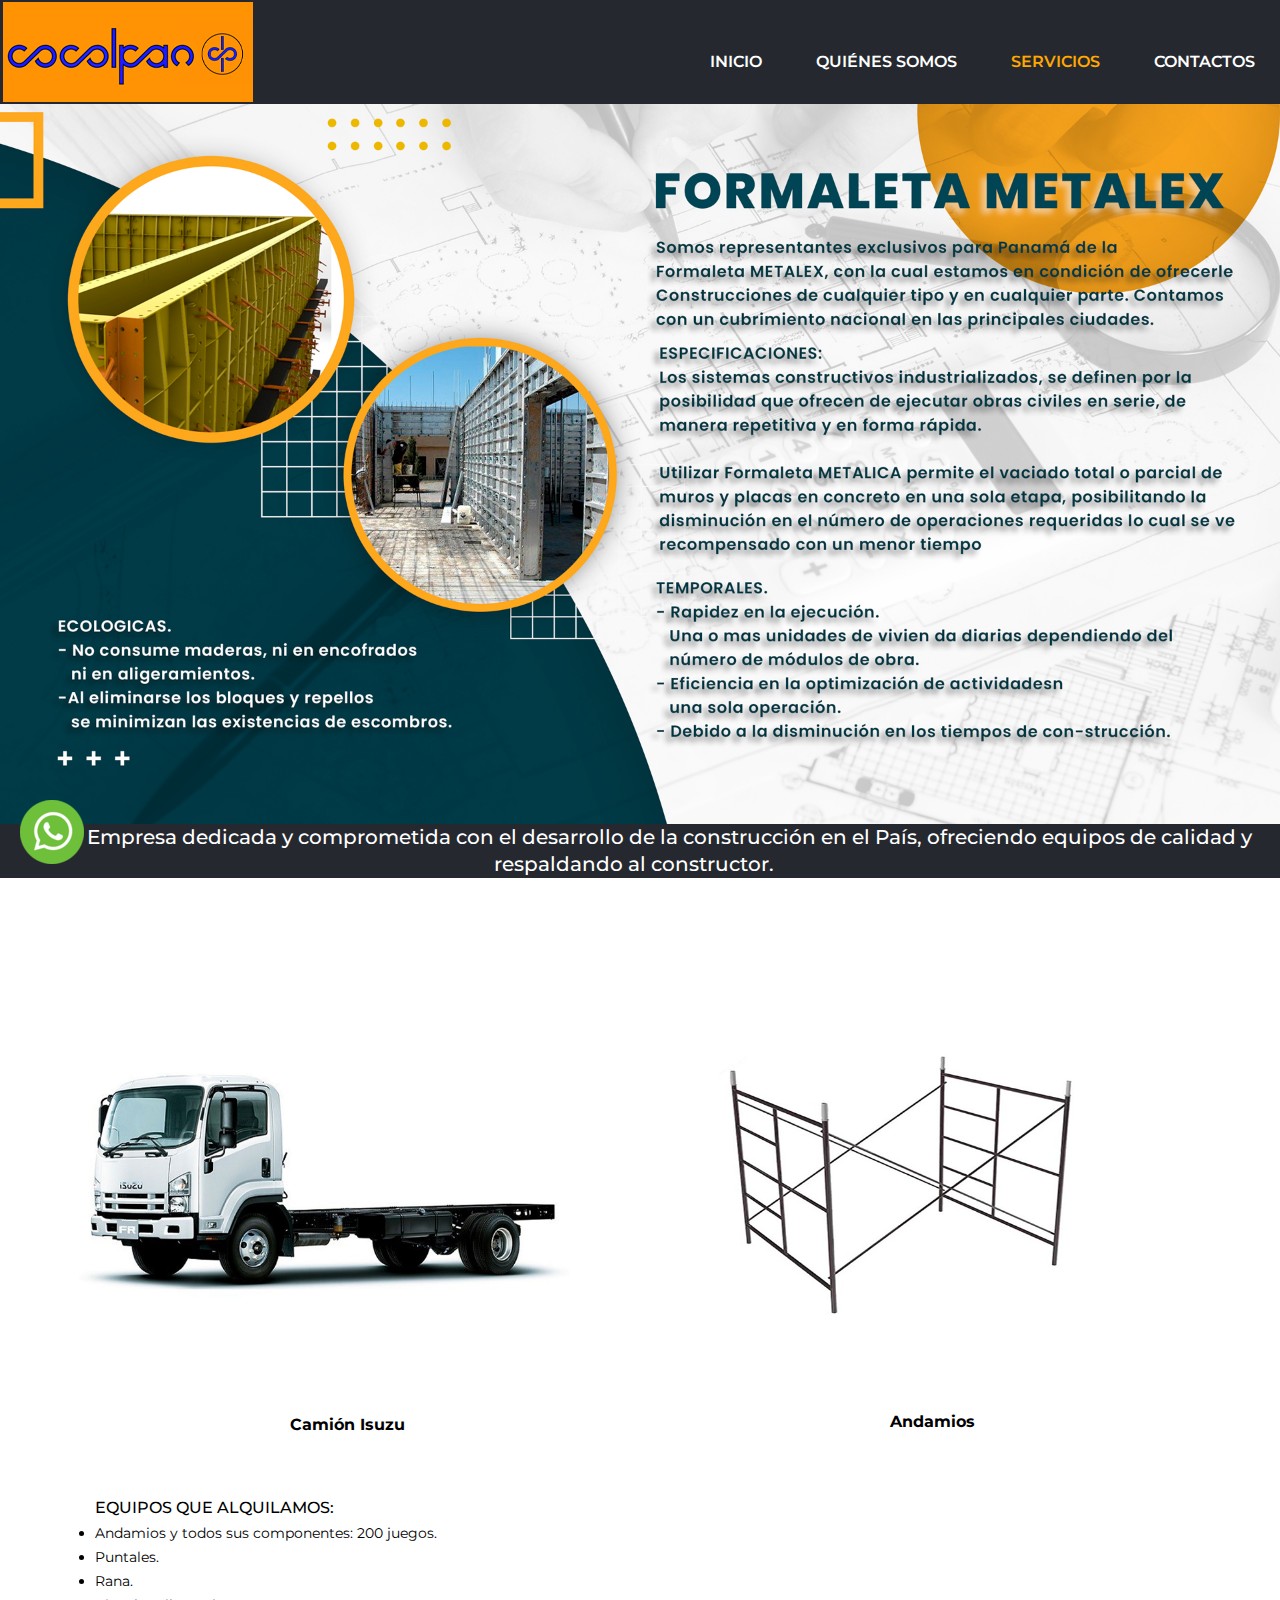
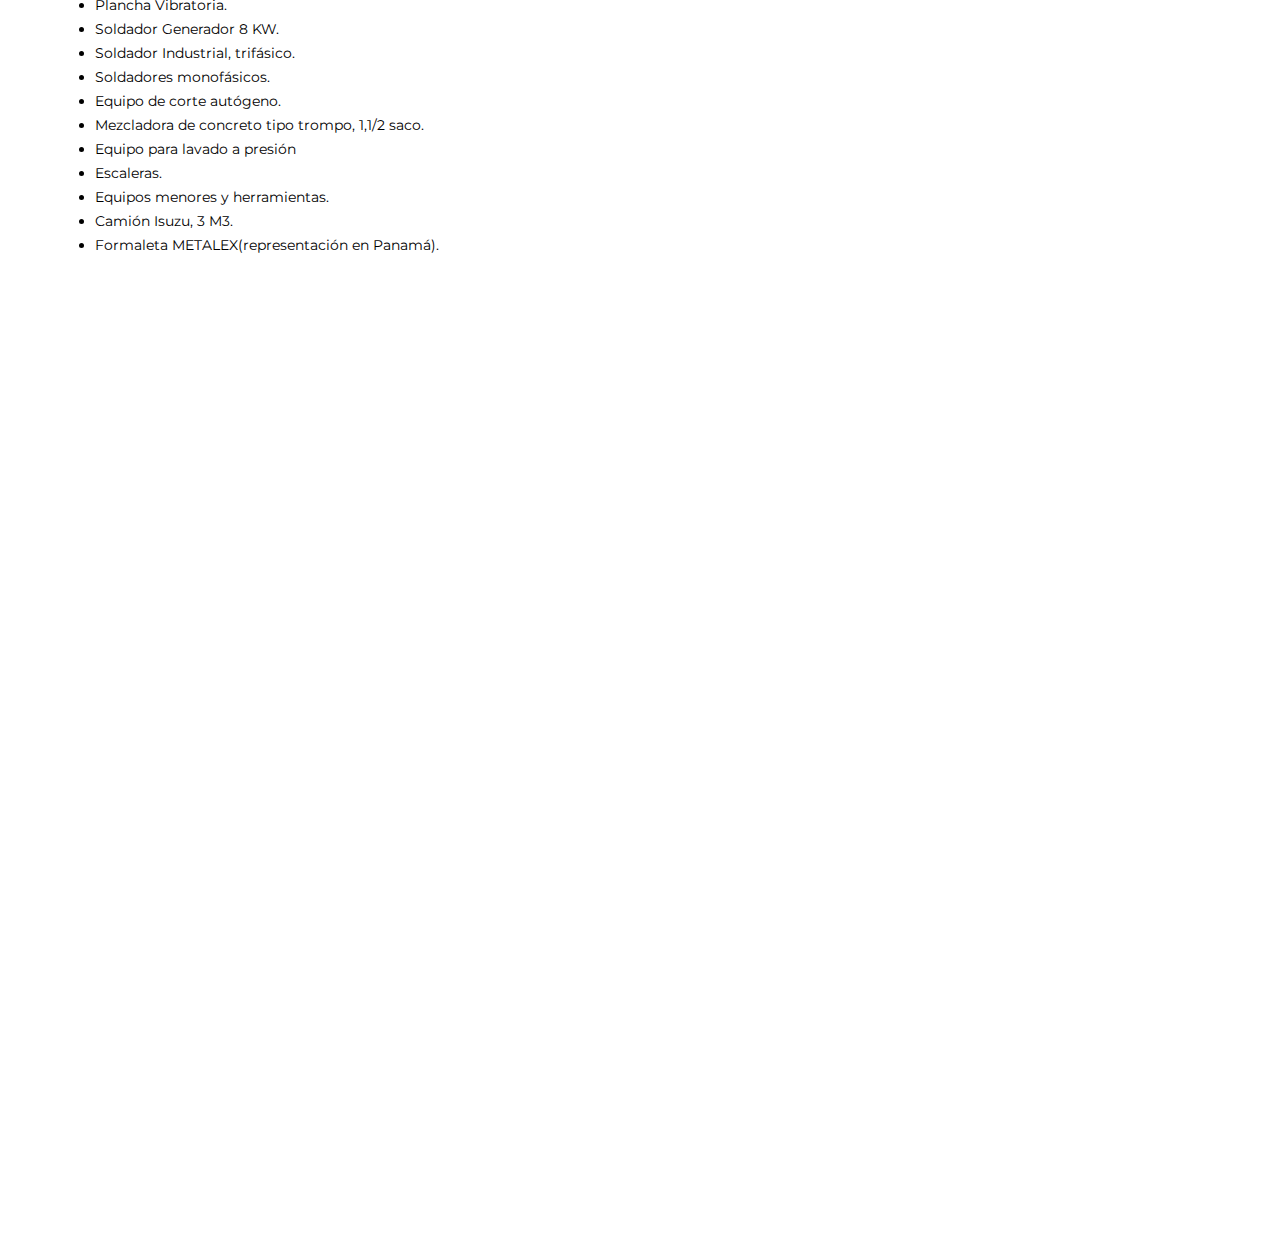
<file: alquiler.html>
<!DOCTYPE html>
<html>
    <head>
        <meta charset="UTF-8">
        <title>Diseño Arquitectonico | Alquiler de Equipos</title>
        <meta name="viewport" content="width=device-width, initial-scale=1.0">
        <meta name="description" content=""/>
        <meta name="keywords" content=""/>
        <link rel="stylesheet" type="text/css" href="css/animate.css">
        <link rel="stylesheet" type="text/css" href="css/bootstrap.min.css">
        <link rel="stylesheet" type="text/css" href="revolution/css/settings.css">
        <link rel="stylesheet" type="text/css" href="revolution/css/navigation.css">
        <link rel="stylesheet" href="https://cdn.linearicons.com/free/1.0.0/icon-font.min.css">
        <link rel="stylesheet" type="text/css" href="css/ionicons.min.css">
        <link rel="stylesheet" type="text/css" href="lib/slick/slick.css">
        <link rel="stylesheet" type="text/css" href="lib/slick/slick-theme.css">
        <link rel="stylesheet" type="text/css" href="css/font-awesome.min.css">
        <link rel="stylesheet" type="text/css" href="css/style.css">
        <link rel="stylesheet" type="text/css" href="css/light-color.css">
        <link rel="stylesheet" type="text/css" href="css/responsive.css">
    </head>

    <body>

        <div class="social active">
            <a href="https://api.whatsapp.com/send?phone=50761221348" class="whatsapp" target="_blank">
                <img src="images/whatsapp.png"></a>
        </div>

        <div class="page-loading white-bg">
            <div class="thecube">
                <div class="cube c1"></div>
                <div class="cube c2"></div>
                <div class="cube c4"></div>
                <div class="cube c3"></div>
            </div>
        </div>
        <!--page-loading end-->

        <div class="wrapper">


            <header class="pb white drk full stick">
                <div class="header-bar">
                    <div class="logo">
                        <a href="https://cocolpan.com/index.html" title=""><img src="images/logo.jpg" alt=""></a>
                    </div>
                    <!--logo end-->
                    <div class="mobile-menu-btn">
                        <a title="" class="open-menu">
                            <i class="fa fa-bars"></i>
                        </a>
                    </div>
                    <!--mobile-menu-btn end-->

                    <nav>
                        <ul>
                            <li>
                                <a href="index.html" title="">Inicio</a>

                            </li>
                            <li>
                                <a href="sobre-nosotros.html" title="">Quiénes Somos</a>

                            </li>
                            <li>
                                <a class="active" title="">Servicios</a>
                                <ul>
                                    <li><a href="diseno.html" title="">Diseño Arquitectonico</a></li>
                                    <li><a href="construction.html" title="">Construcción</a></li>
                                    <li><a href="alquiler.html" title="">Alquiler de Equipos</a></li>
                                </ul>
                            </li>

                            <li>
                                <a href="contactos.html" title="">Contactos</a>
                            </li>
                        </ul>
                    </nav>
                    <!--nav end-->
                </div>
                <!--header-bar end-->
            </header>

            <div class="responsive-mobile-menu">
                <a title="" class="close-menu">
                    <i class="ion-close"></i>
                </a>
                <ul>
                    <li>
                        <a class="active" href="index.html" title="">Inicio</a>

                    </li>
                    <li>
                        <a href="sobre-nosotros.html" title="">Quiénes Somos</a>

                    </li>
                    <li>
                        <a title="">Servicios</a>
                        <ul>
                            <li><a href="diseno.html" title="">Diseño Arquitectonico</a></li>
                            <li><a href="construction.html" title="">Construcción</a></li>
                            <li><a href="alquiler.html" title="">Alquiler de Equipos</a></li>
                        </ul>
                    </li>

                    <li>
                        <a href="contactos.html" title="">Contactos</a>
                    </li>
                </ul>
            </div>
            <!--responsive-mobile-menu end-->


            <div class="banner-section alquiler">
                <img src="./images/new-img/new-banner/Banner-de-Alquiler-de-equipo---Formaleta.jpg" alt="">
                <div class="text-sub-heading">
                    <p>
                        <span>Una Empresa dedicada y comprometida con el desarrollo de la construcción en el País, ofreciendo equipos de calidad y respaldando al constructor.</span>
                        </p>
                </div>
            </div>


            <section class="block alquiler-section">
                <div class="portfolio-sec">
                    <div class="container">
                        <div class="portfolio-items-filter">

                            <div class="portfolio-grid">
                                <div class="row">

                                    <div class="col-lg-6 col-md-6 col-sm-6 col-xs-12 news">
                                        <div class="post">
                                            <div class="post-img" style="">
                                                <img src="images/new-img/CamiтХЯтДЦn Isuzu, 3 m3. .png" alt="">
                                            </div>
                                            <div class="post-details">
                                                <ul class="post-info">

                                                    <li>
                                                        <a title=""></a>
                                                    </li>
                                                </ul>
                                                <h3>
                                                    <a title="Camión Isuzu">Camión Isuzu</a>
                                                </h3>
                                                <a title="">


                                                    <i class=""></i>
                                                </a>
                                            </div>
                                        </div>
                                        <!--post end-->
                                    </div>

                                    <div class="col-lg-6 col-md-6 col-sm-6 col-xs-12 news">
                                        <div class="post">
                                            <div class="post-img" style="">
                                                <img src="images/new-img/Andamios standar.png" alt="">
                                            </div>
                                            <div class="post-details">
                                                <ul class="post-info">

                                                    <li>
                                                        <a title=""></a>
                                                    </li>
                                                </ul>
                                                <h3>
                                                    <a title="Camión Isuzu">Andamios</a>
                                                </h3>
                                                <a title="">


                                                    <i class=""></i>
                                                </a>
                                            </div>
                                        </div>
                                        <!--post end-->
                                    </div>
                                    
                                    <ul class="text-black fw-bold">
                                        <h6 class="mb-1 fw-bold">EQUIPOS QUE ALQUILAMOS:</h6>
                                        <li class="fw-bold">Andamios y todos sus componentes: 200 juegos.</li>
                                        <li class="fw-bold">Puntales.</li>
                                        <li class="fw-bold">Rana.</li>
                                        <li class="fw-bold">Plancha Vibratoria.</li>
                                        <li class="fw-bold">Soldador Generador  8 KW.</li>
                                        <li class="fw-bold">Soldador Industrial, trifásico.</li>
                                        <li class="fw-bold">Soldadores monofásicos.</li>
                                        <li class="fw-bold">Equipo de corte autógeno.</li>
                                        <li class="fw-bold">Mezcladora de concreto tipo trompo, 1,1/2 saco.</li>
                                        <li class="fw-bold">Equipo para lavado a presión</li>
                                        <li class="fw-bold">Escaleras.</li>
                                        <li class="fw-bold">Equipos menores y herramientas.</li>
                                        <li class="fw-bold">Camión Isuzu, 3 M3.</li>
                                        <li class="fw-bold">Formaleta METALEX(representación en Panamá).</li>
                                    </ul>
                                    
                                </div>
                            </div>
                            <!--portfolio-grid end-->
                        </div>
                        <!--portfolio-items-filter end-->
                    </div>
                </div>
                <!--portfolio-sec end-->

            </section>


            <footer>
                <div class="footer-style3">
                    <div class="footer-data3" style="background-color: #021f36; color: #fff;">
                        <div class="container">
                            <div class="footer-logoo">
                                <br>

                            </div>
                            <!--footer-logoo end-->
                            <h2>Contactanos</h2>
                            <ul class="addrs-info">
                                <li>
                                    <span style="color: #fff;">Los Rios, calle camarón, oficina 64-52 A</span>
                                </li>
                                <li>
                                    <span style="color: #fff;">+507 6122-1348</span>
                                </li>
                                <li>
                                    <span style="color: #fff;">+507 6592-2402</span>
                                </li>
                                <li>
                                    <span style="color: #fff;">info@cocolpan.com</span>
                                </li>
                            </ul>
                            <ul class="footer-social-links">
                                <li>
                                    <a title="">
                                        <i class="fa fa-facebook"></i>
                                    </a>
                                </li>
                                <li>
                                    <a title="">
                                        <i class="fa fa-twitter"></i>
                                    </a>
                                </li>
                                <li>
                                    <a title="">
                                        <i class="fa fa-instagram"></i>
                                    </a>
                                </li>
                            </ul>
                        </div>
                    </div>
                    <!--footer-data3 end-->
                    <div class="bottom-strip2">
                        <div class="container">
                            <div class="cpyright-text">
                                <p>© 2021 Todos los derechos reservados.
                                    <span>Desarrollado</span>
                                    por
                                    <a href="https://targetmarketingpty.com/">Target Marketing</a>
                                </p>
                            </div>
                            <!--cpyright-text end-->
                        </div>
                    </div>
                    <!--bottom-strip2 end-->
                </div>
            </footer>


        </div>
        <!--wrapper end-->


        <script type="text/javascript" src="js/jquery.min.js"></script>
        <script type="text/javascript" src="js/popper.js"></script>
        <script type="text/javascript" src="js/bootstrap.min.js"></script>
        <script type="text/javascript" src="lib/slick/slick.js"></script>
        <script type="text/javascript" src="js/html5lightbox.js"></script>

        <!-- REVOLUTION JS FILES -->
        <script type="text/javascript" src="revolution/js/jquery.themepunch.tools.min.js"></script>
        <script type="text/javascript" src="revolution/js/jquery.themepunch.revolution.min.js"></script>

        <!-- SLIDER REVOLUTION 5.0 EXTENSIONS -->
        <script type="text/javascript" src="revolution/js/revolution.extension.actions.min.js"></script>
        <script type="text/javascript" src="revolution/js/revolution.extension.carousel.min.js"></script>
        <script type="text/javascript" src="revolution/js/revolution.extension.kenburn.min.js"></script>
        <script type="text/javascript" src="revolution/js/revolution.extension.layeranimation.min.js"></script>
        <script type="text/javascript" src="revolution/js/revolution.extension.migration.min.js"></script>
        <script type="text/javascript" src="revolution/js/revolution.extension.navigation.min.js"></script>
        <script type="text/javascript" src="revolution/js/revolution.extension.parallax.min.js"></script>
        <script type="text/javascript" src="revolution/js/revolution.extension.slideanims.min.js"></script>
        <script type="text/javascript" src="revolution/js/revolution.extension.video.min.js"></script>
        <script type="text/javascript" src="revolution/js/revolution.initialize.js"></script>

        <script type="text/javascript" src="js/script.js"></script>
    </body>

</html>
</file>
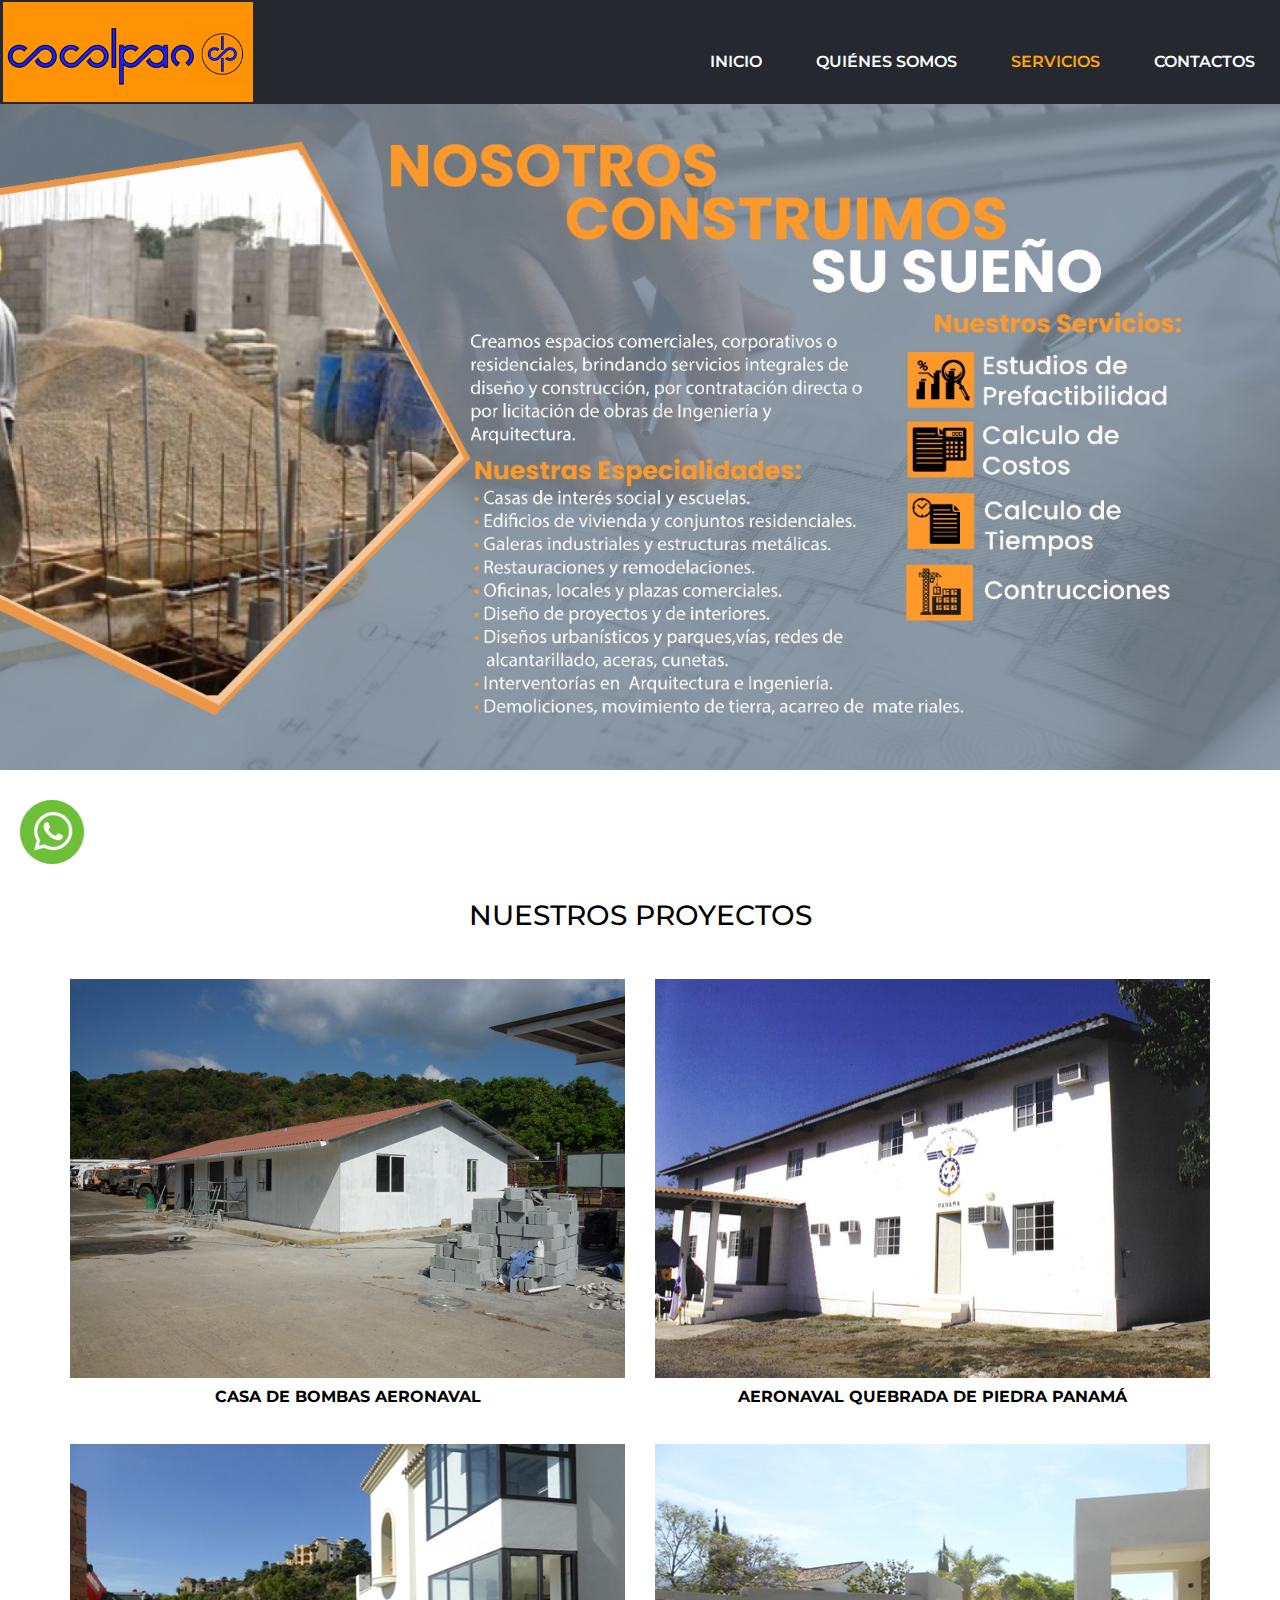
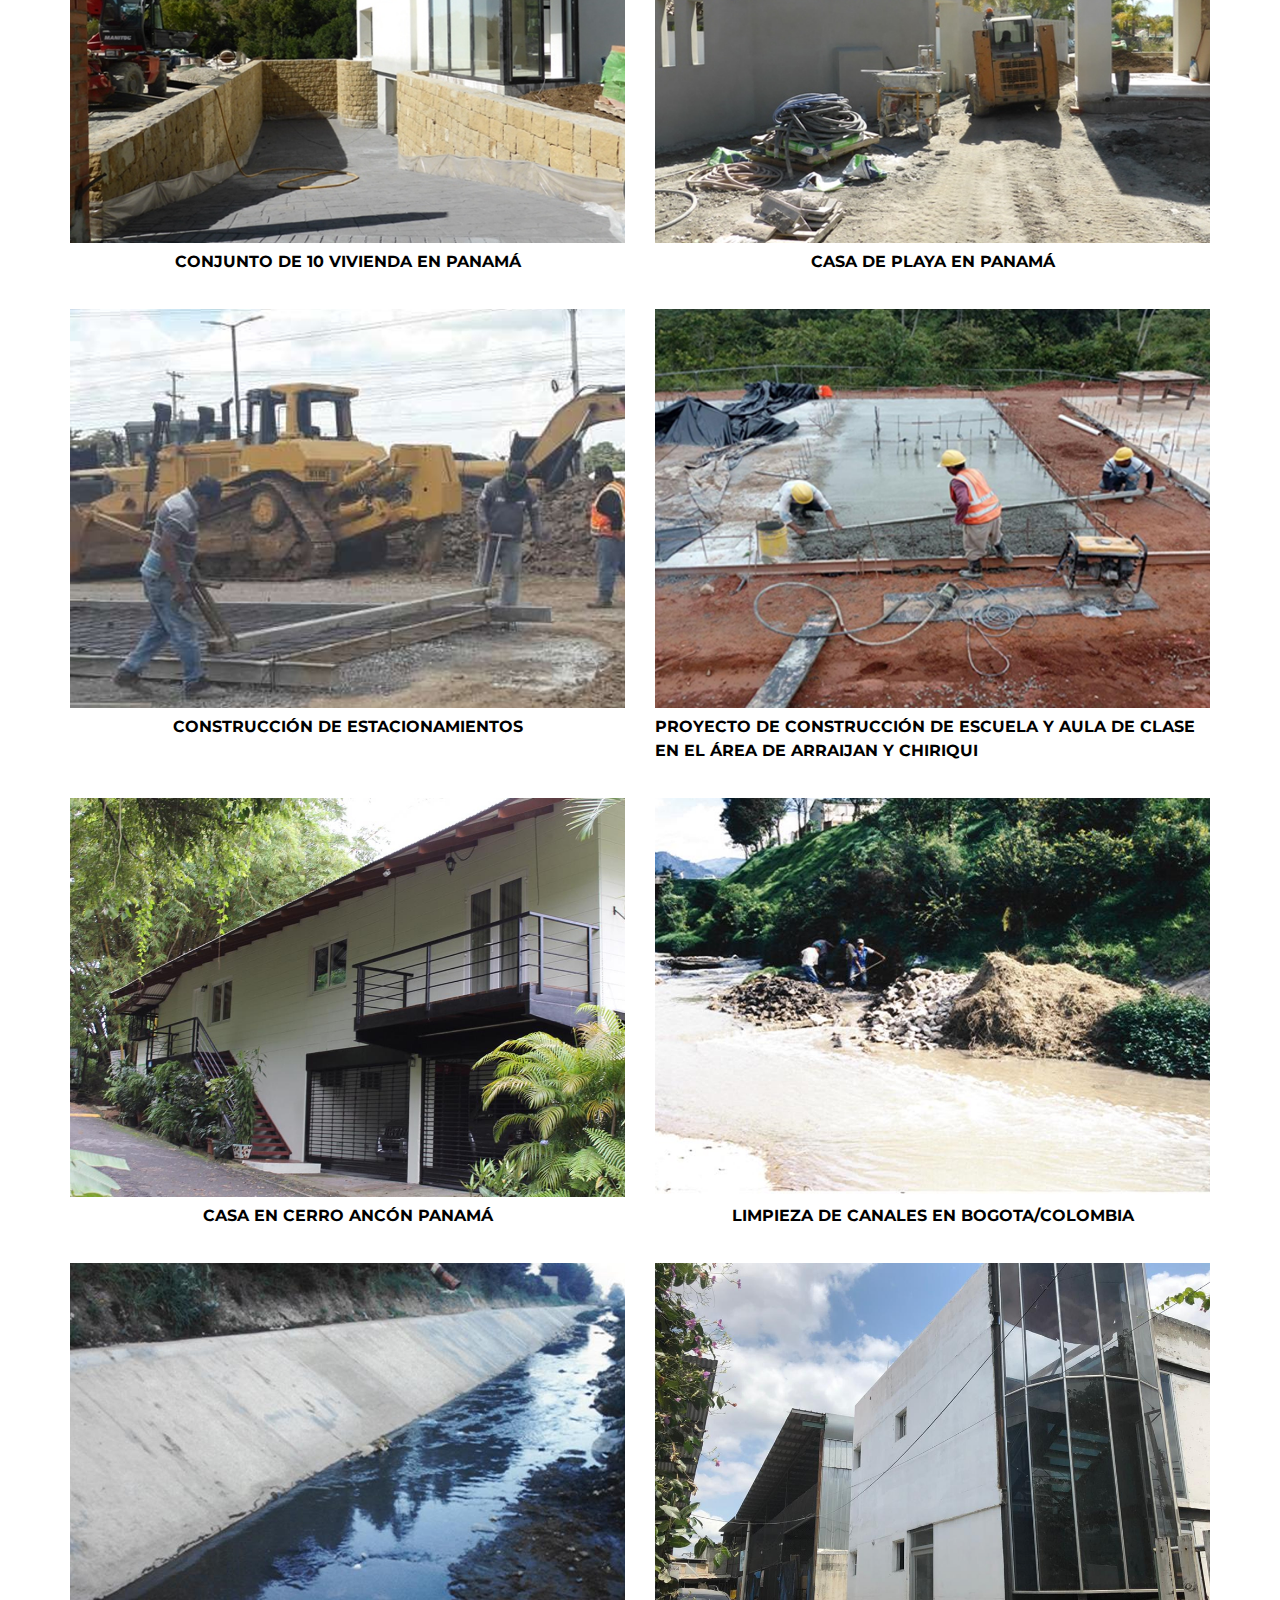
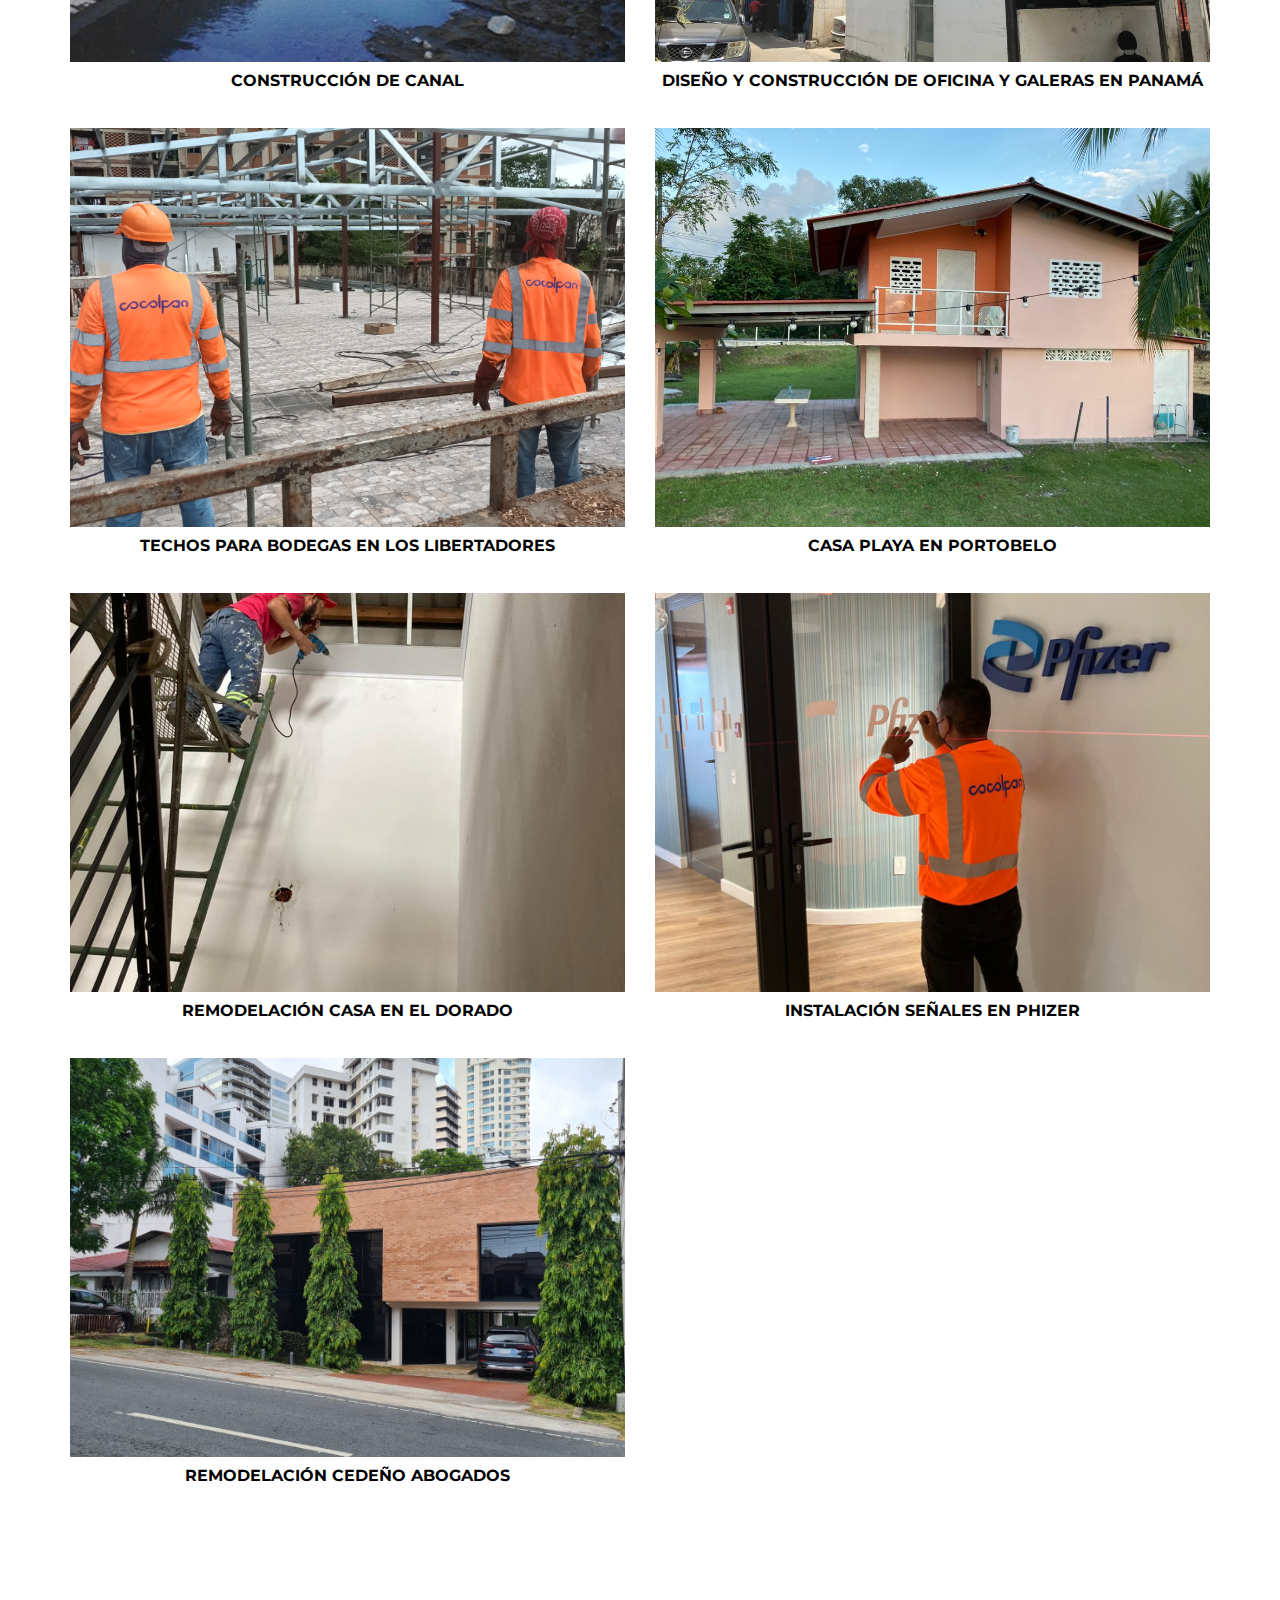
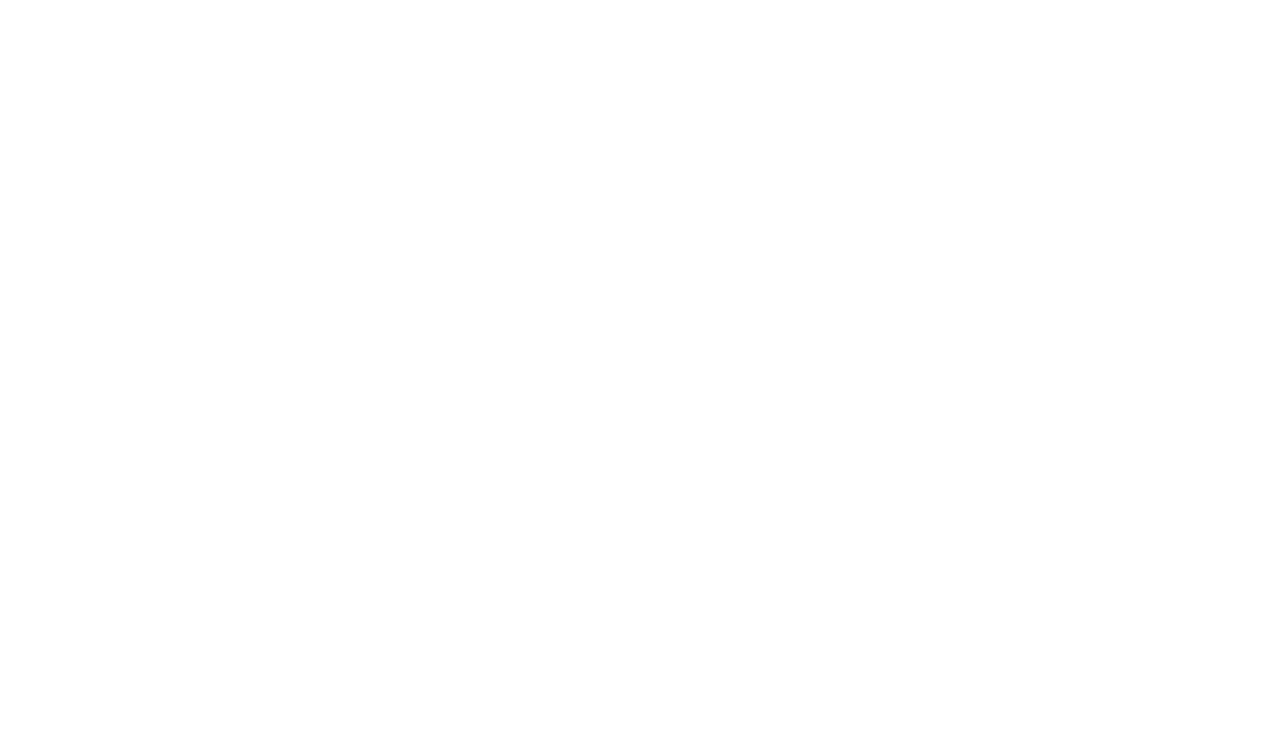
<file: construction.html>
<!DOCTYPE html>
<html>
    <head>
        <meta charset="UTF-8">
        <title>COCOLPAN S.A. | Diseño Arquitectonico</title>
        <meta name="viewport" content="width=device-width, initial-scale=1.0">
        <meta name="description" content=""/>
        <meta name="keywords" content=""/>
        <link rel="icon" type="image/x-icon" href="http://example.com/favicon.ico"/>
        <link rel="stylesheet" type="text/css" href="css/animate.css">
        <link rel="stylesheet" type="text/css" href="css/bootstrap.min.css">
        <link rel="stylesheet" type="text/css" href="revolution/css/settings.css">
        <link rel="stylesheet" type="text/css" href="revolution/css/navigation.css">
        <link rel="stylesheet" href="https://cdn.linearicons.com/free/1.0.0/icon-font.min.css">
        <link rel="stylesheet" type="text/css" href="css/ionicons.min.css">
        <link rel="stylesheet" type="text/css" href="lib/slick/slick.css">
        <link rel="stylesheet" type="text/css" href="lib/slick/slick-theme.css">
        <link rel="stylesheet" type="text/css" href="css/font-awesome.min.css">
        <link rel="stylesheet" type="text/css" href="css/style.css">
        <link rel="stylesheet" type="text/css" href="css/light-color.css">
        <link rel="stylesheet" type="text/css" href="css/responsive.css">
    </head>

    <body>
        <div class="page-loading white-bg">
            <div class="thecube">
                <div class="cube c1"></div>
                <div class="cube c2"></div>
                <div class="cube c4"></div>
                <div class="cube c3"></div>
            </div>
        </div>
        <!--page-loading end-->
        <div class="wrapper">
            <header class="pb white drk full stick">
                <div class="header-bar">
                    <div class="logo">
                        <a href="https://cocolpan.com/index.html" title=""><img class="" src="images/logo.jpg" alt=""></a>
                    </div>
                    <!--logo end-->
                    <div class="mobile-menu-btn">
                        <a title="" class="open-menu">
                            <i class="fa fa-bars"></i>
                        </a>
                    </div>
                    <!--mobile-menu-btn end-->
                    <nav>
                        <ul>
                            <li>
                                <a href="index.html" title="">Inicio</a>
                            </li>
                            <li>
                                <a href="sobre-nosotros.html" title="">Quiénes Somos</a>
                            </li>
                            <li>
                                <a class="active" title="">Servicios</a>
                                <ul>
                                    <li><a href="diseno.html" title="">Diseño Arquitectonico</a></li>
                                    <li><a href="construction.html" title="">Construcción</a></li>
                                    <li><a href="alquiler.html" title="">Alquiler de Equipos</a></li>
                                </ul>
                            </li>
                            <li>
                                <a href="contactos.html" title="">Contactos</a>
                            </li>
                        </ul>
                    </nav>
                    <!--nav end-->
                </div>
                <!--header-bar end-->
            </header>
            <div class="responsive-mobile-menu">
                <a title="" class="close-menu">
                    <i class="ion-close"></i>
                </a>
                <ul>
                    <li>
                        <a class="active" href="index.html" title="">Inicio</a>
                    </li>
                    <li>
                        <a href="sobre-nosotros.html" title="">Quiénes Somos</a>
                    </li>
                    <li>
                        <a title="">Servicios</a>
                        <ul>
                            <li><a href="diseno.html" title="">Diseño Arquitectonico</a></li>
                            <li><a href="construction.html" title="">Construcción</a></li>
                            <li><a href="alquiler.html" title="">Alquiler de Equipos</a></li>
                        </ul>
                    </li>
                    <li>
                        <a href="contactos.html" title="">Contactos</a>
                    </li>
                </ul>
            </div>
            <!--responsive-mobile-menu end-->

            <div class="banner-section">
                <img src="images/new-img/new-banner/banner-construccion.jpeg" alt="">
            </div>
            <section class="block construction">
                <div class="portfolio-sec pb-0">
                    <div class="container">
                        <div class="portfolio-items-filter">
                            <div class="portfolio-grid">
                                <h2 class="text-center mb-5 text-black h3">NUESTROS PROYECTOS</h2>
                                <div class="row">
                                    <a data-toggle="modal" data-target=".bd-example-modal-lg0201">
                                        <div class="col-lg-6 col-md-6 col-sm-6 col-xs-12 news">
                                            <div class="post">
                                                <div class="post-img">
													<img src="images/comprimida/1.png" alt="">
                                                </div>
                                                <div class="post-details">
                                                    <h3>
                                                        <a data-target=".bd-example-modal-lg0201" class="d-flex justify-content-center align-items-center">CASA DE BOMBAS AERONAVAL</a>
                                                    </h3>
                                                </div>
                                            </div>
                                            <!--post end-->
                                        </div>
                                    </a>

                                    <a data-toggle="modal" data-target=".bd-example-modal-lg0202">
                                        <div class="col-lg-6 col-md-6 col-sm-6 col-xs-12 news">
                                            <div class="post">
                                                <div class="post-img">
													<img src="images/comprimida/2.png" alt="">
                                                </div>
                                                <div class="post-details">
                                                    <h3>
                                                        <a data-target=".bd-example-modal-lg0202" class="d-flex justify-content-center align-items-center">AERONAVAL QUEBRADA DE PIEDRA PANAMÁ</a>
                                                    </h3>
                                                </div>
                                            </div>
                                            <!--post end-->
                                        </div>
                                    </a>

                                    <a data-toggle="modal" data-target=".bd-example-modal-lg0203">
                                        <div class="col-lg-6 col-md-6 col-sm-6 col-xs-12 news">
                                            <div class="post">
                                                <div class="post-img">
													<img src="images/comprimida/3.png" alt="">
                                                </div>
                                                <div class="post-details">
                                                    <h3>
                                                        <a data-target=".bd-example-modal-lg0203" class="d-flex justify-content-center align-items-center">CONJUNTO DE 10 VIVIENDA EN PANAMÁ</a>
                                                    </h3>
                                                </div>
                                            </div>
                                            <!--post end-->
                                        </div>
                                    </a>

                                    <div class="col-lg-6 col-md-6 col-sm-6 col-xs-12 news">
                                        <div class="post">
                                            <a data-toggle="modal" data-target=".bd-example-modal-lg0205">
                                                <div class="post-img">
													<img src="images/comprimida/5.png" alt="">
                                                </div>
                                                <div class="post-details">
                                                    <h3>
                                                        <a data-target=".bd-example-modal-lg0205" class="d-flex justify-content-center align-items-center">CASA DE PLAYA EN PANAMÁ</a>
                                                    </h3>
                                                </div>
                                            </a>
                                            <!--post end-->
                                        </div>
                                    </div>

                                    <div class="col-lg-6 col-md-6 col-sm-6 col-xs-12 news">
                                        <div class="post">
                                            <a data-toggle="modal" data-target=".bd-example-modal-lg0206">
                                                <div class="post-img">
													<img src="images/comprimida/6.png" alt="">
                                                </div>
                                                <div class="post-details">
                                                    <h3>
                                                        <a class="text-render" data-target=".bd-example-modal-lg0206" class="d-flex justify-content-center align-items-center">CONSTRUCCIÓN DE ESTACIONAMIENTOS</a>
                                                    </h3>
                                                </div>
                                            </a>
                                            <!--post end-->
                                        </div>
                                    </div>

                                    <a data-toggle="modal" data-target=".bd-example-modal-lg0207">
                                        <div class="col-lg-6 col-md-6 col-sm-6 col-xs-12 news">
                                            <div class="post">
                                                <div class="post-img">
													<img src="images/comprimida/7.png" alt="">
                                                </div>
                                                <div class="post-details">
                                                    <h3>
                                                        <a data-target=".bd-example-modal-lg0207" class="d-flex justify-content-center align-items-center">PROYECTO DE CONSTRUCCIÓN DE ESCUELA Y AULA DE CLASE EN EL ÁREA DE ARRAIJAN Y CHIRIQUI</a>
                                                    </h3>
                                                </div>
                                            </div>
                                            <!--post end-->
                                        </div>
                                    </a>

                                    <a data-toggle="modal" data-target=".bd-example-modal-lg0208">
                                        <div class="col-lg-6 col-md-6 col-sm-6 col-xs-12 news">
                                            <div class="post">
                                                <div class="post-img">
													<img src="images/comprimida/8.png" alt="">
                                                </div>
                                                <div class="post-details">
                                                    <h3>
                                                        <a data-target=".bd-example-modal-lg0208" class="d-flex justify-content-center align-items-center">CASA EN CERRO ANCÓN PANAMÁ</a>
                                                    </h3>
                                                </div>
                                            </div>
                                            <!--post end-->
                                        </div>
                                    </a>

                                    <a data-toggle="modal" data-target="">
                                        <div class="col-lg-6 col-md-6 col-sm-6 col-xs-12 news">
                                            <div class="post">
                                                <div class="post-img">
													<img src="images/comprimida/9.png" alt="">
                                                </div>
                                                <div class="post-details">
                                                    <h3>
                                                        <a data-target="" class="d-flex justify-content-center align-items-center">LIMPIEZA DE CANALES EN BOGOTA/COLOMBIA</a>
                                                    </h3>
                                                </div>
                                            </div>
                                            <!--post end-->
                                        </div>
                                    </a>

                                    <a data-toggle="modal" data-target="">
                                        <div class="col-lg-6 col-md-6 col-sm-6 col-xs-12 news">
                                            <div class="post">
                                                <div class="post-img">
													<img src="images/comprimida/10.png" alt="">
                                                </div>
                                                <div class="post-details">
                                                    <h3>
                                                        <a data-target="" class="d-flex justify-content-center align-items-center">CONSTRUCCIÓN DE CANAL</a>
                                                    </h3>
                                                </div>
                                            </div>
                                            <!--post end-->
                                        </div>
                                    </a>

                                    <a data-toggle="modal" data-target="">
                                        <div class="col-lg-6 col-md-6 col-sm-6 col-xs-12 news">
                                            <div class="post">
                                                <div class="post-img">
													<img src="images/comprimida/11.png" alt="">
                                                </div>
                                                <div class="post-details">
                                                    <h3>
                                                        <a data-target="" class="d-flex justify-content-center align-items-center">DISEÑO Y CONSTRUCCIÓN DE OFICINA Y GALERAS EN PANAMÁ</a>
                                                    </h3>
                                                </div>
                                            </div>
                                            <!--post end-->
                                        </div>
                                    </a>

									<a data-toggle="modal" data-target=".bd-example-modal-lg0209">
                                        <div class="col-lg-6 col-md-6 col-sm-6 col-xs-12 news">
                                            <div class="post">
                                                <div class="post-img">
													<img src="images/construccion-foto/1-TECHOS PARA BODEGA EN LOS LIBERTADORES/1-Imagen de inicio.jpg" alt="">
                                                </div>
                                                <div class="post-details">
                                                    <h3>
                                                        <a data-target=".bd-example-modal-lg0209" class="d-flex justify-content-center align-items-center">TECHOS PARA BODEGAS EN LOS LIBERTADORES</a>
                                                    </h3>
                                                </div>
                                            </div>
                                            <!--post end-->
                                        </div>
                                    </a>

                                    <a data-toggle="modal" data-target=".bd-example-modal-lg0210">
                                        <div class="col-lg-6 col-md-6 col-sm-6 col-xs-12 news">
                                            <div class="post">
                                                <div class="post-img">
													<img src="images/construccion-foto/2-CASA DE PLAYA EN PORTOBELO/1 FOTO INICIO.jpg" alt="">
                                                </div>
                                                <div class="post-details">
                                                    <h3>
                                                        <a data-target=".bd-example-modal-lg0210" class="d-flex justify-content-center align-items-center">CASA PLAYA EN PORTOBELO</a>
                                                    </h3>
                                                </div>
                                            </div>
                                            <!--post end-->
                                        </div>
                                    </a>

                                    <a data-toggle="modal" data-target=".bd-example-modal-lg0211">
                                        <div class="col-lg-6 col-md-6 col-sm-6 col-xs-12 news">
                                            <div class="post">
                                                <div class="post-img">
													<img src="images/construccion-foto/3-REMODELACION CASA EN EL DORADO/1 FOTO INICIO.jpg" alt="">
                                                </div>
                                                <div class="post-details">
                                                    <h3>
                                                        <a data-target=".bd-example-modal-lg0211" class="d-flex justify-content-center align-items-center">REMODELACIÓN CASA EN EL DORADO</a>
                                                    </h3>
                                                </div>
                                            </div>
                                            <!--post end-->
                                        </div>
                                    </a>

                                    <a data-toggle="modal" data-target=".bd-example-modal-lg0213">
                                        <div class="col-lg-6 col-md-6 col-sm-6 col-xs-12 news">
                                            <div class="post">
                                                <div class="post-img">
                                                    <img src="images/construccion-foto/5/1 FOTO INICIO.jpg" alt="">
                                                </div>
                                                <div class="post-details">
                                                    <h3>
                                                        <a data-target=".bd-example-modal-lg0213" class="d-flex justify-content-center align-items-center">INSTALACIÓN SEÑALES EN PHIZER</a>
                                                    </h3>
                                                </div>
                                            </div>
                                            <!--post end-->
                                        </div>
                                    </a>

                                    <a data-toggle="modal" data-target=".bd-example-modal-lg-abogados">
                                        <div class="col-lg-6 col-md-6 col-sm-6 col-xs-12 news">
                                            <div class="post">
                                                <div class="post-img">
													<img src="images/construccion-foto/4/INICIO.jpg" alt="">
                                                </div>
                                                <div class="post-details">
                                                    <h3>
                                                        <a data-target=".bd-example-modal-lg-abogados" class="d-flex justify-content-center align-items-center">REMODELACIÓN CEDEÑO ABOGADOS</a>
                                                    </h3>
                                                </div>
                                            </div>
                                            <!--post end-->
                                        </div>
                                    </a>

                                </div>
                            </div>
                            <!--portfolio-grid end-->
                        </div>
                        <!--portfolio-items-filter end-->
                    </div>
                </div>
                <!--portfolio-sec end-->
            </section>

            <div class="modal fade bd-example-modal-lg0209 construccion_modal" tabindex="-1" role="dialog" aria-labelledby="myLargeModalLabel" aria-hidden="true" style="z-index:10050; ">
                <div class="modal-dialog modal-lg">
                    <div class="modal-content">
                        <div class="modal-header">
                            <h5 class="modal-title" id="exampleModalCenterTitle">TECHOS PARA BODEGAS EN LOS LIBERTADORES</h5>
                            <button type="button" class="close" data-dismiss="modal" aria-label="Close">
                                <span aria-hidden="true">&times;</span>
                            </button>
                        </div>
                        <div class="modal-body">
                            <div class="portfolio-sec">
                                <div class="container">
                                    <div class="portfolio-items-filter">
                                        <div class="portfolio-grid">
                                            <div class="row">
                                                <div class="col-lg-6 col-md-6 col-sm-6 col-xs-12 news">
                                                    <div class="post">
                                                        <div class="post-img">
                                                            <img class="" src="images/construccion-foto/1-TECHOS PARA BODEGA EN LOS LIBERTADORES/1-Imagen de inicio.jpg" alt="">
                                                        </div>
                                                       
                                                    </div>
                                                    <!--post end-->
                                                </div>

                                                <div class="col-lg-6 col-md-6 col-sm-6 col-xs-12 news">
                                                    <div class="post">
                                                        <div class="post-img">
                                                            <img class="" src="images/construccion-foto/1-TECHOS PARA BODEGA EN LOS LIBERTADORES/2.jpg" alt="">
                                                        </div>
                                                       
                                                    </div>
                                                    <!--post end-->
                                                </div>

                                                <div class="col-lg-6 col-md-6 col-sm-6 col-xs-12 news">
                                                    <div class="post">
                                                        <div class="post-img">
                                                            <img class="" src="images/construccion-foto/1-TECHOS PARA BODEGA EN LOS LIBERTADORES/3.jpg" alt="">
                                                        </div>
                                                       
                                                    </div>
                                                    <!--post end-->
                                                </div>

                                                <div class="col-lg-6 col-md-6 col-sm-6 col-xs-12 news">
                                                    <div class="post">
                                                        <div class="post-img">
                                                            <img class="" src="images/construccion-foto/1-TECHOS PARA BODEGA EN LOS LIBERTADORES/4.jpg" alt="">
                                                        </div>
                                                       
                                                    </div>
                                                    <!--post end-->
                                                </div>

                                                <div class="col-lg-6 col-md-6 col-sm-6 col-xs-12 news">
                                                    <div class="post">
                                                        <div class="post-img">
                                                            <img class="" src="images/construccion-foto/1-TECHOS PARA BODEGA EN LOS LIBERTADORES/5.jpg" alt="">
                                                        </div>
                                                       
                                                    </div>
                                                    <!--post end-->
                                                </div>


                                                <div class="col-lg-6 col-md-6 col-sm-6 col-xs-12 news">
                                                    <div class="post">
                                                        <div class="post-img">
                                                            <img class="" src="images/construccion-foto/1-TECHOS PARA BODEGA EN LOS LIBERTADORES/6.jpg" alt="">
                                                        </div>
                                                       
                                                    </div>
                                                    <!--post end-->
                                                </div>
                                            </div>
                                        </div>
                                        <!--portfolio-grid end-->
                                    </div>
                                    <!--portfolio-items-filter end-->
                                </div>
                            </div>
                            <!--portfolio-sec end-->
                        </div>
                    </div>
                </div>
            </div>


            <div class="modal fade bd-example-modal-lg0210 construccion_modal" tabindex="-1" role="dialog" aria-labelledby="myLargeModalLabel" aria-hidden="true" style="z-index:10050; ">
                <div class="modal-dialog modal-lg">
                    <div class="modal-content">
                        <div class="modal-header">
                            <h5 class="modal-title" id="exampleModalCenterTitle">CASA PLAYA EN PORTOBELO</h5>
                            <button type="button" class="close" data-dismiss="modal" aria-label="Close">
                                <span aria-hidden="true">&times;</span>
                            </button>


                        </div>
                        <div class="modal-body">


                            <div class="portfolio-sec">
                                <div class="container">
                                    <div class="portfolio-items-filter">

                                        <div class="portfolio-grid">
                                            <div class="row">


                                                <div class="col-lg-6 col-md-6 col-sm-6 col-xs-12 news">
                                                    <div class="post">
                                                        <div class="post-img">
                                                            <img src="images/construccion-foto/2-CASA DE PLAYA EN PORTOBELO/1B.jpg" alt="">
                                                        </div>
                                                        
                                                    </div>
                                                    <!--post end-->
                                                </div>


                                                <div class="col-lg-6 col-md-6 col-sm-6 col-xs-12 news">
                                                    <div class="post">
                                                        <div class="post-img">
                                                            <img src="images/construccion-foto/2-CASA DE PLAYA EN PORTOBELO/2.jpg" alt="">
                                                        </div>
                                                        
                                                    </div>
                                                    <!--post end-->
                                                </div>


                                                <div class="col-lg-6 col-md-6 col-sm-6 col-xs-12 news">
                                                    <div class="post">
                                                        <div class="post-img">
                                                            <img src="images/construccion-foto/2-CASA DE PLAYA EN PORTOBELO/3.jpg" alt="">
                                                        </div>
                                                        
                                                    </div>
                                                    <!--post end-->
                                                </div>

                                                <div class="col-lg-6 col-md-6 col-sm-6 col-xs-12 news">
                                                    <div class="post">
                                                        <div class="post-img">
                                                            <img src="images/construccion-foto/2-CASA DE PLAYA EN PORTOBELO/4.jpg" alt="">
                                                        </div>
                                                        
                                                    </div>
                                                    <!--post end-->
                                                </div>


                                                <div class="col-lg-6 col-md-6 col-sm-6 col-xs-12 news">
                                                    <div class="post">
                                                        <div class="post-img">
                                                            <img src="images/construccion-foto/2-CASA DE PLAYA EN PORTOBELO/5.jpg" alt="">
                                                        </div>
                                                        
                                                    </div>
                                                    <!--post end-->
                                                </div>

                                                <div class="col-lg-6 col-md-6 col-sm-6 col-xs-12 news">
                                                    <div class="post">
                                                        <div class="post-img">
                                                            <img src="images/construccion-foto/2-CASA DE PLAYA EN PORTOBELO/6.jpg" alt="">
                                                        </div>
                                                        
                                                    </div>
                                                    <!--post end-->
                                                </div>

                                                <div class="col-lg-6 col-md-6 col-sm-6 col-xs-12 news">
                                                    <div class="post">
                                                        <div class="post-img">
                                                            <img src="images/construccion-foto/2-CASA DE PLAYA EN PORTOBELO/7.jpg" alt="">
                                                        </div>
                                                        
                                                    </div>
                                                    <!--post end-->
                                                </div>


                                                <div class="col-lg-6 col-md-6 col-sm-6 col-xs-12 news">
                                                    <div class="post">
                                                        <div class="post-img">
                                                            <img src="images/construccion-foto/2-CASA DE PLAYA EN PORTOBELO/8.jpg" alt="">
                                                        </div>
                                                        
                                                    </div>
                                                    <!--post end-->
                                                </div>

                                                <div class="col-lg-6 col-md-6 col-sm-6 col-xs-12 news">
                                                    <div class="post">
                                                        <div class="post-img">
                                                            <img src="images/construccion-foto/2-CASA DE PLAYA EN PORTOBELO/9.jpg" alt="">
                                                        </div>
                                                        
                                                    </div>
                                                    <!--post end-->
                                                </div>

                                                <div class="col-lg-6 col-md-6 col-sm-6 col-xs-12 news">
                                                    <div class="post">
                                                        <div class="post-img">
                                                            <img src="images/construccion-foto/2-CASA DE PLAYA EN PORTOBELO/10.jpg" alt="">
                                                        </div>
                                                        
                                                    </div>
                                                    <!--post end-->
                                                </div>

                                                <div class="col-lg-6 col-md-6 col-sm-6 col-xs-12 news">
                                                    <div class="post">
                                                        <div class="post-img">
                                                            <img src="images/construccion-foto/2-CASA DE PLAYA EN PORTOBELO/11.jpg" alt="">
                                                        </div>
                                                        
                                                    </div>
                                                    <!--post end-->
                                                </div>


                                            </div>
                                        </div>
                                        <!--portfolio-grid end-->
                                    </div>
                                    <!--portfolio-items-filter end-->
                                </div>
                            </div>
                            <!--portfolio-sec end-->


                        </div>


                    </div>
                </div>
            </div>


            <div class="modal fade bd-example-modal-lg0201 construccion_modal" tabindex="-1" role="dialog" aria-labelledby="myLargeModalLabel" aria-hidden="true" style="z-index:10050; ">
                <div class="modal-dialog modal-lg">
                    <div class="modal-content">
                        <div class="modal-header">

                            <h5 class="modal-title" id="exampleModalCenterTitle">

                                CASA DE BOMBAS AERONAVAL

                            </h5>
                            <button type="button" class="close" data-dismiss="modal" aria-label="Close">
                                <span aria-hidden="true">&times;</span>
                            </button>


                        </div>
                        <div class="modal-body">


                            <div class="portfolio-sec">
                                <div class="container">
                                    <div class="portfolio-items-filter">

                                        <div class="portfolio-grid">
                                            <div class="row">

                                                <div class="col-lg-6 col-md-6 col-sm-6 col-xs-12 news">
                                                    <div class="post">
                                                        <div class="post-img">
                                                            <img class="" src="images/comprimida/1.png" alt="">
                                                        </div>
                                                        
                                                    </div>
                                                    <!--post end-->
                                                </div>

                                                <div class="col-lg-6 col-md-6 col-sm-6 col-xs-12 news">
                                                    <div class="post">
                                                        <div class="post-img">
                                                            <img class="" src="images/comprimida/1.1.png" alt="">
                                                        </div>
                                            
                                                    </div>
                                                    <!--post end-->
                                                </div>

                                            </div>


                                        </div>
                                    </div>
                                    <!--portfolio-grid end-->
                                </div>
                                <!--portfolio-items-filter end-->
                            </div>
                        </div>
                        <!--portfolio-sec end-->


                    </div>


                </div>
            </div>
        </div>


        <div class="modal fade bd-example-modal-lg0206 construccion_modal" tabindex="-1" role="dialog" aria-labelledby="myLargeModalLabel" aria-hidden="true" style="z-index:10050; ">
            <div class="modal-dialog modal-lg">
                <div class="modal-content">
                    <div class="modal-header">

                        <h5 class="modal-title" id="exampleModalCenterTitle">

                            CONSTRUCCIÓN DE ESTACIONAMIENTOS

                        </h5>
                        <button type="button" class="close" data-dismiss="modal" aria-label="Close">
                            <span aria-hidden="true">&times;</span>
                        </button>


                    </div>
                    <div class="modal-body">


                        <div class="portfolio-sec">
                            <div class="container">
                                <div class="portfolio-items-filter">

                                    <div class="portfolio-grid">
                                        <div class="row">


                                            <div class="col-lg-6 col-md-6 col-sm-6 col-xs-12 news">
                                                <div class="post">
                                                    <div class="post-img">
                                                        <img class="" src="images/comprimida/6.png" alt="">
                                                    </div>
                                            
                                                </div>
                                                <!--post end-->
                                            </div>


                                            <div class="col-lg-6 col-md-6 col-sm-6 col-xs-12 news">
                                                <div class="post">
                                                    <div class="post-img">
                                                        <img class="" src="images/comprimida/6.1.png" alt="">
                                                    </div>
                                            
                                                </div>
                                                <!--post end-->
                                            </div>


                                        </div>
                                    </div>
                                    <!--portfolio-grid end-->
                                </div>
                                <!--portfolio-items-filter end-->
                            </div>
                        </div>
                        <!--portfolio-sec end-->


                    </div>


                </div>
            </div>
        </div>


        <div class="modal fade bd-example-modal-lg0207 construccion_modal" tabindex="-1" role="dialog" aria-labelledby="myLargeModalLabel" aria-hidden="true" style="z-index:10050; ">
            <div class="modal-dialog modal-lg">
                <div class="modal-content">
                    <div class="modal-header">

                        <h5 class="modal-title" id="exampleModalCenterTitle">

                            PROYECTO DE CONSTRUCCIÓN DE ESCUELA Y AULA DE CLASE EN EL ÁREA DE ARRAIJAN Y CHIRIQUI

                        </h5>
                        <button type="button" class="close" data-dismiss="modal" aria-label="Close">
                            <span aria-hidden="true">&times;</span>
                        </button>


                    </div>
                    <div class="modal-body">


                        <div class="portfolio-sec">
                            <div class="container">
                                <div class="portfolio-items-filter">

                                    <div class="portfolio-grid">
                                        <div class="row">


                                            <div class="col-lg-6 col-md-6 col-sm-6 col-xs-12 news">
                                                <div class="post">
                                                    <div class="post-img">
                                                        <img class="" src="images/comprimida/7.png" alt="">
                                                    </div>
                                            
                                                </div>
                                                <!--post end-->
                                            </div>


                                            <div class="col-lg-6 col-md-6 col-sm-6 col-xs-12 news">
                                                <div class="post">
                                                    <div class="post-img">
                                                        <img class="" src="images/comprimida/7.1.png" alt="">
                                                    </div>
                                            
                                                </div>
                                                <!--post end-->
                                            </div>


                                            <div class="col-lg-6 col-md-6 col-sm-6 col-xs-12 news">
                                                <div class="post">
                                                    <div class="post-img">
                                                        <img class="" src="images/comprimida/7.2.png" alt="">
                                                    </div>
                                            
                                                </div>
                                                <!--post end-->
                                            </div>

                                            <div class="col-lg-6 col-md-6 col-sm-6 col-xs-12 news">
                                                <div class="post">
                                                    <div class="post-img">
                                                        <img class="" src="images/comprimida/7.3.png" alt="">
                                                    </div>
                                            
                                                </div>
                                                <!--post end-->
                                            </div>

                                        </div>
                                    </div>
                                    <!--portfolio-grid end-->
                                </div>
                                <!--portfolio-items-filter end-->
                            </div>
                        </div>
                        <!--portfolio-sec end-->


                    </div>


                </div>
            </div>
        </div>

        <div class="modal fade bd-example-modal-lg0208 construccion_modal" tabindex="-1" role="dialog" aria-labelledby="myLargeModalLabel" aria-hidden="true" style="z-index:10050; ">
            <div class="modal-dialog modal-lg">
                <div class="modal-content">
                    <div class="modal-header">

                        <h5 class="modal-title" id="exampleModalCenterTitle">

                            CASA EN CERRO ANCÓN PANAMÁ

                        </h5>
                        <button type="button" class="close" data-dismiss="modal" aria-label="Close">
                            <span aria-hidden="true">&times;</span>
                        </button>


                    </div>
                    <div class="modal-body">


                        <div class="portfolio-sec">
                            <div class="container">
                                <div class="portfolio-items-filter">

                                    <div class="portfolio-grid">
                                        <div class="row">


                                            <div class="col-lg-6 col-md-6 col-sm-6 col-xs-12 news">
                                                <div class="post">
                                                    <div class="post-img">
                                                        <img class="" src="images/comprimida/8.png" alt="">
                                                    </div>
                                            
                                                </div>
                                                <!--post end-->
                                            </div>


                                            <div class="col-lg-6 col-md-6 col-sm-6 col-xs-12 news">
                                                <div class="post">
                                                    <div class="post-img">
                                                        <img class="" src="images/comprimida/8.1.png" alt="">
                                                    </div>
                                            
                                                </div>
                                                <!--post end-->
                                            </div>

                                        </div>
                                    </div>
                                    <!--portfolio-grid end-->
                                </div>
                                <!--portfolio-items-filter end-->
                            </div>
                        </div>
                        <!--portfolio-sec end-->


                    </div>


                </div>
            </div>
        </div>

        <div class="modal fade bd-example-modal-lg0213 construccion_modal" tabindex="-1" role="dialog" aria-labelledby="myLargeModalLabel" aria-hidden="true" style="z-index:10050; ">
            <div class="modal-dialog modal-lg">
                <div class="modal-content">
                    <div class="modal-header">

                        <h5 class="modal-title" id="exampleModalCenterTitle">

                        INSTALACIÓN SEÑALES EN PHIZER

                        </h5>
                        <button type="button" class="close" data-dismiss="modal" aria-label="Close">
                            <span aria-hidden="true">&times;</span>
                        </button>


                    </div>
                    <div class="modal-body">


                        <div class="portfolio-sec">
                            <div class="container">
                                <div class="portfolio-items-filter">

                                    <div class="portfolio-grid">
                                        <div class="row">


                                            <div class="col-lg-6 col-md-6 col-sm-6 col-xs-12 news">
                                                <div class="post">
                                                    <div class="post-img">
                                                        <img class="" src="images/construccion-foto/5/1 FOTO INICIO.jpg" alt="">
                                                    </div>
                                            
                                                </div>
                                                <!--post end-->
                                            </div>


                                            <div class="col-lg-6 col-md-6 col-sm-6 col-xs-12 news">
                                                <div class="post">
                                                    <div class="post-img">
                                                        <img class="" src="images/construccion-foto/5/2.jpg" alt="">
                                                    </div>
                                            
                                                </div>
                                                <!--post end-->
                                            </div>

                                            <div class="col-lg-6 col-md-6 col-sm-6 col-xs-12 news">
                                                <div class="post">
                                                    <div class="post-img">
                                                        <img class="" src="images/construccion-foto/5/3.jpg" alt="">
                                                    </div>
                                            
                                                </div>
                                                <!--post end-->
                                            </div>

                                            <div class="col-lg-6 col-md-6 col-sm-6 col-xs-12 news">
                                                <div class="post">
                                                    <div class="post-img">
                                                        <img class="" src="images/construccion-foto/5/4.jpg" alt="">
                                                    </div>
                                            
                                                </div>
                                                <!--post end-->
                                            </div>

                                            <div class="col-lg-6 col-md-6 col-sm-6 col-xs-12 news">
                                                <div class="post">
                                                    <div class="post-img">
                                                        <img class="" src="images/construccion-foto/5/5.jpg" alt="">
                                                    </div>
                                            
                                                </div>
                                                <!--post end-->
                                            </div>

                                            <div class="col-lg-6 col-md-6 col-sm-6 col-xs-12 news">
                                                <div class="post">
                                                    <div class="post-img">
                                                        <img class="" src="images/construccion-foto/5/6.jpg" alt="">
                                                    </div>
                                            
                                                </div>
                                                <!--post end-->
                                            </div>

                                            <div class="col-lg-6 col-md-6 col-sm-6 col-xs-12 news">
                                                <div class="post">
                                                    <div class="post-img">
                                                        <img class="" src="images/construccion-foto/5/7.jpg" alt="">
                                                    </div>
                                            
                                                </div>
                                                <!--post end-->
                                            </div>

                                            <div class="col-lg-6 col-md-6 col-sm-6 col-xs-12 news">
                                                <div class="post">
                                                    <div class="post-img">
                                                        <img class="" src="images/construccion-foto/5/8.jpg" alt="">
                                                    </div>
                                            
                                                </div>
                                                <!--post end-->
                                            </div>

                                            <div class="col-lg-6 col-md-6 col-sm-6 col-xs-12 news">
                                                <div class="post">
                                                    <div class="post-img">
                                                        <img class="" src="images/construccion-foto/5/9.jpg" alt="">
                                                    </div>
                                            
                                                </div>
                                                <!--post end-->
                                            </div>

                                            <div class="col-lg-6 col-md-6 col-sm-6 col-xs-12 news">
                                                <div class="post">
                                                    <div class="post-img">
                                                        <img class="" src="images/construccion-foto/5/10.jpg" alt="">
                                                    </div>
                                            
                                                </div>
                                                <!--post end-->
                                            </div>


                                        </div>
                                    </div>
                                    <!--portfolio-grid end-->
                                </div>
                                <!--portfolio-items-filter end-->
                            </div>
                        </div>
                        <!--portfolio-sec end-->


                    </div>


                </div>
            </div>
        </div>

        <div class="modal fade bd-example-modal-lg-abogados construccion_modal" tabindex="-1" role="dialog" aria-labelledby="myLargeModalLabel" aria-hidden="true" style="z-index:10050; ">
            <div class="modal-dialog modal-lg">
                <div class="modal-content">
                    <div class="modal-header">

                        <h5 class="modal-title" id="exampleModalCenterTitle">

                        REMODELACIÓN CEDEÑO ABOGADOS

                        </h5>
                        <button type="button" class="close" data-dismiss="modal" aria-label="Close">
                            <span aria-hidden="true">&times;</span>
                        </button>


                    </div>
                    <div class="modal-body">


                        <div class="portfolio-sec">
                            <div class="container">
                                <div class="portfolio-items-filter">

                                    <div class="portfolio-grid">
                                        <div class="row">


                                            <div class="col-lg-6 col-md-6 col-sm-6 col-xs-12 news">
                                                <div class="post">
                                                    <div class="post-img">
                                                        <img class="" src="images/comprimida/CEDENOS/Imagen de inicio.jpg" alt="">
                                                    </div>
                                            
                                                </div>
                                                <!--post end-->
                                            </div>


                                            <div class="col-lg-6 col-md-6 col-sm-6 col-xs-12 news">
                                                <div class="post">
                                                    <div class="post-img">
                                                        <img class="" src="images/comprimida/CEDENOS/IMG-20210209-WA0031.jpg" alt="">
                                                    </div>
                                            
                                                </div>
                                                <!--post end-->
                                            </div>

                                            <div class="col-lg-6 col-md-6 col-sm-6 col-xs-12 news">
                                                <div class="post">
                                                    <div class="post-img">
                                                        <img class="" src="images/comprimida/CEDENOS/IMG-20210209-WA0032.jpg" alt="">
                                                    </div>
                                            
                                                </div>
                                                <!--post end-->
                                            </div>

                                            <div class="col-lg-6 col-md-6 col-sm-6 col-xs-12 news">
                                                <div class="post">
                                                    <div class="post-img">
                                                        <img class="" src="images/comprimida/CEDENOS/IMG-20210209-WA0033.jpg" alt="">
                                                    </div>
                                            
                                                </div>
                                                <!--post end-->
                                            </div>

                                            <div class="col-lg-6 col-md-6 col-sm-6 col-xs-12 news">
                                                <div class="post">
                                                    <div class="post-img">
                                                        <img class="" src="images/comprimida/CEDENOS/IMG-20210209-WA0034.jpg" alt="">
                                                    </div>
                                            
                                                </div>
                                                <!--post end-->
                                            </div>

                                        </div>
                                    </div>
                                    <!--portfolio-grid end-->
                                </div>
                                <!--portfolio-items-filter end-->
                            </div>
                        </div>
                        <!--portfolio-sec end-->


                    </div>


                </div>
            </div>
        </div>

        <div class="modal fade bd-example-modal-lg0211 construccion_modal" tabindex="-1" role="dialog" aria-labelledby="myLargeModalLabel" aria-hidden="true" style="z-index:10050; ">
            <div class="modal-dialog modal-lg">
                <div class="modal-content">
                    <div class="modal-header">

                        <h5 class="modal-title" id="exampleModalCenterTitle">

                            REMODELACIÓN CASA EN EL DORADO

                        </h5>
                        <button type="button" class="close" data-dismiss="modal" aria-label="Close">
                            <span aria-hidden="true">&times;</span>
                        </button>


                    </div>
                    <div class="modal-body">


                        <div class="portfolio-sec">
                            <div class="container">
                                <div class="portfolio-items-filter">

                                    <div class="portfolio-grid">
                                        <div class="row">


                                            <div class="col-lg-6 col-md-6 col-sm-6 col-xs-12 news">
                                                <div class="post">
                                                    <div class="post-img">
                                                        <img class="" src="images/construccion-foto/3-REMODELACION CASA EN EL DORADO/1 FOTO INICIO.jpg" alt="">
                                                    </div>
                                            
                                                </div>
                                                <!--post end-->
                                            </div>


                                            <div class="col-lg-6 col-md-6 col-sm-6 col-xs-12 news">
                                                <div class="post">
                                                    <div class="post-img">
                                                        <img class="" src="images/construccion-foto/3-REMODELACION CASA EN EL DORADO/2.jpg" alt="">
                                                    </div>
                                            
                                                </div>
                                                <!--post end-->
                                            </div>

                                            <div class="col-lg-6 col-md-6 col-sm-6 col-xs-12 news">
                                                <div class="post">
                                                    <div class="post-img">
                                                        <img class="" src="images/construccion-foto/3-REMODELACION CASA EN EL DORADO/3.jpg" alt="">
                                                    </div>
                                            
                                                </div>
                                                <!--post end-->
                                            </div>

                                            <div class="col-lg-6 col-md-6 col-sm-6 col-xs-12 news">
                                                <div class="post">
                                                    <div class="post-img">
                                                        <img class="" src="images/construccion-foto/3-REMODELACION CASA EN EL DORADO/4.jpg" alt="">
                                                    </div>
                                            
                                                </div>
                                                <!--post end-->
                                            </div>

                                            <div class="col-lg-6 col-md-6 col-sm-6 col-xs-12 news">
                                                <div class="post">
                                                    <div class="post-img">
                                                        <img class="" src="images/construccion-foto/3-REMODELACION CASA EN EL DORADO/5.jpg" alt="">
                                                    </div>
                                            
                                                </div>
                                                <!--post end-->
                                            </div>

                                            <div class="col-lg-6 col-md-6 col-sm-6 col-xs-12 news">
                                                <div class="post">
                                                    <div class="post-img">
                                                        <img class="" src="images/construccion-foto/3-REMODELACION CASA EN EL DORADO/6.jpg" alt="">
                                                    </div>
                                            
                                                </div>
                                                <!--post end-->
                                            </div>

                                            <div class="col-lg-6 col-md-6 col-sm-6 col-xs-12 news">
                                                <div class="post">
                                                    <div class="post-img">
                                                        <img class="" src="images/construccion-foto/3-REMODELACION CASA EN EL DORADO/7.jpg" alt="">
                                                    </div>
                                            
                                                </div>
                                                <!--post end-->
                                            </div>

                                            <div class="col-lg-6 col-md-6 col-sm-6 col-xs-12 news">
                                                <div class="post">
                                                    <div class="post-img">
                                                        <img class="" src="images/construccion-foto/3-REMODELACION CASA EN EL DORADO/8.jpg" alt="">
                                                    </div>
                                            
                                                </div>
                                                <!--post end-->
                                            </div>


                                        </div>
                                    </div>
                                    <!--portfolio-grid end-->
                                </div>
                                <!--portfolio-items-filter end-->
                            </div>
                        </div>
                        <!--portfolio-sec end-->


                    </div>


                </div>
            </div>
        </div>


        <footer>
            <div class="footer-style3">
                <div class="footer-data3" style="background-color: #021f36; color: #fff;">
                    <div class="container">
                        <div class="footer-logoo">
                            <br>

                        </div>
                        <!--footer-logoo end-->
                        <h2>Contactanos</h2>
                        <ul class="addrs-info">
                            <li>
                                <span style="color: #fff;">Los Rios, calle camarón, oficina 64-52 A</span>
                            </li>
                            <li>
                                <span style="color: #fff;">+507 6122-1348</span>
                            </li>
                            <li>
                                <span style="color: #fff;">+507 6592-2402</span>
                            </li>
                            <li>
                                <span style="color: #fff;">info@cocolpan.com</span>
                            </li>
                        </ul>
                        <ul class="footer-social-links">
                            <li>
                                <a title="">
                                    <i class="fa fa-facebook"></i>
                                </a>
                            </li>
                            <li>
                                <a title="">
                                    <i class="fa fa-twitter"></i>
                                </a>
                            </li>
                            <li>
                                <a title="">
                                    <i class="fa fa-instagram"></i>
                                </a>
                            </li>
                        </ul>
                    </div>
                </div>
                <!--footer-data3 end-->
                <div class="bottom-strip2">
                    <div class="container">
                        <div class="cpyright-text">
                            <p>© 2021 Todos los derechos reservados.
                                <span>Desarrollado</span>
                                por
                                <a href="https://targetmarketingpty.com/">Target Marketing</a>
                            </p>
                        </div>
                        <!--cpyright-text end-->
                    </div>
                </div>
                <!--bottom-strip2 end-->
            </div>
        </footer>
    </body>
</html>
</div><!--wrapper end-->
<div class="social active"><a href="https://api.whatsapp.com/send?phone=50761221348" class="whatsapp" target="_blank"><img src="images/whatsapp.png"></a></div>

	<script>
		const modalBackdrop = document.createElement("div");
		modalBackdrop.classList.add("modal-backdrop");

		const modalImg = document.createElement("img");
		modalImg.classList.add("modal-img");

		const modalCloseButton = document.createElement("button");
		modalCloseButton.classList.add("modal-close-button");
		modalCloseButton.innerText = "Cerrar";
		modalCloseButton.addEventListener("click", () => {
			document.body.removeChild(modalBackdrop);
			document.body.removeChild(modalImg);
			document.body.removeChild(modalCloseButton);
		});

		const getImg = document.querySelectorAll(".img-big");
		getImg.forEach((element) => {
			element.addEventListener("click", () => {
				modalImg.src = element.src;
				document.body.appendChild(modalBackdrop);
				document.body.appendChild(modalImg);
				document.body.appendChild(modalCloseButton);
			});
		});

		modalBackdrop.addEventListener("click", () => {
			document.body.removeChild(modalBackdrop);
			document.body.removeChild(modalImg);
			document.body.removeChild(modalCloseButton);
		});
		</script>
		<script type="text/javascript" src="js/jquery.min.js"></script>
		<script type="text/javascript" src="js/popper.js"></script>
		<script type="text/javascript" src="js/bootstrap.min.js"></script>
		<script type="text/javascript" src="lib/slick/slick.js"></script>
		<script type="text/javascript" src="js/html5lightbox.js"></script>
		<!-- REVOLUTION JS FILES -->
		<script type="text/javascript" src="revolution/js/jquery.themepunch.tools.min.js"></script>
		<script type="text/javascript" src="revolution/js/jquery.themepunch.revolution.min.js"></script>
		<!-- SLIDER REVOLUTION 5.0 EXTENSIONS -->
		<script type="text/javascript" src="revolution/js/revolution.extension.actions.min.js"></script>
		<script type="text/javascript" src="revolution/js/revolution.extension.carousel.min.js"></script>
		<script type="text/javascript" src="revolution/js/revolution.extension.kenburn.min.js"></script>
		<script type="text/javascript" src="revolution/js/revolution.extension.layeranimation.min.js"></script>
		<script type="text/javascript" src="revolution/js/revolution.extension.migration.min.js"></script>
		<script type="text/javascript" src="revolution/js/revolution.extension.navigation.min.js"></script>
		<script type="text/javascript" src="revolution/js/revolution.extension.parallax.min.js"></script>
		<script type="text/javascript" src="revolution/js/revolution.extension.slideanims.min.js"></script>
		<script type="text/javascript" src="revolution/js/revolution.extension.video.min.js"></script>
		<script type="text/javascript" src="revolution/js/revolution.initialize.js"></script>
		<script type="text/javascript" src="js/script.js"></script>
</file>
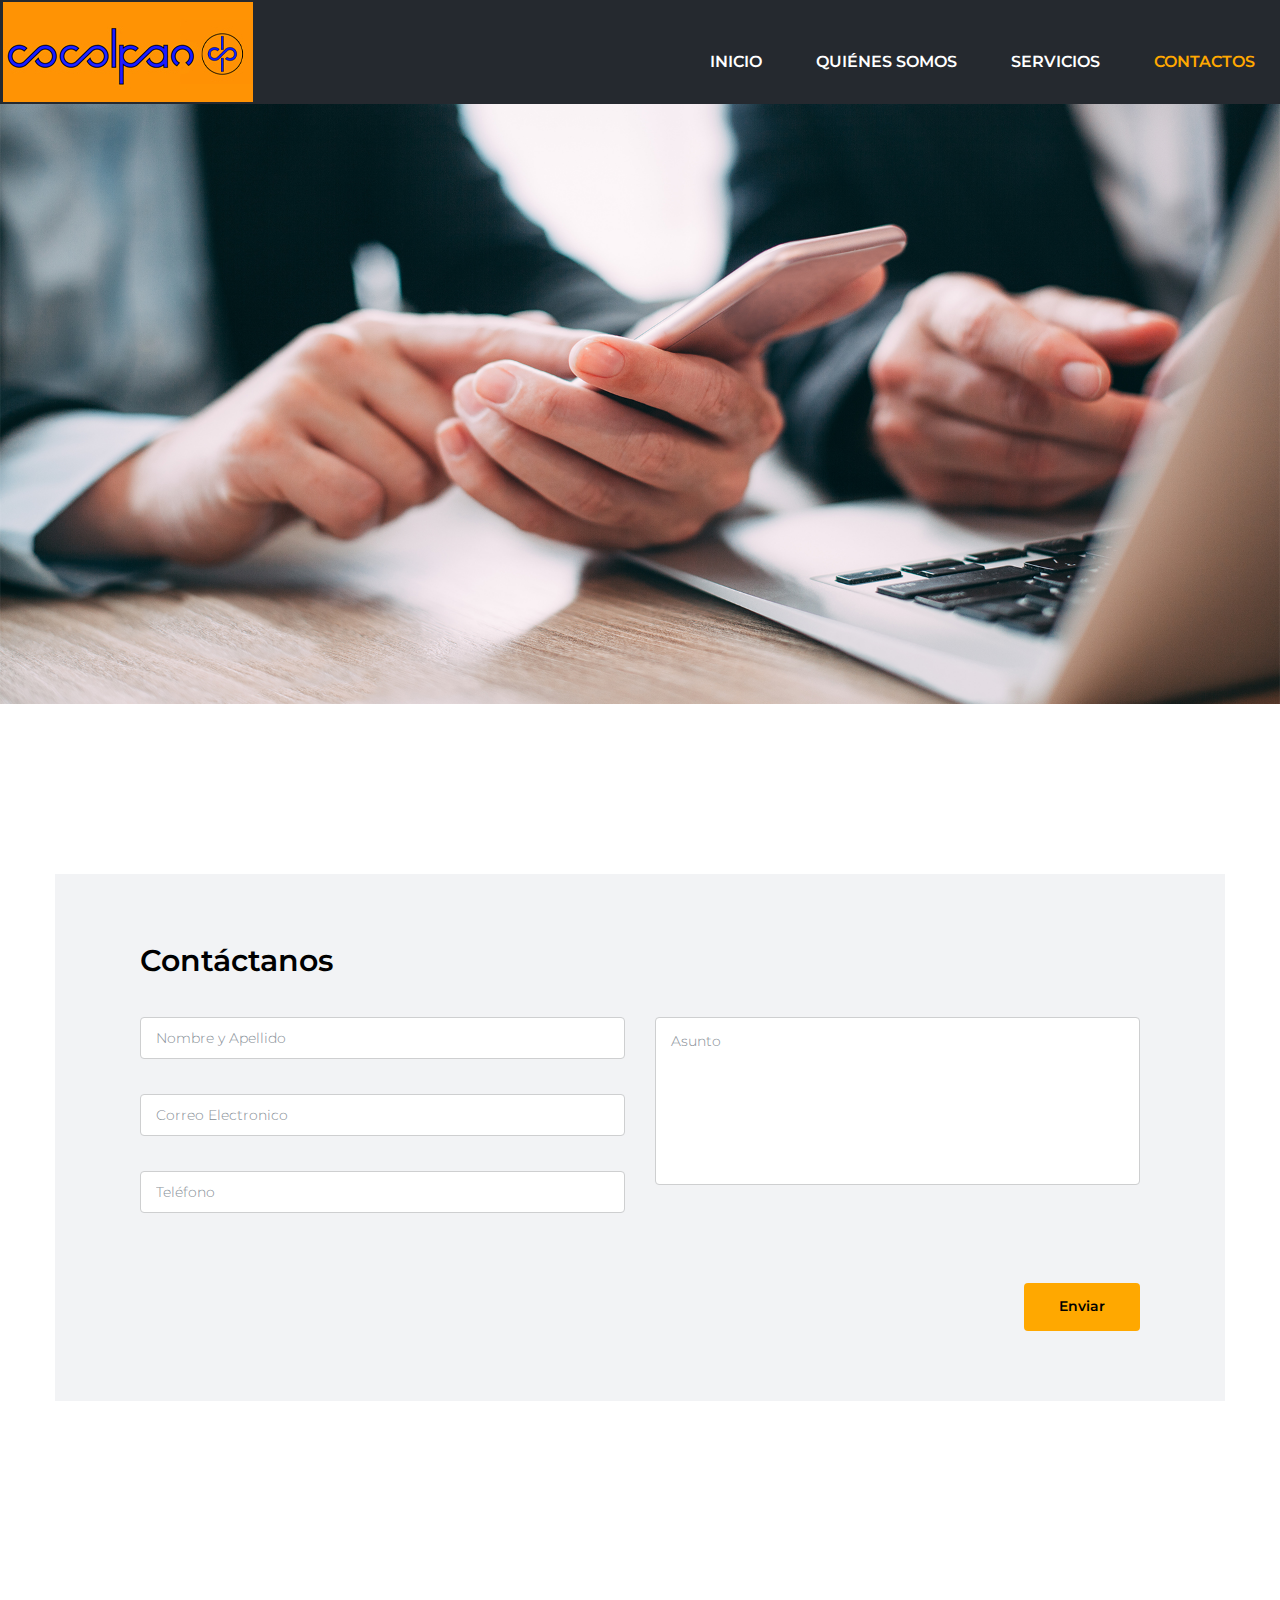
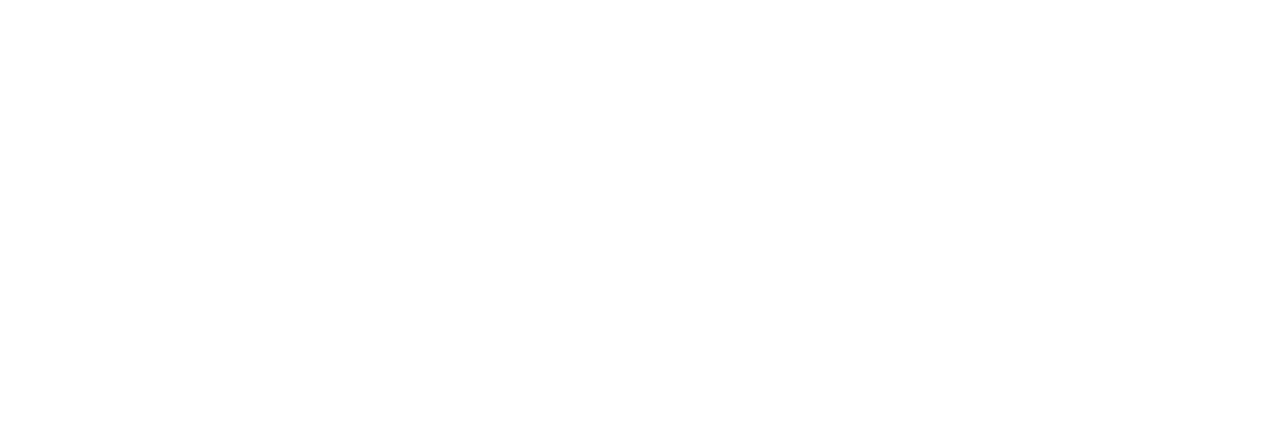
<file: contactos.html>
<!DOCTYPE html>

<html>

<head>

<meta charset="UTF-8">

<title>COCOLPAN S.A. | Contactos </title>

<meta name="viewport" content="width=device-width, initial-scale=1.0">

<meta name="description" content="" />

<meta name="keywords" content="" />

<link rel="stylesheet" type="text/css" href="css/animate.css">

<link rel="stylesheet" type="text/css" href="css/bootstrap.min.css">

<link rel="stylesheet" type="text/css" href="revolution/css/settings.css">

<link rel="stylesheet" type="text/css" href="revolution/css/navigation.css">

<link rel="stylesheet" href="https://cdn.linearicons.com/free/1.0.0/icon-font.min.css">

<link rel="stylesheet" type="text/css" href="css/ionicons.min.css">

<link rel="stylesheet" type="text/css" href="lib/slick/slick.css">

<link rel="stylesheet" type="text/css" href="lib/slick/slick-theme.css">

<link rel="stylesheet" type="text/css" href="css/font-awesome.min.css">

<link rel="stylesheet" type="text/css" href="css/style.css">

<link rel="stylesheet" type="text/css" href="css/light-color.css">

<link rel="stylesheet" type="text/css" href="css/responsive.css">

</head>



<body>







	<div class="wrapper">

		



		<header class="pb white drk full stick">

			<div class="header-bar">

				<div class="logo">

					<a href="https://cocolpan.com/index.html" title=""><img src="images/logo.jpg" alt=""></a>

				</div><!--logo end-->

				<div class="mobile-menu-btn">

					<a title="" class="open-menu"><i class="fa fa-bars"></i></a>

				</div><!--mobile-menu-btn end-->



				<nav>

					<ul>

						<li><a  href="index.html" title="">Inicio</a>

					

						</li>

						<li><a  href="sobre-nosotros.html" title="">Quiénes Somos</a>

			

						</li>

						<li><a title="">Servicios</a>

							<ul>

								<li><a href="diseno.html" title="">Diseño Arquitectonico</a></li>

								<li><a href="construction.html" title="">Construcción</a></li>

								<li><a href="alquiler.html" title="">Alquiler de Equipos</a></li>

							</ul>

						</li>

			

						<li><a class="active" href="contactos.html" title="">Contactos</a></li>

					</ul>

				</nav><!--nav end-->

			</div><!--header-bar end-->

		</header>



		<div class="responsive-mobile-menu">

			<a href="#" title="" class="close-menu"><i class="ion-close"></i></a>

					<ul>

						<li><a class="active" href="index.html" title="">Inicio</a>

					

						</li>

						<li><a href="sobre-nosotros.html" title="">Quiénes Somos</a>

			

						</li>

						<li><a href="#" title="">Servicios</a>

							<ul>

								<li><a href="diseno.html" title="">Diseño Arquitectonico</a></li>

								<li><a href="construction.html" title="">Construcción</a></li>

								<li><a href="alquiler.html" title="">Alquiler de Equipos</a></li>

							</ul>

						</li>

			

						<li><a href="contactos.html" title="">Contactos</a></li>

					</ul>

		</div><!--responsive-mobile-menu end-->







<div class="banner-section">

					<img src="images/Contactenos.jpg" alt="">

				</div>





		<section>

			<div class="contact-info-sec">

				<div class="container">



					<div class="contact-form-sec">

						<h3>Contáctanos</h3>

						<p class="success alert alert-success" id="success" style="display:none;"></p>

                        <p class="error alert alert-danger" id="error" style="display:none;"></p>

                        <form class="row contact_form" method="post" action="enviar-formulario.php" method="post" id="contactForm" novalidate="novalidate">
                            <div class="col-md-6">
                                <div class="form-group">
                                    <input type="text" class="form-control" id="name" name="Nombre" placeholder="Nombre y Apellido">
                                </div>
                                <div class="form-group">
                                    <input type="email" class="form-control" id="email" name="Correo" placeholder="Correo Electronico">
                                </div>
                                <div class="form-group">
                                    <input type="text" class="form-control" id="subject" name="Telefono" placeholder="Teléfono">
                                </div>
                            </div>
                            <div class="col-md-6">
                                <div class="form-group">
                                    <textarea class="form-control" name="Asunto" id="message" rows="1" placeholder="Asunto"></textarea>
                                </div>
                            </div>
                            <div class="col-md-12 text-right">
                                <button type="submit" value="submit" class="btn submit_btn">Enviar</button>
                            </div>
                        </form>

					</div><!--contact-form-sec end-->

				</div>

			</div><!--contact-info-sec end-->

		</section>



<section>

	

<div class="container">

	

<center>

	

<div class="col-md-12">

	

	<iframe src="https://www.google.com/maps/embed?pb=!1m17!1m12!1m3!1d3940.877323684519!2d-79.57212738521369!3d8.983434693552482!2m3!1f0!2f0!3f0!3m2!1i1024!2i768!4f13.1!3m2!1m1!2zOMKwNTknMDAuNCJOIDc5wrAzNCcxMS44Ilc!5e0!3m2!1ses!2spa!4v1682710559380!5m2!1ses!2spa" width="100%" height="450" style="border:0;" allowfullscreen="" loading="lazy" referrerpolicy="no-referrer-when-downgrade"></iframe>



</div>





</center>





</div>





</section>



		<footer >

			<div class="footer-style3">

				<div class="footer-data3" style="background-color: #021f36; color: #fff;">

					<div class="container">

						<div class="footer-logoo">

							<br>

						

						</div><!--footer-logoo end-->

					<h2>Contactanos</h2>

						<ul class="addrs-info">

							<li><span style="color: #fff;">Los Rios, calle camarón, oficina 64-52 A</span></li>

							<li><span style="color: #fff;">+507 6122-1348</span></li>

							<li><span style="color: #fff;">+507 6592-2402</span></li>

							<li><span style="color: #fff;">info@cocolpan.com</span></li>

						</ul>

						<ul class="footer-social-links">

							<li><a href="#" title=""><i class="fa fa-facebook"></i></a></li>

							<li><a href="#" title=""><i class="fa fa-twitter"></i></a></li>

<li><a href="#" title=""><i class="fa fa-instagram"></i></a></li>

						</ul>

					</div>

				</div><!--footer-data3 end-->

				<div class="bottom-strip2">

					<div class="container">

						<div class="cpyright-text">

							<p>© 2021 Todos los derechos reservados. <span>Desarrollado</span> por <a href="https://targetmarketingpty.com/">Target Marketing</a></p>

						</div><!--cpyright-text end-->

					</div>

				</div><!--bottom-strip2 end-->

			</div>

		</footer>







	</div><!--wrapper end-->








</body>



</html>
</file>
<file: revolution/css/settings.css>
/*-----------------------------------------------------------------------------

-	Revolution Slider 5.0 Default Style Settings -

Screen Stylesheet

version:   	5.0.0
date:      	29/10/15
author:		themepunch
email:     	info@themepunch.com
website:   	http://www.themepunch.com
-----------------------------------------------------------------------------*/

#debungcontrolls {
	z-index:100000;
	position:fixed;
	bottom:0px; width:100%;
	height:auto;
	background:rgba(0,0,0,0.6);
	padding:10px;
	box-sizing: border-box;
}

.debugtimeline {
	width:100%;
	height:10px;
	position:relative;
	display:block;
	margin-bottom:3px;	
	display:none;
	white-space: nowrap;	
	box-sizing: border-box;
}

.debugtimeline:hover {
	height:15px;

}

.the_timeline_tester {
	background:#e74c3c;
	position:absolute;
	top:0px;
	left:0px;
	height:100%;
	width:0;	
}


.debugtimeline.tl_slide .the_timeline_tester {
	background:#f39c12;	
}

.debugtimeline.tl_frame .the_timeline_tester {
	background:#3498db;	
}

.debugtimline_txt {
	color:#fff;
	font-weight: 400;
	font-size:7px;
	position:absolute;	
	left:10px;
	top:0px;
	white-space: nowrap;
	line-height: 10px;
}


.rtl {	direction: rtl;}
@font-face {
  font-family: 'revicons';
  src: url('../fonts/revicons/revicons.eot?5510888');
  src: url('../fonts/revicons/revicons.eot?5510888#iefix') format('embedded-opentype'),
       url('../fonts/revicons/revicons.woff?5510888') format('woff'),
       url('../fonts/revicons/revicons.ttf?5510888') format('truetype'),
       url('../fonts/revicons/revicons.svg?5510888#revicons') format('svg');
  font-weight: normal;
  font-style: normal;
}

 [class^="revicon-"]:before, [class*=" revicon-"]:before {
  font-family: "revicons";
  font-style: normal;
  font-weight: normal;
  speak: none;
  display: inline-block;
  text-decoration: inherit;
  width: 1em;
  margin-right: .2em;
  text-align: center; 

  /* For safety - reset parent styles, that can break glyph codes*/
  font-variant: normal;
  text-transform: none;

  /* fix buttons height, for twitter bootstrap */
  line-height: 1em;

  /* Animation center compensation - margins should be symmetric */
  /* remove if not needed */
  margin-left: .2em;

  /* you can be more comfortable with increased icons size */
  /* font-size: 120%; */

  /* Uncomment for 3D effect */
  /* text-shadow: 1px 1px 1px rgba(127, 127, 127, 0.3); */
}

.revicon-search-1:before { content: '\e802'; } /* '' */
.revicon-pencil-1:before { content: '\e831'; } /* '' */
.revicon-picture-1:before { content: '\e803'; } /* '' */
.revicon-cancel:before { content: '\e80a'; } /* '' */
.revicon-info-circled:before { content: '\e80f'; } /* '' */
.revicon-trash:before { content: '\e801'; } /* '' */
.revicon-left-dir:before { content: '\e817'; } /* '' */
.revicon-right-dir:before { content: '\e818'; } /* '' */
.revicon-down-open:before { content: '\e83b'; } /* '' */
.revicon-left-open:before { content: '\e819'; } /* '' */
.revicon-right-open:before { content: '\e81a'; } /* '' */
.revicon-angle-left:before { content: '\e820'; } /* '' */
.revicon-angle-right:before { content: '\e81d'; } /* '' */
.revicon-left-big:before { content: '\e81f'; } /* '' */
.revicon-right-big:before { content: '\e81e'; } /* '' */
.revicon-magic:before { content: '\e807'; } /* '' */
.revicon-picture:before { content: '\e800'; } /* '' */
.revicon-export:before { content: '\e80b'; } /* '' */
.revicon-cog:before { content: '\e832'; } /* '' */
.revicon-login:before { content: '\e833'; } /* '' */
.revicon-logout:before { content: '\e834'; } /* '' */
.revicon-video:before { content: '\e805'; } /* '' */
.revicon-arrow-combo:before { content: '\e827'; } /* '' */
.revicon-left-open-1:before { content: '\e82a'; } /* '' */
.revicon-right-open-1:before { content: '\e82b'; } /* '' */
.revicon-left-open-mini:before { content: '\e822'; } /* '' */
.revicon-right-open-mini:before { content: '\e823'; } /* '' */
.revicon-left-open-big:before { content: '\e824'; } /* '' */
.revicon-right-open-big:before { content: '\e825'; } /* '' */
.revicon-left:before { content: '\e836'; } /* '' */
.revicon-right:before { content: '\e826'; } /* '' */
.revicon-ccw:before { content: '\e808'; } /* '' */
.revicon-arrows-ccw:before { content: '\e806'; } /* '' */
.revicon-palette:before { content: '\e829'; } /* '' */
.revicon-list-add:before { content: '\e80c'; } /* '' */
.revicon-doc:before { content: '\e809'; } /* '' */
.revicon-left-open-outline:before { content: '\e82e'; } /* '' */
.revicon-left-open-2:before { content: '\e82c'; } /* '' */
.revicon-right-open-outline:before { content: '\e82f'; } /* '' */
.revicon-right-open-2:before { content: '\e82d'; } /* '' */
.revicon-equalizer:before { content: '\e83a'; } /* '' */
.revicon-layers-alt:before { content: '\e804'; } /* '' */
.revicon-popup:before { content: '\e828'; } /* '' */

							

/******************************
	-	BASIC STYLES		-
******************************/

.rev_slider_wrapper{
	position:relative;
	z-index: 0;
}


.rev_slider{
	position:relative;
	overflow:visible;
}

.tp-overflow-hidden { 	overflow:hidden !important;}
.group_ov_hidden 	{	overflow:hidden}

.tp-simpleresponsive img,
.rev_slider img{
	max-width:none !important;
	-moz-transition: none;
	-webkit-transition: none;
	-o-transition: none;
	transition: none;
	margin:0px;
	padding:0px;
	border-width:0px;
	border:none;
}

.rev_slider .no-slides-text{
	font-weight:bold;
	text-align:center;
	padding-top:80px;
}

.rev_slider >ul,
.rev_slider_wrapper >ul,
.tp-revslider-mainul >li,
.rev_slider >ul >li,
.rev_slider >ul >li:before,
.tp-revslider-mainul >li:before,
.tp-simpleresponsive >ul,
.tp-simpleresponsive >ul >li,
.tp-simpleresponsive >ul >li:before,
.tp-revslider-mainul >li,
.tp-simpleresponsive >ul >li{
	list-style:none !important;
	position:absolute;	
	margin:0px !important;
	padding:0px !important;
	overflow-x: visible;
	overflow-y: visible;
	list-style-type: none !important;
	background-image:none;
	background-position:0px 0px;
	text-indent: 0em;
	top:0px;left:0px;
}


.tp-revslider-mainul >li,
.rev_slider >ul >li,
.rev_slider >ul >li:before,
.tp-revslider-mainul >li:before,
.tp-simpleresponsive >ul >li,
.tp-simpleresponsive >ul >li:before,
.tp-revslider-mainul >li,
.tp-simpleresponsive >ul >li { 
	visibility:hidden; 
}

.tp-revslider-slidesli,
.tp-revslider-mainul	{	
	padding:0 !important; 
	margin:0 !important; 
	list-style:none !important;
}

.rev_slider li.tp-revslider-slidesli {
    position: absolute !important;
}


.tp-caption .rs-untoggled-content { display:block;}
.tp-caption .rs-toggled-content { display:none;}

.rs-toggle-content-active.tp-caption .rs-toggled-content { display:block;}
.rs-toggle-content-active.tp-caption .rs-untoggled-content { display:none;}

.rev_slider .tp-caption,
.rev_slider .caption 	{ 
	position:relative;  
	visibility:hidden; 
	white-space: nowrap;
	display: block;
}


.rev_slider .tp-mask-wrap .tp-caption,
.rev_slider .tp-mask-wrap *:last-child,
.wpb_text_column .rev_slider .tp-mask-wrap .tp-caption,
.wpb_text_column .rev_slider .tp-mask-wrap *:last-child{
	margin-bottom:0;

}

.tp-svg-layer svg {	width:100%; height:100%;position: relative;vertical-align: top}

	
/* CAROUSEL FUNCTIONS */
.tp-carousel-wrapper {
	cursor:url(openhand.cur), move;
}
.tp-carousel-wrapper.dragged {
	cursor:url(closedhand.cur), move;
}

/* ADDED FOR SLIDELINK MANAGEMENT */
.tp-caption {
	z-index:1
}

.tp_inner_padding {	
	box-sizing:border-box;	
	-webkit-box-sizing:border-box;
	-moz-box-sizing:border-box;
	max-height:none !important;	
}


.tp-caption {	
	-moz-user-select: none;
	-khtml-user-select: none;
	-webkit-user-select: none;
	-o-user-select: none;	
	position:absolute;
	-webkit-font-smoothing: antialiased !important;	
}

.tp-caption.tp-layer-selectable {
	-moz-user-select: all;
	-khtml-user-select: all;
	-webkit-user-select: all;
	-o-user-select: all;	
}

.tp-forcenotvisible,
.tp-hide-revslider,
.tp-caption.tp-hidden-caption,
.tp-parallax-wrap.tp-hidden-caption {	
	visibility:hidden !important; 
	display:none !important
}

.rev_slider embed,
.rev_slider iframe,
.rev_slider object,
.rev_slider audio,
.rev_slider video {
	max-width: none !important
}

.tp-element-background 	{	position:absolute; top:0px;left:0px; width:100%;height:100%;z-index:0;}

/***********************************************************
	- 	ZONES / GOUP / ROW / COLUMN LAYERS AND HELPERS 	-
***********************************************************/
.rev_row_zone					{	position:absolute; width:100%;left:0px; box-sizing: border-box;min-height:50px; }

.rev_row_zone_top 				{	top:0px;}
.rev_row_zone_middle 			{	top:50%; -webit-transform:translateY(-50%);transform:translateY(-50%);}
.rev_row_zone_bottom 			{	bottom:0px;}

.rev_column .tp-parallax-wrap  { vertical-align: top }

.rev_slider .tp-caption.rev_row 	{
	display:table;
	position:relative;
	width:100% !important;
	table-layout: fixed;
	box-sizing: border-box;
	vertical-align: top;
	height:auto !important;
}

.rev_column {	
	display: table-cell;
	position: relative;
	vertical-align: top;
	height: auto;
	box-sizing: border-box;	
}

.rev_column_inner {
	box-sizing: border-box;
	display: block;
	position: relative;
	width:100% !important;
	height:auto !important;
}

.rev_column_bg {
	width: 100%;
    height: 100%;
    position: absolute;
    top: 0px;
    left: 0px;
    z-index: 0;
    box-sizing: border-box;
    background-clip: content-box;
    border: 0px solid transparent;
}



.rev_column_inner .tp-parallax-wrap,
.rev_column_inner .tp-loop-wrap,
.rev_column_inner .tp-mask-wrap 			{	text-align: inherit; }
.rev_column_inner .tp-mask-wrap 			{	display: inline-block;}


.rev_column_inner .tp-parallax-wrap .tp-loop-wrap,
.rev_column_inner .tp-parallax-wrap .tp-mask-wrap,
.rev_column_inner .tp-parallax-wrap { position: relative !important; left:auto !important; top:auto !important; line-height: 0px;}

.rev_column_inner .tp-parallax-wrap .tp-loop-wrap,
.rev_column_inner .tp-parallax-wrap .tp-mask-wrap,
.rev_column_inner .tp-parallax-wrap,
.rev_column_inner .rev_layer_in_column { vertical-align: top; }

.rev_break_columns { display: block !important }
.rev_break_columns .tp-parallax-wrap.rev_column  { display:block !important; width:100% !important; }


/**********************************************
	-	FULLSCREEN AND FULLWIDHT CONTAINERS	-
**********************************************/
.rev_slider_wrapper	{	width:100%;}

.fullscreen-container {	
	position:relative;
	padding:0;
}


.fullwidthbanner-container{
	position:relative;
	padding:0;
	overflow:hidden;
}

.fullwidthbanner-container .fullwidthabanner{
	width:100%;
	position:relative;
}



/*********************************
	-	SPECIAL TP CAPTIONS -
**********************************/

.tp-static-layers				{	
	position:absolute; z-index:101; top:0px;left:0px;
	/*pointer-events:none;*/

}


.tp-caption .frontcorner		{
	width: 0;
	height: 0;
	border-left: 40px solid transparent;
	border-right: 0px solid transparent;
	border-top: 40px solid #00A8FF;
	position: absolute;left:-40px;top:0px;
}

.tp-caption .backcorner		{
	width: 0;
	height: 0;
	border-left: 0px solid transparent;
	border-right: 40px solid transparent;
	border-bottom: 40px solid #00A8FF;
	position: absolute;right:0px;top:0px;
}

.tp-caption .frontcornertop		{
	width: 0;
	height: 0;
	border-left: 40px solid transparent;
	border-right: 0px solid transparent;
	border-bottom: 40px solid #00A8FF;
	position: absolute;left:-40px;top:0px;
}

.tp-caption .backcornertop		{
	width: 0;
	height: 0;
	border-left: 0px solid transparent;
	border-right: 40px solid transparent;
	border-top: 40px solid #00A8FF;
	position: absolute;right:0px;top:0px;
}
									
.tp-layer-inner-rotation {	
	position: relative !important;
}		


/***********************************************
	-	SPECIAL ALTERNATIVE IMAGE SETTINGS	-
***********************************************/

img.tp-slider-alternative-image	{	
	width:100%; height:auto;
}


/******************************
	-	IE8 HACKS	-
*******************************/
.noFilterClass {
	filter:none !important;
}


/********************************
	-	FULLSCREEN VIDEO	-
*********************************/

.rs-background-video-layer 		{	position: absolute;top:0px;left:0px; width:100%;height:100%;visibility: hidden;z-index: 0;}

.tp-caption.coverscreenvideo	{	width:100%;height:100%;top:0px;left:0px;position:absolute;}
.caption.fullscreenvideo,
.tp-caption.fullscreenvideo		{	left:0px; top:0px; position:absolute;width:100%;height:100%}

.caption.fullscreenvideo iframe,
.caption.fullscreenvideo audio,
.caption.fullscreenvideo video,
.tp-caption.fullscreenvideo iframe,
.tp-caption.fullscreenvideo iframe audio,
.tp-caption.fullscreenvideo iframe video	{ width:100% !important; height:100% !important; display: none}

.fullcoveredvideo audio,
.fullscreenvideo audio
.fullcoveredvideo video,
.fullscreenvideo video				{	background: #000}

.fullcoveredvideo .tp-poster		{	background-position: center center;background-size: cover;width:100%;height:100%;top:0px;left:0px}


.videoisplaying .html5vid .tp-poster	{	display: none}

.tp-video-play-button					{	
	background:#000;
	background:rgba(0,0,0,0.3);										
	border-radius:5px;-moz-border-radius:5px;-webkit-border-radius:5px;
	position: absolute;
	top: 50%;
	left: 50%;										
	color: #FFF;
	z-index: 3;
	margin-top: -25px;
	margin-left: -25px;
	line-height: 50px !important;
	text-align: center;
	cursor: pointer;
	width: 50px;
	height:50px;
	box-sizing: border-box;
	-moz-box-sizing: border-box;	
	display: inline-block;	
	vertical-align: top;
	z-index: 4;
	opacity: 0;
	-webkit-transition:opacity 300ms ease-out !important;
	-moz-transition:opacity 300ms ease-out !important;
	-o-transition:opacity 300ms ease-out !important;
	transition:opacity 300ms ease-out !important;				
}

.tp-hiddenaudio,
.tp-audio-html5 .tp-video-play-button { display:none !important;}
.tp-caption .html5vid					{	width:100% !important; height:100% !important;}									
.tp-video-play-button i 				{	width:50px;height:50px; display:inline-block; text-align: center; vertical-align: top; line-height: 50px !important; font-size: 40px !important;}									
.tp-caption:hover .tp-video-play-button	{	opacity: 1;}
.tp-caption .tp-revstop					{	display:none; border-left:5px solid #fff !important; border-right:5px solid #fff !important;margin-top:15px !important;line-height: 20px !important;vertical-align: top; font-size:25px !important;}
.videoisplaying .revicon-right-dir		{	display:none}
.videoisplaying .tp-revstop				{	display:inline-block}

.videoisplaying  .tp-video-play-button			{	display:none}
.tp-caption:hover .tp-video-play-button 		{ 	display:block}

.fullcoveredvideo .tp-video-play-button			{	display:none !important}


.fullscreenvideo .fullscreenvideo audio 		{	object-fit:contain !important;}
.fullscreenvideo .fullscreenvideo video 		{	object-fit:contain !important;}

.fullscreenvideo .fullcoveredvideo audio 		{	object-fit:cover !important;}
.fullscreenvideo .fullcoveredvideo video 		{	object-fit:cover !important;}

.tp-video-controls {
	position: absolute;
	bottom: 0;
	left: 0;
	right: 0;
	padding: 5px;
	opacity: 0;
	-webkit-transition: opacity .3s;
	-moz-transition: opacity .3s;
	-o-transition: opacity .3s;
	-ms-transition: opacity .3s;
	transition: opacity .3s;
	background-image: linear-gradient(to bottom, rgb(0,0,0) 13%, rgb(50,50,50) 100%);
	background-image: -o-linear-gradient(bottom, rgb(0,0,0) 13%, rgb(50,50,50) 100%);
	background-image: -moz-linear-gradient(bottom, rgb(0,0,0) 13%, rgb(50,50,50) 100%);
	background-image: -webkit-linear-gradient(bottom, rgb(0,0,0) 13%, rgb(50,50,50) 100%);
	background-image: -ms-linear-gradient(bottom, rgb(0,0,0) 13%, rgb(50,50,50) 100%);
	background-image: -webkit-gradient(linear,left bottom,left top,color-stop(0.13, rgb(0,0,0)),color-stop(1, rgb(50,50,50)));	
	display:table;max-width:100%; overflow:hidden;box-sizing:border-box;-moz-box-sizing:border-box;-webkit-box-sizing:border-box;
}

.tp-caption:hover .tp-video-controls {	opacity: .9;}

.tp-video-button {
	background: rgba(0,0,0,.5);
	border: 0;
	color: #EEE;
	-webkit-border-radius: 3px;
	-moz-border-radius: 3px;
	-o-border-radius: 3px;
	border-radius: 3px;
	cursor:pointer;
	line-height:12px;
	font-size:12px;
	color:#fff;
	padding:0px;
	margin:0px;
	outline: none;
	}
.tp-video-button:hover 				{	cursor: pointer;}


.tp-video-button-wrap,
.tp-video-seek-bar-wrap,
.tp-video-vol-bar-wrap 				{ 	padding:0px 5px;display:table-cell; vertical-align: middle;}

.tp-video-seek-bar-wrap				{	width:80%}
.tp-video-vol-bar-wrap				{	width:20%}

.tp-volume-bar,
.tp-seek-bar						{	width:100%; cursor: pointer;  outline:none; line-height:12px;margin:0; padding:0;}


.rs-fullvideo-cover					{	width:100%;height:100%;top:0px;left:0px;position: absolute; background:transparent;z-index:5;}


.rs-background-video-layer video::-webkit-media-controls { display:none !important;}
.rs-background-video-layer audio::-webkit-media-controls { display:none !important;}

.tp-audio-html5 .tp-video-controls {	opacity: 1 !important; visibility: visible !important}

.disabled_lc .tp-video-play-button { display:none !important; }
.disabled_lc .tp-video-play-button { display:none !important; }

/********************************
	-	DOTTED OVERLAYS	-
*********************************/
.tp-dottedoverlay						{	background-repeat:repeat;width:100%;height:100%;position:absolute;top:0px;left:0px;z-index:3}
.tp-dottedoverlay.twoxtwo				{	background:url(../assets/gridtile.png)}
.tp-dottedoverlay.twoxtwowhite			{	background:url(../assets/gridtile_white.png)}
.tp-dottedoverlay.threexthree			{	background:url(../assets/gridtile_3x3.png)}
.tp-dottedoverlay.threexthreewhite		{	background:url(../assets/gridtile_3x3_white.png)}


/******************************
	-	SHADOWS		-
******************************/

.tp-shadowcover	{	width:100%;height:100%;top:0px;left:0px;background: #fff;position: absolute; z-index: -1;}
.tp-shadow1 {
	-webkit-box-shadow: 0 10px 6px -6px rgba(0,0,0,0.8);
	   -moz-box-shadow: 0 10px 6px -6px rgba(0,0,0,0.8);
	        box-shadow: 0 10px 6px -6px rgba(0,0,0,0.8);
}

.tp-shadow2:before, .tp-shadow2:after,
.tp-shadow3:before, .tp-shadow4:after
{
  z-index: -2;
  position: absolute;
  content: "";
  bottom: 10px;
  left: 10px;
  width: 50%;
  top: 85%;
  max-width:300px;
  background: transparent;
  -webkit-box-shadow: 0 15px 10px rgba(0,0,0,0.8);
  -moz-box-shadow: 0 15px 10px rgba(0,0,0,0.8);
  box-shadow: 0 15px 10px rgba(0,0,0,0.8);
  -webkit-transform: rotate(-3deg);
  -moz-transform: rotate(-3deg);
  -o-transform: rotate(-3deg);
  -ms-transform: rotate(-3deg);
  transform: rotate(-3deg);
}

.tp-shadow2:after,
.tp-shadow4:after
{
  -webkit-transform: rotate(3deg);
  -moz-transform: rotate(3deg);
  -o-transform: rotate(3deg);
  -ms-transform: rotate(3deg);
  transform: rotate(3deg);
  right: 10px;
  left: auto;
}

.tp-shadow5
{
  	position:relative;       
    -webkit-box-shadow:0 1px 4px rgba(0, 0, 0, 0.3), 0 0 40px rgba(0, 0, 0, 0.1) inset;
       -moz-box-shadow:0 1px 4px rgba(0, 0, 0, 0.3), 0 0 40px rgba(0, 0, 0, 0.1) inset;
            box-shadow:0 1px 4px rgba(0, 0, 0, 0.3), 0 0 40px rgba(0, 0, 0, 0.1) inset;
}
.tp-shadow5:before, .tp-shadow5:after
{
	content:"";
    position:absolute; 
    z-index:-2;
    -webkit-box-shadow:0 0 25px 0px rgba(0,0,0,0.6);
    -moz-box-shadow:0 0 25px 0px  rgba(0,0,0,0.6);
    box-shadow:0 0 25px 0px  rgba(0,0,0,0.6);
    top:30%;
    bottom:0;
    left:20px;
    right:20px;
    -moz-border-radius:100px / 20px;
    border-radius:100px / 20px;
}

/******************************
	-	BUTTONS	-
*******************************/

.tp-button{
	padding:6px 13px 5px;
	border-radius: 3px;
	-moz-border-radius: 3px;
	-webkit-border-radius: 3px;
	height:30px;
	cursor:pointer;
	color:#fff !important; text-shadow:0px 1px 1px rgba(0, 0, 0, 0.6) !important; font-size:15px; line-height:45px !important;
	font-family: arial, sans-serif; font-weight: bold; letter-spacing: -1px;
	text-decoration:none;
}

.tp-button.big	{	color:#fff; text-shadow:0px 1px 1px rgba(0, 0, 0, 0.6); font-weight:bold; padding:9px 20px; font-size:19px;  line-height:57px !important; }


.purchase:hover,
.tp-button:hover,
.tp-button.big:hover {	background-position:bottom, 15px 11px}

	
/*	BUTTON COLORS	*/

.tp-button.green, .tp-button:hover.green,
.purchase.green, .purchase:hover.green			{ background-color:#21a117; -webkit-box-shadow:  0px 3px 0px 0px #104d0b;        -moz-box-shadow:   0px 3px 0px 0px #104d0b;        box-shadow:   0px 3px 0px 0px #104d0b;  }

.tp-button.blue, .tp-button:hover.blue,
.purchase.blue, .purchase:hover.blue			{ background-color:#1d78cb; -webkit-box-shadow:  0px 3px 0px 0px #0f3e68;        -moz-box-shadow:   0px 3px 0px 0px #0f3e68;        box-shadow:   0px 3px 0px 0px #0f3e68}

.tp-button.red, .tp-button:hover.red,
.purchase.red, .purchase:hover.red				{ background-color:#cb1d1d; -webkit-box-shadow:  0px 3px 0px 0px #7c1212;        -moz-box-shadow:   0px 3px 0px 0px #7c1212;        box-shadow:   0px 3px 0px 0px #7c1212}

.tp-button.orange, .tp-button:hover.orange,
.purchase.orange, .purchase:hover.orange		{ background-color:#ff7700; -webkit-box-shadow:  0px 3px 0px 0px #a34c00;        -moz-box-shadow:   0px 3px 0px 0px #a34c00;        box-shadow:   0px 3px 0px 0px #a34c00}

.tp-button.darkgrey,.tp-button.grey,
.tp-button:hover.darkgrey,.tp-button:hover.grey,
.purchase.darkgrey, .purchase:hover.darkgrey	{ background-color:#555; -webkit-box-shadow:  0px 3px 0px 0px #222;        -moz-box-shadow:   0px 3px 0px 0px #222;        box-shadow:   0px 3px 0px 0px #222}

.tp-button.lightgrey, .tp-button:hover.lightgrey,
.purchase.lightgrey, .purchase:hover.lightgrey	{ background-color:#888; -webkit-box-shadow:  0px 3px 0px 0px #555;        -moz-box-shadow:   0px 3px 0px 0px #555;        box-shadow:   0px 3px 0px 0px #555}



/* TP BUTTONS DESKTOP SIZE */

.rev-btn,
.rev-btn:visited						{ 	outline:none !important; box-shadow:none !important; text-decoration: none !important; line-height: 44px; font-size: 17px; font-weight: 500; padding: 12px 35px; box-sizing:border-box;-moz-box-sizing:border-box;-webkit-box-sizing:border-box;  font-family: "Roboto", sans-serif;  cursor: pointer;}

.rev-btn.rev-uppercase,
.rev-btn.rev-uppercase:visited			{ 	text-transform: uppercase; letter-spacing: 1px; font-size: 15px; font-weight: 900; }

.rev-btn.rev-withicon i					{ 	font-size: 15px; font-weight: normal; position: relative; top: 0px; -webkit-transition: all 0.2s ease-out !important; -moz-transition: all 0.2s ease-out !important; -o-transition: all 0.2s ease-out !important; -ms-transition: all 0.2s ease-out !important; margin-left:10px !important;}

.rev-btn.rev-hiddenicon i				{ 	font-size: 15px; font-weight: normal; position: relative; top: 0px; -webkit-transition: all 0.2s ease-out !important; -moz-transition: all 0.2s ease-out !important; -o-transition: all 0.2s ease-out !important; -ms-transition: all 0.2s ease-out !important; opacity: 0; margin-left:0px !important; width:0px !important;  }
.rev-btn.rev-hiddenicon:hover i			{   opacity: 1 !important; margin-left:10px !important; width:auto !important;}

/* REV BUTTONS MEDIUM */
.rev-btn.rev-medium,
.rev-btn.rev-medium:visited				{	 line-height: 36px; font-size: 14px; padding: 10px 30px; }

.rev-btn.rev-medium.rev-withicon i		{ 	font-size: 14px; top: 0px; }

.rev-btn.rev-medium.rev-hiddenicon i	{ 	font-size: 14px; top: 0px; }


/* REV BUTTONS SMALL */
.rev-btn.rev-small,
.rev-btn.rev-small:visited				{	line-height: 28px; font-size: 12px; padding: 7px 20px; }

.rev-btn.rev-small.rev-withicon i		{	font-size: 12px; top: 0px; }

.rev-btn.rev-small.rev-hiddenicon i		{ 	font-size: 12px; top: 0px; }


/* ROUNDING OPTIONS */
.rev-maxround 							{ 	-webkit-border-radius: 30px; -moz-border-radius: 30px; border-radius: 30px; }
.rev-minround 							{ 	-webkit-border-radius: 3px; -moz-border-radius: 3px; border-radius: 3px; }	


/* BURGER BUTTON */
.rev-burger {
  position: relative;
  width: 60px;
  height: 60px;
  box-sizing: border-box;
  padding: 22px 0 0 14px;
  border-radius: 50%;
  border: 1px solid rgba(51,51,51,0.25);
  tap-highlight-color: transparent;
  cursor: pointer;
}
.rev-burger span {
  display: block;
  width: 30px;
  height: 3px;
  background: #333;
  transition: .7s;
  pointer-events: none;
  transform-style: flat !important;
}
.rev-burger span:nth-child(2) {
  margin: 3px 0;
}

#dialog_addbutton .rev-burger:hover :first-child,
.open .rev-burger :first-child,
.open.rev-burger :first-child {
  transform: translateY(6px) rotate(-45deg);
  -webkit-transform: translateY(6px) rotate(-45deg);
}
#dialog_addbutton .rev-burger:hover :nth-child(2),
.open .rev-burger :nth-child(2),
.open.rev-burger :nth-child(2) {
  transform: rotate(-45deg);
  -webkit-transform: rotate(-45deg);
  opacity: 0;
}
#dialog_addbutton .rev-burger:hover :last-child,
.open .rev-burger :last-child,
.open.rev-burger :last-child {
  transform: translateY(-6px) rotate(-135deg);
  -webkit-transform: translateY(-6px) rotate(-135deg);
}

.rev-burger.revb-white {
  border: 2px solid rgba(255,255,255,0.2);
}
.rev-burger.revb-white span {
  background: #fff;
}
.rev-burger.revb-whitenoborder {
  border: 0;
}
.rev-burger.revb-whitenoborder span {
  background: #fff;
}
.rev-burger.revb-darknoborder {
  border: 0;
}
.rev-burger.revb-darknoborder span {
  background: #333;
}

.rev-burger.revb-whitefull {
  background: #fff;
  border:none;
}

.rev-burger.revb-whitefull span {
	background:#333;
}

.rev-burger.revb-darkfull {
  background: #333;
  border:none;
}

.rev-burger.revb-darkfull span {
	background:#fff;
}


/* SCROLL DOWN BUTTON */
@-webkit-keyframes rev-ani-mouse {
	0% { opacity: 1;top: 29%;}
	15% {opacity: 1;top: 50%;}
	50% { opacity: 0;top: 50%;}
	100% { opacity: 0;top: 29%;}
}
@-moz-keyframes rev-ani-mouse {
	0% {opacity: 1;top: 29%;}
	15% {opacity: 1;top: 50%;}
	50% {opacity: 0;top: 50%;}
	100% {opacity: 0;top: 29%;}
}
@keyframes rev-ani-mouse {
	0% {opacity: 1;top: 29%;}
	15% {opacity: 1;top: 50%;}
	50% {opacity: 0;top: 50%;}
	100% {opacity: 0;top: 29%;}
}
.rev-scroll-btn {
	display: inline-block;
	position: relative;
	left: 0;
	right: 0;
	text-align: center;
	cursor: pointer;
	width:35px;
	height:55px;
	-webkit-box-sizing: border-box;
	-moz-box-sizing: border-box;
	box-sizing: border-box;
	border: 3px solid white;
	border-radius: 23px;
}
.rev-scroll-btn > * {
	display: inline-block;
	line-height: 18px;
	font-size: 13px;
	font-weight: normal;
	color: #7f8c8d;
	color: #ffffff;
	font-family: "proxima-nova", "Helvetica Neue", Helvetica, Arial, sans-serif;
	letter-spacing: 2px;
}
.rev-scroll-btn > *:hover,
.rev-scroll-btn > *:focus,
.rev-scroll-btn > *.active {
	color: #ffffff;
}
.rev-scroll-btn > *:hover,
.rev-scroll-btn > *:focus,
.rev-scroll-btn > *:active,
.rev-scroll-btn > *.active {
	filter: alpha(opacity=80);
}

.rev-scroll-btn.revs-fullwhite  {
	background:#fff;
}

.rev-scroll-btn.revs-fullwhite span {
	background: #333;	
}

.rev-scroll-btn.revs-fulldark  {
	background:#333;
	border:none;
}

.rev-scroll-btn.revs-fulldark  span {
	background: #fff;	
}

.rev-scroll-btn span {
	position: absolute;
	display: block;
	top: 29%;
	left: 50%;
	width: 8px;
	height: 8px;
	margin: -4px 0 0 -4px;
	background: white;
	border-radius: 50%;
	-webkit-animation: rev-ani-mouse 2.5s linear infinite;
	-moz-animation: rev-ani-mouse 2.5s linear infinite;
	animation: rev-ani-mouse 2.5s linear infinite;
}

.rev-scroll-btn.revs-dark {
	border-color:#333;
}
.rev-scroll-btn.revs-dark span {
	background: #333;	
}

.rev-control-btn {
	position: relative;
	display: inline-block;
	z-index: 5;	
	color: #FFF;  
	font-size: 20px;
	line-height: 60px;
	font-weight: 400;
	font-style: normal;
	font-family: Raleway;	
	text-decoration: none;
	text-align: center;
	background-color: #000;	
	border-radius: 50px;	
	text-shadow: none;
	background-color: rgba(0, 0, 0, 0.50);
	width:60px;
	height:60px;
	box-sizing: border-box;
	cursor: pointer;
}

.rev-cbutton-dark-sr	{	
	border-radius: 3px;		
}

.rev-cbutton-light	{	
	color: #333;  	
	background-color: rgba(255,255,255, 0.75);	
}

.rev-cbutton-light-sr	{		
	color: #333;  	
	border-radius: 3px;		
	background-color: rgba(255,255,255, 0.75);
}


.rev-sbutton {	
	line-height: 37px;	
	width:37px;
	height:37px;	
}

.rev-sbutton-blue	{	
	background-color: #3B5998
}
.rev-sbutton-lightblue	{	
	background-color: #00A0D1;
}
.rev-sbutton-red	{	
	background-color: #DD4B39;
}




/************************************
-	TP BANNER TIMER		-
*************************************/
.tp-bannertimer								{	visibility: hidden; width:100%; height:5px; /*background:url(../assets/timer.png);*/ background: #fff; background: rgba(0,0,0,0.15); position:absolute; z-index:200; top:0px}
.tp-bannertimer.tp-bottom					{	top:auto; bottom:0px !important;height:5px}


/*********************************************
-	BASIC SETTINGS FOR THE BANNER	-
***********************************************/

 .tp-simpleresponsive img {
	-moz-user-select: none;
    -khtml-user-select: none;
    -webkit-user-select: none;
    -o-user-select: none;
}

.tp-caption img {
	background: transparent;
	-ms-filter: "progid:DXImageTransform.Microsoft.gradient(startColorstr=#00FFFFFF,endColorstr=#00FFFFFF)";
	filter: progid:DXImageTransform.Microsoft.gradient(startColorstr=#00FFFFFF,endColorstr=#00FFFFFF);
	zoom: 1;
}



/*  CAPTION SLIDELINK   **/
.caption.slidelink a div,
.tp-caption.slidelink a div {	width:3000px; height:1500px;  background:url(../assets/coloredbg.png) repeat}
.tp-caption.slidelink a span{	background:url(../assets/coloredbg.png) repeat}
.tp-shape {	width:100%;height:100%;}



/*********************************************
-	WOOCOMMERCE STYLES	-
***********************************************/

.tp-caption .rs-starring				{	display: inline-block}
.tp-caption .rs-starring .star-rating	{	float: none;}

.tp-caption .rs-starring .star-rating {
	color: #FFC321 !important;
	display: inline-block;
    vertical-align: top;
}

.tp-caption .rs-starring .star-rating, 
.tp-caption .rs-starring-page .star-rating {	
	position: relative;
	height: 1em;
	
	width: 5.4em;
	font-family: star;
}

.tp-caption  .rs-starring .star-rating:before, 
.tp-caption  .rs-starring-page .star-rating:before {
	content: "\73\73\73\73\73";
	color: #E0DADF;
	float: left;
	top: 0;
	left: 0;
	position: absolute;
}

.tp-caption .rs-starring .star-rating span {
	overflow: hidden;
	float: left;
	top: 0;
	left: 0;
	position: absolute;
	padding-top: 1.5em;
	font-size: 1em !important;
}

.tp-caption .rs-starring .star-rating span:before,
.tp-caption .rs-starring .star-rating span:before {
	content: "\53\53\53\53\53";
	top: 0;
	position: absolute;
	left: 0;
}

.tp-caption .rs-starring .star-rating {
	color: #FFC321 !important;
}


.tp-caption .rs-starring .star-rating, 
.tp-caption .rs-starring-page .star-rating {
	
	font-size: 1em !important;
	font-family: star;
}


/******************************
	-	LOADER FORMS	-
********************************/

.tp-loader 	{
	top:50%; left:50%;
	z-index:10000;
	position:absolute;
}

.tp-loader.spinner0 {
	width: 40px;
	height: 40px;
	background-color: #fff;
	background-image:url(../assets/loader.gif);
	background-repeat:no-repeat;
	background-position: center center;
	box-shadow: 0px 0px 20px 0px rgba(0,0,0,0.15);
	-webkit-box-shadow: 0px 0px 20px 0px rgba(0,0,0,0.15);
	margin-top:-20px;
	margin-left:-20px;
	-webkit-animation: tp-rotateplane 1.2s infinite ease-in-out;
	animation: tp-rotateplane 1.2s infinite ease-in-out;
	border-radius: 3px;
	-moz-border-radius: 3px;
	-webkit-border-radius: 3px;
}


.tp-loader.spinner1 {
	width: 40px;
	height: 40px;
	background-color: #fff;
	box-shadow: 0px 0px 20px 0px rgba(0,0,0,0.15);
	-webkit-box-shadow: 0px 0px 20px 0px rgba(0,0,0,0.15);
	margin-top:-20px;
	margin-left:-20px;
	-webkit-animation: tp-rotateplane 1.2s infinite ease-in-out;
	animation: tp-rotateplane 1.2s infinite ease-in-out;
	border-radius: 3px;
	-moz-border-radius: 3px;
	-webkit-border-radius: 3px;
}



.tp-loader.spinner5 	{	
	background-image:url(../assets/loader.gif);
	background-repeat:no-repeat;
	background-position:10px 10px;
	background-color:#fff;
	margin:-22px -22px;
	width:44px;height:44px;
	border-radius: 3px;
	-moz-border-radius: 3px;
	-webkit-border-radius: 3px;
}


@-webkit-keyframes tp-rotateplane {
  0% { -webkit-transform: perspective(120px) }
  50% { -webkit-transform: perspective(120px) rotateY(180deg) }
  100% { -webkit-transform: perspective(120px) rotateY(180deg)  rotateX(180deg) }
}

@keyframes tp-rotateplane {
  0% { transform: perspective(120px) rotateX(0deg) rotateY(0deg);} 
  50% { transform: perspective(120px) rotateX(-180.1deg) rotateY(0deg);} 
  100% { transform: perspective(120px) rotateX(-180deg) rotateY(-179.9deg);}
}


.tp-loader.spinner2 {
	width: 40px;
	height: 40px;
	margin-top:-20px;margin-left:-20px;
	background-color: #ff0000;
	box-shadow: 0px 0px 20px 0px rgba(0,0,0,0.15);
	-webkit-box-shadow: 0px 0px 20px 0px rgba(0,0,0,0.15);
	border-radius: 100%;
	-webkit-animation: tp-scaleout 1.0s infinite ease-in-out;
	animation: tp-scaleout 1.0s infinite ease-in-out;
}

@-webkit-keyframes tp-scaleout {
  0% { -webkit-transform: scale(0.0) }
  100% {-webkit-transform: scale(1.0); opacity: 0;}
}

@keyframes tp-scaleout {
  0% {transform: scale(0.0);-webkit-transform: scale(0.0);} 
  100% {transform: scale(1.0);-webkit-transform: scale(1.0);opacity: 0;}
}


.tp-loader.spinner3 {
  margin: -9px 0px 0px -35px;
  width: 70px;
  text-align: center;
}

.tp-loader.spinner3 .bounce1,
.tp-loader.spinner3 .bounce2,
.tp-loader.spinner3 .bounce3 {
  width: 18px;
  height: 18px;
  background-color: #333;
  box-shadow: 0px 0px 20px 0px rgba(0,0,0,0.15);
  -webkit-box-shadow: 0px 0px 20px 0px rgba(0,0,0,0.15);
  border-radius: 100%;
  display: inline-block;
  -webkit-animation: tp-bouncedelay 1.4s infinite ease-in-out;
  animation: tp-bouncedelay 1.4s infinite ease-in-out;
  /* Prevent first frame from flickering when animation starts */
  -webkit-animation-fill-mode: both;
  animation-fill-mode: both;
}

.tp-loader.spinner3 .bounce1 {
  -webkit-animation-delay: -0.32s;
  animation-delay: -0.32s;
}

.tp-loader.spinner3 .bounce2 {
  -webkit-animation-delay: -0.16s;
  animation-delay: -0.16s;
}

@-webkit-keyframes tp-bouncedelay {
  0%, 80%, 100% { -webkit-transform: scale(0.0) }
  40% { -webkit-transform: scale(1.0) }
}

@keyframes tp-bouncedelay {
  0%, 80%, 100% {transform: scale(0.0);} 
  40% {transform: scale(1.0);}
}




.tp-loader.spinner4 {
  margin: -20px 0px 0px -20px;
  width: 40px;
  height: 40px;
  text-align: center;
  -webkit-animation: tp-rotate 2.0s infinite linear;
  animation: tp-rotate 2.0s infinite linear;
}

.tp-loader.spinner4 .dot1,
.tp-loader.spinner4 .dot2 {
  width: 60%;
  height: 60%;
  display: inline-block;
  position: absolute;
  top: 0;
  background-color: #fff;
  border-radius: 100%;
  -webkit-animation: tp-bounce 2.0s infinite ease-in-out;
  animation: tp-bounce 2.0s infinite ease-in-out;
  box-shadow: 0px 0px 20px 0px rgba(0,0,0,0.15);
  -webkit-box-shadow: 0px 0px 20px 0px rgba(0,0,0,0.15);
}

.tp-loader.spinner4 .dot2 {
  top: auto;
  bottom: 0px;
  -webkit-animation-delay: -1.0s;
  animation-delay: -1.0s;
}

@-webkit-keyframes tp-rotate { 100% { -webkit-transform: rotate(360deg) }}
@keyframes tp-rotate { 100% { transform: rotate(360deg); -webkit-transform: rotate(360deg) }}

@-webkit-keyframes tp-bounce {
  0%, 100% { -webkit-transform: scale(0.0) }
  50% { -webkit-transform: scale(1.0) }
}

@keyframes tp-bounce {
  0%, 100% {transform: scale(0.0);} 
  50% { transform: scale(1.0);}
}



/***********************************************
	-  STANDARD NAVIGATION SETTINGS 
***********************************************/


.tp-thumbs.navbar,
.tp-bullets.navbar,
.tp-tabs.navbar					{	border:none; min-height: 0; margin:0; border-radius: 0; -moz-border-radius:0; -webkit-border-radius:0;}

.tp-tabs,
.tp-thumbs,
.tp-bullets						{	position:absolute; display:block; z-index:1000; top:0px; left:0px;}

.tp-tab,
.tp-thumb 						{	cursor: pointer; position:absolute;opacity:0.5;  box-sizing: border-box;-moz-box-sizing: border-box;-webkit-box-sizing: border-box;}

.tp-arr-imgholder,
.tp-videoposter,
.tp-thumb-image,
.tp-tab-image					{	background-position: center center; background-size:cover;width:100%;height:100%; display:block; position:absolute;top:0px;left:0px;}

.tp-tab:hover,
.tp-tab.selected,
.tp-thumb:hover,
.tp-thumb.selected				{	opacity:1;}

.tp-tab-mask,
.tp-thumb-mask 					{	box-sizing:border-box !important; -webkit-box-sizing:border-box !important; -moz-box-sizing:border-box !important}

.tp-tabs,
.tp-thumbs						{	box-sizing:content-box !important; -webkit-box-sizing:content-box !important; -moz-box-sizing: content-box !important}

.tp-bullet 						{	width:15px;height:15px; position:absolute; background:#fff; background:rgba(255,255,255,0.3); cursor: pointer;}
.tp-bullet.selected,
.tp-bullet:hover				{	background:#fff;}

.tp-bannertimer					{	background:#000; background:rgba(0,0,0,0.15); height:5px;}


.tparrows						{	cursor:pointer; width:40px;height:40px;position:absolute; display:block; z-index:1000;}

.tparrows:before				{	font-family: "fontawesome"; font-size:22px; color:#fff; display:block; line-height: 40px; text-align: center;}
.tparrows.tp-leftarrow:before	{	content: '\f104'; }
.tparrows.tp-rightarrow:before	{	content: '\f105'; }



/***************************
	- KEN BURNS FIXES -
***************************/

body.rtl .tp-kbimg {left: 0 !important}



/***************************
	- 3D SHADOW MODE -
***************************/

.dddwrappershadow { box-shadow:0 45px 100px rgba(0, 0, 0, 0.4);}

/*******************
	- DEBUG MODE -
*******************/

.hglayerinfo				   {	  position: fixed;
  bottom: 0px;
  left: 0px;
  color: #FFF;
  font-size: 12px;
  line-height: 20px;
  font-weight: 600;
  background: rgba(0, 0, 0, 0.75);
  padding: 5px 10px;
  z-index: 2000;
  white-space: normal;}
.hginfo 					   { 	position:absolute;top:-2px;left:-2px;color:#e74c3c;font-size:12px;font-weight:600; background:#000;padding:2px 5px;}
.indebugmode .tp-caption:hover { 	border:1px dashed #c0392b !important;}
.helpgrid 					   { 	border:2px dashed #c0392b;position:absolute;top:0px;left:0px;z-index:0 }
#revsliderlogloglog				{	padding:15px;color:#fff;position:fixed; top:0px;left:0px;width:200px;height:150px;background:rgba(0,0,0,0.7); z-index:100000; font-size:10px; overflow:scroll;}



/** 
INSTAGRAM FILTERS BY UNA 
https://una.im/CSSgram/
**/
.aden{-webkit-filter:hue-rotate(-20deg) contrast(.9) saturate(.85) brightness(1.2);filter:hue-rotate(-20deg) contrast(.9) saturate(.85) brightness(1.2)}.aden::after{background:-webkit-linear-gradient(left,rgba(66,10,14,.2),transparent);background:linear-gradient(to right,rgba(66,10,14,.2),transparent);mix-blend-mode:darken}.perpetua::after,.reyes::after{mix-blend-mode:soft-light;opacity:.5}.inkwell{-webkit-filter:sepia(.3) contrast(1.1) brightness(1.1) grayscale(1);filter:sepia(.3) contrast(1.1) brightness(1.1) grayscale(1)}.perpetua::after{background:-webkit-linear-gradient(top,#005b9a,#e6c13d);background:linear-gradient(to bottom,#005b9a,#e6c13d)}.reyes{-webkit-filter:sepia(.22) brightness(1.1) contrast(.85) saturate(.75);filter:sepia(.22) brightness(1.1) contrast(.85) saturate(.75)}.reyes::after{background:#efcdad}.gingham{-webkit-filter:brightness(1.05) hue-rotate(-10deg);filter:brightness(1.05) hue-rotate(-10deg)}.gingham::after{background:-webkit-linear-gradient(left,rgba(66,10,14,.2),transparent);background:linear-gradient(to right,rgba(66,10,14,.2),transparent);mix-blend-mode:darken}.toaster{-webkit-filter:contrast(1.5) brightness(.9);filter:contrast(1.5) brightness(.9)}.toaster::after{background:-webkit-radial-gradient(circle,#804e0f,#3b003b);background:radial-gradient(circle,#804e0f,#3b003b);mix-blend-mode:screen}.walden{-webkit-filter:brightness(1.1) hue-rotate(-10deg) sepia(.3) saturate(1.6);filter:brightness(1.1) hue-rotate(-10deg) sepia(.3) saturate(1.6)}.walden::after{background:#04c;mix-blend-mode:screen;opacity:.3}.hudson{-webkit-filter:brightness(1.2) contrast(.9) saturate(1.1);filter:brightness(1.2) contrast(.9) saturate(1.1)}.hudson::after{background:-webkit-radial-gradient(circle,#a6b1ff 50%,#342134);background:radial-gradient(circle,#a6b1ff 50%,#342134);mix-blend-mode:multiply;opacity:.5}.earlybird{-webkit-filter:contrast(.9) sepia(.2);filter:contrast(.9) sepia(.2)}.earlybird::after{background:-webkit-radial-gradient(circle,#d0ba8e 20%,#360309 85%,#1d0210 100%);background:radial-gradient(circle,#d0ba8e 20%,#360309 85%,#1d0210 100%);mix-blend-mode:overlay}.mayfair{-webkit-filter:contrast(1.1) saturate(1.1);filter:contrast(1.1) saturate(1.1)}.mayfair::after{background:-webkit-radial-gradient(40% 40%,circle,rgba(255,255,255,.8),rgba(255,200,200,.6),#111 60%);background:radial-gradient(circle at 40% 40%,rgba(255,255,255,.8),rgba(255,200,200,.6),#111 60%);mix-blend-mode:overlay;opacity:.4}.lofi{-webkit-filter:saturate(1.1) contrast(1.5);filter:saturate(1.1) contrast(1.5)}.lofi::after{background:-webkit-radial-gradient(circle,transparent 70%,#222 150%);background:radial-gradient(circle,transparent 70%,#222 150%);mix-blend-mode:multiply}._1977{-webkit-filter:contrast(1.1) brightness(1.1) saturate(1.3);filter:contrast(1.1) brightness(1.1) saturate(1.3)}._1977:after{background:rgba(243,106,188,.3);mix-blend-mode:screen}.brooklyn{-webkit-filter:contrast(.9) brightness(1.1);filter:contrast(.9) brightness(1.1)}.brooklyn::after{background:-webkit-radial-gradient(circle,rgba(168,223,193,.4) 70%,#c4b7c8);background:radial-gradient(circle,rgba(168,223,193,.4) 70%,#c4b7c8);mix-blend-mode:overlay}.xpro2{-webkit-filter:sepia(.3);filter:sepia(.3)}.xpro2::after{background:-webkit-radial-gradient(circle,#e6e7e0 40%,rgba(43,42,161,.6) 110%);background:radial-gradient(circle,#e6e7e0 40%,rgba(43,42,161,.6) 110%);mix-blend-mode:color-burn}.nashville{-webkit-filter:sepia(.2) contrast(1.2) brightness(1.05) saturate(1.2);filter:sepia(.2) contrast(1.2) brightness(1.05) saturate(1.2)}.nashville::after{background:rgba(0,70,150,.4);mix-blend-mode:lighten}.nashville::before{background:rgba(247,176,153,.56);mix-blend-mode:darken}.lark{-webkit-filter:contrast(.9);filter:contrast(.9)}.lark::after{background:rgba(242,242,242,.8);mix-blend-mode:darken}.lark::before{background:#22253f;mix-blend-mode:color-dodge}.moon{-webkit-filter:grayscale(1) contrast(1.1) brightness(1.1);filter:grayscale(1) contrast(1.1) brightness(1.1)}.moon::before{background:#a0a0a0;mix-blend-mode:soft-light}.moon::after{background:#383838;mix-blend-mode:lighten}.clarendon{-webkit-filter:contrast(1.2) saturate(1.35);filter:contrast(1.2) saturate(1.35)}.clarendon:before{background:rgba(127,187,227,.2);mix-blend-mode:overlay}.willow{-webkit-filter:grayscale(.5) contrast(.95) brightness(.9);filter:grayscale(.5) contrast(.95) brightness(.9)}.willow::before{background-color:radial-gradient(40%,circle,#d4a9af 55%,#000 150%);mix-blend-mode:overlay}.willow::after{background-color:#d8cdcb;mix-blend-mode:color}.rise{-webkit-filter:brightness(1.05) sepia(.2) contrast(.9) saturate(.9);filter:brightness(1.05) sepia(.2) contrast(.9) saturate(.9)}.rise::after{background:-webkit-radial-gradient(circle,rgba(232,197,152,.8),transparent 90%);background:radial-gradient(circle,rgba(232,197,152,.8),transparent 90%);mix-blend-mode:overlay;opacity:.6}.rise::before{background:-webkit-radial-gradient(circle,rgba(236,205,169,.15) 55%,rgba(50,30,7,.4));background:radial-gradient(circle,rgba(236,205,169,.15) 55%,rgba(50,30,7,.4));mix-blend-mode:multiply}._1977:after,._1977:before,.aden:after,.aden:before,.brooklyn:after,.brooklyn:before,.clarendon:after,.clarendon:before,.earlybird:after,.earlybird:before,.gingham:after,.gingham:before,.hudson:after,.hudson:before,.inkwell:after,.inkwell:before,.lark:after,.lark:before,.lofi:after,.lofi:before,.mayfair:after,.mayfair:before,.moon:after,.moon:before,.nashville:after,.nashville:before,.perpetua:after,.perpetua:before,.reyes:after,.reyes:before,.rise:after,.rise:before,.slumber:after,.slumber:before,.toaster:after,.toaster:before,.walden:after,.walden:before,.willow:after,.willow:before,.xpro2:after,.xpro2:before{content:'';display:block;height:100%;width:100%;top:0;left:0;position:absolute;pointer-events:none}._1977,.aden,.brooklyn,.clarendon,.earlybird,.gingham,.hudson,.inkwell,.lark,.lofi,.mayfair,.moon,.nashville,.perpetua,.reyes,.rise,.slumber,.toaster,.walden,.willow,.xpro2{position:relative}._1977 img,.aden img,.brooklyn img,.clarendon img,.earlybird img,.gingham img,.hudson img,.inkwell img,.lark img,.lofi img,.mayfair img,.moon img,.nashville img,.perpetua img,.reyes img,.rise img,.slumber img,.toaster img,.walden img,.willow img,.xpro2 img{width:100%;z-index:1}._1977:before,.aden:before,.brooklyn:before,.clarendon:before,.earlybird:before,.gingham:before,.hudson:before,.inkwell:before,.lark:before,.lofi:before,.mayfair:before,.moon:before,.nashville:before,.perpetua:before,.reyes:before,.rise:before,.slumber:before,.toaster:before,.walden:before,.willow:before,.xpro2:before{z-index:2}._1977:after,.aden:after,.brooklyn:after,.clarendon:after,.earlybird:after,.gingham:after,.hudson:after,.inkwell:after,.lark:after,.lofi:after,.mayfair:after,.moon:after,.nashville:after,.perpetua:after,.reyes:after,.rise:after,.slumber:after,.toaster:after,.walden:after,.willow:after,.xpro2:after{z-index:3}.slumber{-webkit-filter:saturate(.66) brightness(1.05);filter:saturate(.66) brightness(1.05)}.slumber::after{background:rgba(125,105,24,.5);mix-blend-mode:soft-light}.slumber::before{background:rgba(69,41,12,.4);mix-blend-mode:lighten}
</file>
<file: revolution/css/navigation.css>
/*-----------------------------------------------------------------------------

- Revolution Slider 5.0 Navigatin Skin Style  -

 ARES SKIN

author:  ThemePunch
email:      info@themepunch.com
website:    http://www.themepunch.com
-----------------------------------------------------------------------------*/
.ares.tparrows {
  cursor:pointer;
  background:#fff;
  min-width:60px;
    min-height:60px;
  position:absolute;
  display:block;
  z-index:100;
    border-radius:50%;
}
.ares.tparrows:hover {
}
.ares.tparrows:before {
  font-family: "revicons";
  font-size:25px;
  color:#aaa;
  display:block;
  line-height: 60px;
  text-align: center;
    -webkit-transition: color 0.3s;
    -moz-transition: color 0.3s;
    transition: color 0.3s;
    z-index:2;
    position:relative;
}
.ares.tparrows.tp-leftarrow:before {
  content: "\e81f";
}
.ares.tparrows.tp-rightarrow:before {
  content: "\e81e";
}
.ares.tparrows:hover:before {
 color:#000;
      }
.ares .tp-title-wrap { 
  position:absolute;
  z-index:1;
  display:inline-block;
  background:#fff;
  min-height:60px;
  line-height:60px;
  top:0px;
  margin-left:30px;
  border-radius:0px 30px 30px 0px;
  overflow:hidden;
  -webkit-transition: -webkit-transform 0.3s;
  transition: transform 0.3s;
  transform:scaleX(0);  
  -webkit-transform:scaleX(0);  
  transform-origin:0% 50%; 
   -webkit-transform-origin:0% 50%;
}
 .ares.tp-rightarrow .tp-title-wrap { 
   right:0px;
   margin-right:30px;margin-left:0px;
   -webkit-transform-origin:100% 50%;
border-radius:30px 0px 0px 30px;
 }
.ares.tparrows:hover .tp-title-wrap {
  transform:scaleX(1) scaleY(1);
    -webkit-transform:scaleX(1) scaleY(1);
}
.ares .tp-arr-titleholder {
  position:relative;
  -webkit-transition: -webkit-transform 0.3s;
  transition: transform 0.3s;
  transform:translateX(200px);  
  text-transform:uppercase;
  color:#000;
  font-weight:400;
  font-size:14px;
  line-height:60px;
  white-space:nowrap;
  padding:0px 20px;
  margin-left:10px;
  opacity:0;
}

.ares.tp-rightarrow .tp-arr-titleholder {
   transform:translateX(-200px); 
   margin-left:0px; margin-right:10px;
      }

.ares.tparrows:hover .tp-arr-titleholder {
   transform:translateX(0px);
   -webkit-transform:translateX(0px);
  transition-delay: 0.1s;
  opacity:1;
}

/* BULLETS */
.ares.tp-bullets {
}
.ares.tp-bullets:before {
	content:" ";
	position:absolute;
	width:100%;
	height:100%;
	background:transparent;
	padding:10px;
	margin-left:-10px;margin-top:-10px;
	box-sizing:content-box;
}
.ares .tp-bullet {
	width:13px;
	height:13px;
	position:absolute;
	background:#e5e5e5;
	border-radius:50%;
	cursor: pointer;
	box-sizing:content-box;
}
.ares .tp-bullet:hover,
.ares .tp-bullet.selected {
	background:#fff;
}
.ares .tp-bullet-title {
  position:absolute;
  color:#888;
  font-size:12px;
  padding:0px 10px;
  font-weight:600;
  right:27px;
  top:-4px;
  background:#fff;
  background:rgba(255,255,255,0.75);
  visibility:hidden;
  transform:translateX(-20px);
  -webkit-transform:translateX(-20px);
  transition:transform 0.3s;
  -webkit-transition:transform 0.3s;
  line-height:20px;
  white-space:nowrap;
}     

.ares .tp-bullet-title:after {
    width: 0px;
	height: 0px;
	border-style: solid;
	border-width: 10px 0 10px 10px;
	border-color: transparent transparent transparent rgba(255,255,255,0.75);
	content:" ";
    position:absolute;
    right:-10px;
	top:0px;
}
    
.ares .tp-bullet:hover .tp-bullet-title{
  visibility:visible;
   transform:translateX(0px);
  -webkit-transform:translateX(0px);
}

.ares .tp-bullet.selected:hover .tp-bullet-title {
    background:#fff;
        }
.ares .tp-bullet.selected:hover .tp-bullet-title:after {
  border-color:transparent transparent transparent #fff;
}
.ares.tp-bullets:hover .tp-bullet-title {
        visibility:hidden;
}
.ares.tp-bullets:hover .tp-bullet:hover .tp-bullet-title {
    visibility:visible;
      }

/* TABS */
.ares .tp-tab { 
  opacity:1;      
  padding:10px;
  box-sizing:border-box;
  font-family: "Roboto", sans-serif;
  border-bottom: 1px solid #e5e5e5;
 }
.ares .tp-tab-image 
{ 
  width:60px;
  height:60px; max-height:100%; max-width:100%;
  position:relative;
  display:inline-block;
  float:left;

}
.ares .tp-tab-content 
{
    background:rgba(0,0,0,0); 
    position:relative;
    padding:15px 15px 15px 85px;
 left:0px;
 overflow:hidden;
 margin-top:-15px;
    box-sizing:border-box;
    color:#333;
    display: inline-block;
    width:100%;
    height:100%;
 position:absolute; }
.ares .tp-tab-date
  {
  display:block;
  color: #aaa;
  font-weight:500;
  font-size:12px;
  margin-bottom:0px;
  }
.ares .tp-tab-title 
{
    display:block;	
    text-align:left;
    color:#333;
    font-size:14px;
    font-weight:500;
    text-transform:none;
    line-height:17px;
}
.ares .tp-tab:hover,
.ares .tp-tab.selected {
	background:#eee; 
}

.ares .tp-tab-mask {
}

/* MEDIA QUERIES */
@media only screen and (max-width: 960px) {

}
@media only screen and (max-width: 768px) {

}

/*-----------------------------------------------------------------------------

- Revolution Slider 5.0 Navigatin Skin Style  -

 CUSTOM SKIN

author:  ThemePunch
email:      info@themepunch.com
website:    http://www.themepunch.com
-----------------------------------------------------------------------------*/
/* ARROWS */
.custom.tparrows {
	cursor:pointer;
	background:#000;
	background:rgba(0,0,0,0.5);
	width:40px;
	height:40px;
	position:absolute;
	display:block;
	z-index:10000;
}
.custom.tparrows:hover {
	background:#000;
}
.custom.tparrows:before {
	font-family: "revicons";
	font-size:15px;
	color:#fff;
	display:block;
	line-height: 40px;
	text-align: center;
}
.custom.tparrows.tp-leftarrow:before {
	content: "\e824";
}
.custom.tparrows.tp-rightarrow:before {
	content: "\e825";
}



/* BULLETS */
.custom.tp-bullets {
}
.custom.tp-bullets:before {
	content:" ";
	position:absolute;
	width:100%;
	height:100%;
	background:transparent;
	padding:10px;
	margin-left:-10px;margin-top:-10px;
	box-sizing:content-box;
}
.custom .tp-bullet {
	width:12px;
	height:12px;
	position:absolute;
	background:#aaa;
    background:rgba(125,125,125,0.5);
	cursor: pointer;
	box-sizing:content-box;
}
.custom .tp-bullet:hover,
.custom .tp-bullet.selected {
	background:rgb(125,125,125);
}
.custom .tp-bullet-image {
}
.custom .tp-bullet-title {
}


/* THUMBS */


/* TABS */


/*-----------------------------------------------------------------------------

- Revolution Slider 5.0 Navigatin Skin Style  -

 DIONE SKIN

author:  ThemePunch
email:      info@themepunch.com
website:    http://www.themepunch.com
-----------------------------------------------------------------------------*/
/* ARROWS */
.dione.tparrows {
  height:100%;
  width:100px;
  background:transparent;
  background:rgba(0,0,0,0);
  line-height:100%;
  transition:all 0.3s;
-webkit-transition:all 0.3s;
}

.dione.tparrows:hover {
 background:rgba(0,0,0,0.45);
 }
.dione .tp-arr-imgwrapper {
 width:100px;
 left:0px;
 position:absolute;
 height:100%;
 top:0px;
 overflow:hidden;
 }
.dione.tp-rightarrow .tp-arr-imgwrapper {
left:auto;
right:0px;
}

.dione .tp-arr-imgholder {
background-position:center center;
background-size:cover;
width:100px;
height:100%;
top:0px;
visibility:hidden;
transform:translateX(-50px);
-webkit-transform:translateX(-50px);
transition:all 0.3s;
-webkit-transition:all 0.3s;
opacity:0;
left:0px;
}

.dione.tparrows.tp-rightarrow .tp-arr-imgholder {
  right:0px;
  left:auto;
  transform:translateX(50px);
 -webkit-transform:translateX(50px);
}

.dione.tparrows:before {
position:absolute;
line-height:30px;
margin-left:-22px;
top:50%;
left:50%;
font-size:30px;
margin-top:-15px;
transition:all 0.3s;
-webkit-transition:all 0.3s;
}

.dione.tparrows.tp-rightarrow:before {
margin-left:6px;
}

.dione.tparrows:hover:before {
  transform:translateX(-20px);
-webkit-transform:translateX(-20px);
opacity:0;
}

.dione.tparrows.tp-rightarrow:hover:before {
  transform:translateX(20px);
-webkit-transform:translateX(20px);
}

.dione.tparrows:hover .tp-arr-imgholder {
 transform:translateX(0px);
-webkit-transform:translateX(0px);
opacity:1;
visibility:visible;
}



/* BULLETS */
.dione .tp-bullet { 
    opacity:1;
    width:50px;
    height:50px;    
    padding:3px;
    background:#000;
    background-color:rgba(0,0,0,0.25);
    margin:0px;
    box-sizing:border-box;
    transition:all 0.3s;
    -webkit-transition:all 0.3s;

  }

.dione .tp-bullet-image {
   display:block;
   box-sizing:border-box;
   position:relative;
    -webkit-box-shadow: inset 5px 5px 10px 0px rgba(0,0,0,0.25);
  -moz-box-shadow: inset 5px 5px 10px 0px rgba(0,0,0,0.25);
  box-shadow: inset 5px 5px 10px 0px rgba(0,0,0,0.25);
  width:44px;
  height:44px;
  background-size:cover;
  background-position:center center;
 }  
.dione .tp-bullet-title { 
     position:absolute; 
   bottom:65px;
     display:inline-block;
     left:50%;
     background:#000;
     background:rgba(0,0,0,0.75);
     color:#fff;
     padding:10px 30px;
     border-radius:4px;
   -webkit-border-radius:4px;
     opacity:0;
      transition:all 0.3s;
    -webkit-transition:all 0.3s;
    transform: translateZ(0.001px) translateX(-50%) translateY(14px);
    transform-origin:50% 100%;
    -webkit-transform: translateZ(0.001px) translateX(-50%) translateY(14px);
    -webkit-transform-origin:50% 100%;
    opacity:0;
    white-space:nowrap;
 }

.dione .tp-bullet:hover .tp-bullet-title {
     transform:rotateX(0deg) translateX(-50%);
    -webkit-transform:rotateX(0deg) translateX(-50%);
    opacity:1;
}

.dione .tp-bullet.selected,
.dione .tp-bullet:hover  {
  
   background: rgba(255,255,255,1);
  background: -moz-linear-gradient(top, rgba(255,255,255,1) 0%, rgba(119,119,119,1) 100%);
  background: -webkit-gradient(left top, left bottom, color-stop(0%, rgba(255,255,255,1)), color-stop(100%, rgba(119,119,119,1)));
  background: -webkit-linear-gradient(top, rgba(255,255,255,1) 0%, rgba(119,119,119,1) 100%);
  background: -o-linear-gradient(top, rgba(255,255,255,1) 0%, rgba(119,119,119,1) 100%);
  background: -ms-linear-gradient(top, rgba(255,255,255,1) 0%, rgba(119,119,119,1) 100%);
  background: linear-gradient(to bottom, rgba(255,255,255,1) 0%, rgba(119,119,119,1) 100%);
  filter: progid:DXImageTransform.Microsoft.gradient( startColorstr="#ffffff", endColorstr="#777777", GradientType=0 );
 
      }
.dione .tp-bullet-title:after {
        content:" ";
        position:absolute;
        left:50%;
        margin-left:-8px;
        width: 0;
    height: 0;
    border-style: solid;
    border-width: 8px 8px 0 8px;
    border-color: rgba(0,0,0,0.75) transparent transparent transparent;
        bottom:-8px;
   }


/*-----------------------------------------------------------------------------

- Revolution Slider 5.0 Navigatin Skin Style  -

 ERINYEN SKIN

author:  ThemePunch
email:      info@themepunch.com
website:    http://www.themepunch.com
-----------------------------------------------------------------------------*/
/* ARROWS */
.erinyen.tparrows {
  cursor:pointer;
  background:#000;
  background:rgba(0,0,0,0.5);
  min-width:70px;
  min-height:70px;
  position:absolute;
  display:block;
  z-index:1000;
  border-radius:35px;   
}

.erinyen.tparrows:before {
  font-family: "revicons";
  font-size:20px;
  color:#fff;
  display:block;
  line-height: 70px;
  text-align: center;    
  z-index:2;
  position:relative;
}
.erinyen.tparrows.tp-leftarrow:before {
  content: "\e824";
}
.erinyen.tparrows.tp-rightarrow:before {
  content: "\e825";
}

.erinyen .tp-title-wrap { 
  position:absolute;
  z-index:1;
  display:inline-block;
  background:#000;
  background:rgba(0,0,0,0.5);
  min-height:70px;
  line-height:70px;
  top:0px;
  margin-left:0px;
  border-radius:35px;
  overflow:hidden; 
  transition: opacity 0.3s;
  -webkit-transition:opacity 0.3s;
  -moz-transition:opacity 0.3s;
  -webkit-transform: scale(0);
  -moz-transform: scale(0);
  transform: scale(0);  
  visibility:hidden;
  opacity:0;
}

.erinyen.tparrows:hover .tp-title-wrap{
  -webkit-transform: scale(1);
  -moz-transform: scale(1);
  transform: scale(1);
  opacity:1;
  visibility:visible;
}
        
 .erinyen.tp-rightarrow .tp-title-wrap { 
   right:0px;
   margin-right:0px;margin-left:0px;
   -webkit-transform-origin:100% 50%;
  border-radius:35px;
  padding-right:20px;
  padding-left:10px;
 }


.erinyen.tp-leftarrow .tp-title-wrap { 
   padding-left:20px;
  padding-right:10px;
}

.erinyen .tp-arr-titleholder {
  letter-spacing: 3px;
   position:relative;
  -webkit-transition: -webkit-transform 0.3s;
  transition: transform 0.3s;
  transform:translateX(200px);  
  text-transform:uppercase;
  color:#fff;
  font-weight:600;
  font-size:13px;
  line-height:70px;
  white-space:nowrap;
  padding:0px 20px;
  margin-left:11px;
  opacity:0;  
}

.erinyen .tp-arr-imgholder {
  width:100%;
  height:100%;
  position:absolute;
  top:0px;
  left:0px;
  background-position:center center;
  background-size:cover;
    }
 .erinyen .tp-arr-img-over {
   width:100%;
  height:100%;
  position:absolute;
  top:0px;
  left:0px;
   background:#000;
   background:rgba(0,0,0,0.5);
        }
.erinyen.tp-rightarrow .tp-arr-titleholder {
   transform:translateX(-200px); 
   margin-left:0px; margin-right:11px;
      }

.erinyen.tparrows:hover .tp-arr-titleholder {
   transform:translateX(0px);
   -webkit-transform:translateX(0px);
  transition-delay: 0.1s;
  opacity:1;
}

/* BULLETS */
.erinyen.tp-bullets {
}
.erinyen.tp-bullets:before {
	content:" ";
	position:absolute;
	width:100%;
	height:100%;
	background: #555555; /* old browsers */
    background: -moz-linear-gradient(top,  #555555 0%, #222222 100%); /* ff3.6+ */
    background: -webkit-gradient(linear, left top, left bottom, color-stop(0%,#555555), color-stop(100%,#222222)); /* chrome,safari4+ */
    background: -webkit-linear-gradient(top,  #555555 0%,#222222 100%); /* chrome10+,safari5.1+ */
    background: -o-linear-gradient(top,  #555555 0%,#222222 100%); /* opera 11.10+ */
    background: -ms-linear-gradient(top,  #555555 0%,#222222 100%); /* ie10+ */
    background: linear-gradient(to bottom,  #555555 0%,#222222 100%); /* w3c */
    filter: progid:dximagetransform.microsoft.gradient( startcolorstr="#555555", endcolorstr="#222222",gradienttype=0 ); /* ie6-9 */
	padding:10px 15px;
	margin-left:-15px;margin-top:-10px;
	box-sizing:content-box;
   border-radius:10px;
   box-shadow:0px 0px 2px 1px rgba(33,33,33,0.3);
}
.erinyen .tp-bullet {
	width:13px;
	height:13px;
	position:absolute;
	background:#111;	
	border-radius:50%;
	cursor: pointer;
	box-sizing:content-box;
}
.erinyen .tp-bullet:hover,
.erinyen .tp-bullet.selected {
	background: #e5e5e5; /* old browsers */
background: -moz-linear-gradient(top,  #e5e5e5 0%, #999999 100%); /* ff3.6+ */
background: -webkit-gradient(linear, left top, left bottom, color-stop(0%,#e5e5e5), color-stop(100%,#999999)); /* chrome,safari4+ */
background: -webkit-linear-gradient(top,  #e5e5e5 0%,#999999 100%); /* chrome10+,safari5.1+ */
background: -o-linear-gradient(top,  #e5e5e5 0%,#999999 100%); /* opera 11.10+ */
background: -ms-linear-gradient(top,  #e5e5e5 0%,#999999 100%); /* ie10+ */
background: linear-gradient(to bottom,  #e5e5e5 0%,#999999 100%); /* w3c */
filter: progid:dximagetransform.microsoft.gradient( startcolorstr="#e5e5e5", endcolorstr="#999999",gradienttype=0 ); /* ie6-9 */
  border:1px solid #555;
  width:12px;height:12px;
}
.erinyen .tp-bullet-image {
}
.erinyen .tp-bullet-title {
}


/* THUMBS */
.erinyen .tp-thumb {
opacity:1
}

.erinyen .tp-thumb-over {
  background:#000;
  background:rgba(0,0,0,0.25);
  width:100%;
  height:100%;
  position:absolute;
  top:0px;
  left:0px;
  z-index:1;
  -webkit-transition:all 0.3s;
  transition:all 0.3s;
}

.erinyen .tp-thumb-more:before {
  font-family: "revicons";
  font-size:12px;
  color:#aaa;
  color:rgba(255,255,255,0.75);
  display:block;
  line-height: 12px;
  text-align: left;    
  z-index:2;
  position:absolute;
  top:20px;
  right:20px;
  z-index:2;
}
.erinyen .tp-thumb-more:before {
  content: "\e825";
}

.erinyen .tp-thumb-title {
  font-family:"Raleway";
  letter-spacing:1px;
  font-size:12px;
  color:#fff;
  display:block;
  line-height: 15px;
  text-align: left;    
  z-index:2;
  position:absolute;
  top:0px;
  left:0px;
  z-index:2;
  padding:20px 35px 20px 20px;
  width:100%;
  height:100%;
  box-sizing:border-box;
  transition:all 0.3s;
  -webkit-transition:all 0.3s;
  font-weight:500;
}

.erinyen .tp-thumb.selected .tp-thumb-more:before,
.erinyen .tp-thumb:hover .tp-thumb-more:before {
 color:#aaa;

}

.erinyen .tp-thumb.selected .tp-thumb-over,
.erinyen .tp-thumb:hover .tp-thumb-over {
 background:#fff;
}
.erinyen .tp-thumb.selected .tp-thumb-title,
.erinyen .tp-thumb:hover .tp-thumb-title {
  color:#000;

}


/* TABS */
.erinyen .tp-tab-title {
    color:#a8d8ee;
    font-size:13px;
    font-weight:700;
    text-transform:uppercase;
    font-family:"Roboto Slab"
    margin-bottom:5px;
}

.erinyen .tp-tab-desc {
	font-size:18px;
    font-weight:400;
    color:#fff;
    line-height:25px;
	font-family:"Roboto Slab";
}
      

/*-----------------------------------------------------------------------------

- Revolution Slider 5.0 Navigatin Skin Style  -

 GYGES SKIN

author:  ThemePunch
email:      info@themepunch.com
website:    http://www.themepunch.com
-----------------------------------------------------------------------------*/
/* ARROWS */


/* BULLETS */
.gyges.tp-bullets {
}
.gyges.tp-bullets:before {
	content:" ";
	position:absolute;
	width:100%;
	height:100%;
	background: #777777; /* Old browsers */
    background: -moz-linear-gradient(top,  #777777 0%, #666666 100%); 
    background: -webkit-gradient(linear, left top, left bottom, 
    color-stop(0%,#777777), color-stop(100%,#666666)); 
    background: -webkit-linear-gradient(top,  #777777 0%,#666666 100%); 
    background: -o-linear-gradient(top,  #777777 0%,#666666 100%); 
    background: -ms-linear-gradient(top,  #777777 0%,#666666 100%); 
    background: linear-gradient(to bottom,  #777777 0%,#666666 100%); 
    filter: progid:DXImageTransform.Microsoft.gradient( startColorstr="#777777", 
    endColorstr="#666666",GradientType=0 ); 
	padding:10px;
	margin-left:-10px;margin-top:-10px;
	box-sizing:content-box;
  border-radius:10px;
}
.gyges .tp-bullet {
	width:12px;
	height:12px;
	position:absolute;
	background:#333;
	border:3px solid #444;
	border-radius:50%;
	cursor: pointer;
	box-sizing:content-box;
}
.gyges .tp-bullet:hover,
.gyges .tp-bullet.selected {
	background: #ffffff; /* Old browsers */
    background: -moz-linear-gradient(top,  #ffffff 0%, #e1e1e1 100%); /* FF3.6+ */
    background: -webkit-gradient(linear, left top, left bottom, 
    color-stop(0%,#ffffff), color-stop(100%,#e1e1e1)); /* Chrome,Safari4+ */
    background: -webkit-linear-gradient(top,  #ffffff 0%,#e1e1e1 100%); /* Chrome10+,Safari5.1+ */
    background: -o-linear-gradient(top,  #ffffff 0%,#e1e1e1 100%); /* Opera 11.10+ */
    background: -ms-linear-gradient(top,  #ffffff 0%,#e1e1e1 100%); /* IE10+ */
    background: linear-gradient(to bottom,  #ffffff 0%,#e1e1e1 100%); /* W3C */
    filter: progid:DXImageTransform.Microsoft.gradient( startColorstr="#ffffff", 
    endColorstr="#e1e1e1",GradientType=0 ); /* IE6-9 */

}
.gyges .tp-bullet-image {
}
.gyges .tp-bullet-title {
}
	

/* THUMBS */
.gyges .tp-thumb { 
      opacity:1
  }
.gyges .tp-thumb-img-wrap {
  padding:3px;
    background:#000;
  background-color:rgba(0,0,0,0.25);
  display:inline-block;

  width:100%;
  height:100%;
  position:relative;
  margin:0px;
  box-sizing:border-box;
    transition:all 0.3s;
    -webkit-transition:all 0.3s;
}
.gyges .tp-thumb-image {
   padding:3px; 
   display:block;
   box-sizing:border-box;
   position:relative;
    -webkit-box-shadow: inset 5px 5px 10px 0px rgba(0,0,0,0.25);
  -moz-box-shadow: inset 5px 5px 10px 0px rgba(0,0,0,0.25);
  box-shadow: inset 5px 5px 10px 0px rgba(0,0,0,0.25);
 }  
.gyges .tp-thumb-title { 
     position:absolute; 
     bottom:100%; 
     display:inline-block;
     left:50%;
     background:rgba(255,255,255,0.8);
     padding:10px 30px;
     border-radius:4px;
	 -webkit-border-radius:4px;
     margin-bottom:20px;
     opacity:0;
      transition:all 0.3s;
    -webkit-transition:all 0.3s;
    transform: translateZ(0.001px) translateX(-50%) translateY(14px);
    transform-origin:50% 100%;
    -webkit-transform: translateZ(0.001px) translateX(-50%) translateY(14px);
    -webkit-transform-origin:50% 100%;
    white-space:nowrap;
 }
.gyges .tp-thumb:hover .tp-thumb-title {
  	 transform:rotateX(0deg) translateX(-50%);
    -webkit-transform:rotateX(0deg) translateX(-50%);
    opacity:1;
}

.gyges .tp-thumb:hover .tp-thumb-img-wrap,
 .gyges .tp-thumb.selected .tp-thumb-img-wrap {

  background: rgba(255,255,255,1);
  background: -moz-linear-gradient(top, rgba(255,255,255,1) 0%, rgba(119,119,119,1) 100%);
  background: -webkit-gradient(left top, left bottom, color-stop(0%, rgba(255,255,255,1)), color-stop(100%, rgba(119,119,119,1)));
  background: -webkit-linear-gradient(top, rgba(255,255,255,1) 0%, rgba(119,119,119,1) 100%);
  background: -o-linear-gradient(top, rgba(255,255,255,1) 0%, rgba(119,119,119,1) 100%);
  background: -ms-linear-gradient(top, rgba(255,255,255,1) 0%, rgba(119,119,119,1) 100%);
  background: linear-gradient(to bottom, rgba(255,255,255,1) 0%, rgba(119,119,119,1) 100%);
  filter: progid:DXImageTransform.Microsoft.gradient( startColorstr="#ffffff", endColorstr="#777777", GradientType=0 );
 }
.gyges .tp-thumb-title:after {
        content:" ";
        position:absolute;
        left:50%;
        margin-left:-8px;
        width: 0;
		height: 0;
		border-style: solid;
		border-width: 8px 8px 0 8px;
		border-color: rgba(255,255,255,0.8) transparent transparent transparent;
        bottom:-8px;
   }


/* TABS */
.gyges .tp-tab { 
  opacity:1;      
  padding:10px;
  box-sizing:border-box;
  font-family: "Roboto", sans-serif;
  border-bottom: 1px solid rgba(255,255,255,0.15);
 }
.gyges .tp-tab-image 
{ 
  width:60px;
  height:60px; max-height:100%; max-width:100%;
  position:relative;
  display:inline-block;
  float:left;

}
.gyges .tp-tab-content 
{
    background:rgba(0,0,0,0); 
    position:relative;
    padding:15px 15px 15px 85px;
 left:0px;
  overflow:hidden;
 margin-top:-15px;
    box-sizing:border-box;
    color:#333;
    display: inline-block;
    width:100%;
    height:100%;
 position:absolute; }
.gyges .tp-tab-date
  {
  display:block;
  color: rgba(255,255,255,0.25);
  font-weight:500;
  font-size:12px;
  margin-bottom:0px;
  }
.gyges .tp-tab-title 
{
    display:block;  
    text-align:left;
    color:#fff;
    font-size:14px;
    font-weight:500;
    text-transform:none;
    line-height:17px;
}
.gyges .tp-tab:hover,
.gyges .tp-tab.selected {
  background:rgba(0,0,0,0.5); 
}

.gyges .tp-tab-mask {
}

/* MEDIA QUERIES */
@media only screen and (max-width: 960px) {

}
@media only screen and (max-width: 768px) {

}

/*-----------------------------------------------------------------------------

- Revolution Slider 5.0 Navigatin Skin Style  -

 HADES SKIN

author:  ThemePunch
email:      info@themepunch.com
website:    http://www.themepunch.com
-----------------------------------------------------------------------------*/
/* ARROWS */
.hades.tparrows {
	cursor:pointer;
	background:#000;
	background:rgba(0,0,0,0.15);
	width:100px;
	height:100px;
	position:absolute;
	display:block;
	z-index:1000;
}

.hades.tparrows:before {
	font-family: "revicons";
	font-size:30px;
	color:#fff;
	display:block;
	line-height: 100px;
	text-align: center;
  transition: background 0.3s, color 0.3s;
}
.hades.tparrows.tp-leftarrow:before {
	content: "\e824";
}
.hades.tparrows.tp-rightarrow:before {
	content: "\e825";
}

.hades.tparrows:hover:before {
   color:#aaa;
   background:#fff;
   background:rgba(255,255,255,1);
 }
.hades .tp-arr-allwrapper {
  position:absolute;
  left:100%;
  top:0px;
  background:#888; 
  width:100px;height:100px;
  -webkit-transition: all 0.3s;
  transition: all 0.3s;
  -ms-filter: "progid:dximagetransform.microsoft.alpha(opacity=0)";
  filter: alpha(opacity=0);
  -moz-opacity: 0.0;
  -khtml-opacity: 0.0;
  opacity: 0.0;
  -webkit-transform: rotatey(-90deg);
  transform: rotatey(-90deg);
  -webkit-transform-origin: 0% 50%;
  transform-origin: 0% 50%;
}
.hades.tp-rightarrow .tp-arr-allwrapper {
   left:auto;
   right:100%;
   -webkit-transform-origin: 100% 50%;
  transform-origin: 100% 50%;
   -webkit-transform: rotatey(90deg);
  transform: rotatey(90deg);
}

.hades:hover .tp-arr-allwrapper {
   -ms-filter: "progid:dximagetransform.microsoft.alpha(opacity=100)";
  filter: alpha(opacity=100);
  -moz-opacity: 1;
  -khtml-opacity: 1;
  opacity: 1;  
    -webkit-transform: rotatey(0deg);
  transform: rotatey(0deg);

 }
    
.hades .tp-arr-iwrapper {
}
.hades .tp-arr-imgholder {
  background-size:cover;
  position:absolute;
  top:0px;left:0px;
  width:100%;height:100%;
}
.hades .tp-arr-titleholder {
}
.hades .tp-arr-subtitleholder {
}


/* BULLETS */
.hades.tp-bullets {
}
.hades.tp-bullets:before {
	content:" ";
	position:absolute;
	width:100%;
	height:100%;
	background:transparent;
	padding:10px;
	margin-left:-10px;margin-top:-10px;
	box-sizing:content-box;
}
.hades .tp-bullet {
	width:3px;
	height:3px;
	position:absolute;
	background:#888;	
	cursor: pointer;
    border:5px solid #fff;
	box-sizing:content-box;
    box-shadow:0px 0px 3px 1px rgba(0,0,0,0.2);
    -webkit-perspective:400;
    perspective:400;
    -webkit-transform:translatez(0.01px);
    transform:translatez(0.01px);
}
.hades .tp-bullet:hover,
.hades .tp-bullet.selected {
	background:#555;
  
}

.hades .tp-bullet-image {
  position:absolute;top:-80px; left:-60px;width:120px;height:60px;
  background-position:center center;
  background-size:cover;
  visibility:hidden;
  opacity:0;
  transition:all 0.3s;
  -webkit-transform-style:flat;
  transform-style:flat;
  perspective:600;
  -webkit-perspective:600;
  transform: rotatex(-90deg);
  -webkit-transform: rotatex(-90deg);
  box-shadow:0px 0px 3px 1px rgba(0,0,0,0.2);
  transform-origin:50% 100%;
  -webkit-transform-origin:50% 100%;
  
  
}
.hades .tp-bullet:hover .tp-bullet-image {
  display:block;
  opacity:1;
  transform: rotatex(0deg);
  -webkit-transform: rotatex(0deg);
  visibility:visible;
    }
.hades .tp-bullet-title {
}


/* THUMBS */
.hades .tp-thumb { 
      opacity:1
  }
.hades .tp-thumb-img-wrap {
  border-radius:50%;
  padding:3px;
  display:inline-block;
background:#000;
  background-color:rgba(0,0,0,0.25);
  width:100%;
  height:100%;
  position:relative;
  margin:0px;
  box-sizing:border-box;
    transition:all 0.3s;
    -webkit-transition:all 0.3s;
}
.hades .tp-thumb-image {
   padding:3px; 
   border-radius:50%;
   display:block;
   box-sizing:border-box;
   position:relative;
    -webkit-box-shadow: inset 5px 5px 10px 0px rgba(0,0,0,0.25);
  -moz-box-shadow: inset 5px 5px 10px 0px rgba(0,0,0,0.25);
  box-shadow: inset 5px 5px 10px 0px rgba(0,0,0,0.25);
 }  


.hades .tp-thumb:hover .tp-thumb-img-wrap,
.hades .tp-thumb.selected .tp-thumb-img-wrap {
  
   background: rgba(255,255,255,1);
  background: -moz-linear-gradient(top, rgba(255,255,255,1) 0%, rgba(119,119,119,1) 100%);
  background: -webkit-gradient(left top, left bottom, color-stop(0%, rgba(255,255,255,1)), color-stop(100%, rgba(119,119,119,1)));
  background: -webkit-linear-gradient(top, rgba(255,255,255,1) 0%, rgba(119,119,119,1) 100%);
  background: -o-linear-gradient(top, rgba(255,255,255,1) 0%, rgba(119,119,119,1) 100%);
  background: -ms-linear-gradient(top, rgba(255,255,255,1) 0%, rgba(119,119,119,1) 100%);
  background: linear-gradient(to bottom, rgba(255,255,255,1) 0%, rgba(119,119,119,1) 100%);
  filter: progid:DXImageTransform.Microsoft.gradient( startColorstr="#ffffff", endColorstr="#777777", GradientType=0 );
 
      }
.hades .tp-thumb-title:after {
        content:" ";
        position:absolute;
        left:50%;
        margin-left:-8px;
        width: 0;
		height: 0;
		border-style: solid;
		border-width: 8px 8px 0 8px;
		border-color: rgba(0,0,0,0.75) transparent transparent transparent;
        bottom:-8px;
   }


/* TABS */
.hades .tp-tab {
  opacity:1;
 }
    
.hades .tp-tab-title
 {
      display:block;
      color:#333;
      font-weight:600;
      font-size:18px;
      text-align:center;
      line-height:25px;      
    } 
.hades .tp-tab-price
 {
	display:block;
    text-align:center;
    color:#999;
    font-size:16px;
    margin-top:10px;
   line-height:20px
}

.hades .tp-tab-button {
    display:inline-block;
    margin-top:15px;
    text-align:center;
	padding:5px 15px;
  	color:#fff;
  	font-size:14px;
  	background:#219bd7;
   	border-radius:4px;
   font-weight:400;
}
.hades .tp-tab-inner {
	text-align:center;
}

              

/*-----------------------------------------------------------------------------

- Revolution Slider 5.0 Navigatin Skin Style  -

 HEBE SKIN

author:  ThemePunch
email:      info@themepunch.com
website:    http://www.themepunch.com
-----------------------------------------------------------------------------*/
/* ARROWS */
.hebe.tparrows {
  cursor:pointer;
  background:#fff;
  min-width:70px;
    min-height:70px;
  position:absolute;
  display:block;
  z-index:1000;
}
.hebe.tparrows:hover {
}
.hebe.tparrows:before {
  font-family: "revicons";
  font-size:30px;
  color:#aaa;
  display:block;
  line-height: 70px;
  text-align: center;
  -webkit-transition: color 0.3s;
  -moz-transition: color 0.3s;
  transition: color 0.3s;
  z-index:2;
  position:relative;
   background:#fff;
  min-width:70px;
    min-height:70px;
}
.hebe.tparrows.tp-leftarrow:before {
  content: "\e824";
}
.hebe.tparrows.tp-rightarrow:before {
  content: "\e825";
}
.hebe.tparrows:hover:before {
 color:#000;
      }
.hebe .tp-title-wrap { 
  position:absolute;
  z-index:0;
  display:inline-block;
  background:#000;
  background:rgba(0,0,0,0.75);
  min-height:60px;
  line-height:60px;
  top:-10px;
  margin-left:0px;
  -webkit-transition: -webkit-transform 0.3s;
  transition: transform 0.3s;
  transform:scaleX(0);  
  -webkit-transform:scaleX(0);  
  transform-origin:0% 50%; 
   -webkit-transform-origin:0% 50%;
}
 .hebe.tp-rightarrow .tp-title-wrap { 
   right:0px;
   -webkit-transform-origin:100% 50%;
 }
.hebe.tparrows:hover .tp-title-wrap {
  transform:scaleX(1);
  -webkit-transform:scaleX(1);
}
.hebe .tp-arr-titleholder {
  position:relative;
  text-transform:uppercase;
  color:#fff;
  font-weight:600;
  font-size:12px;
  line-height:90px;
  white-space:nowrap;
  padding:0px 20px 0px 90px;
}

.hebe.tp-rightarrow .tp-arr-titleholder {
   margin-left:0px; 
   padding:0px 90px 0px 20px;
 }

.hebe.tparrows:hover .tp-arr-titleholder {
   transform:translateX(0px);
   -webkit-transform:translateX(0px);
  transition-delay: 0.1s;
  opacity:1;
}

.hebe .tp-arr-imgholder{
      width:90px;
      height:90px;
      position:absolute;
      left:100%;
      display:block;
      background-size:cover;
      background-position:center center;
  	 top:0px; right:-90px;
    }
.hebe.tp-rightarrow .tp-arr-imgholder{
        right:auto;left:-90px;
      }

/* BULLETS */
.hebe.tp-bullets {
}
.hebe.tp-bullets:before {
  content:" ";
  position:absolute;
  width:100%;
  height:100%;
  background:transparent;
  padding:10px;
  margin-left:-10px;margin-top:-10px;
  box-sizing:content-box;
}

.hebe .tp-bullet {
  width:3px;
  height:3px;
  position:absolute;
  background:#fff;  
  cursor: pointer;
  border:5px solid #222;
  border-radius:50%;
  box-sizing:content-box;
  -webkit-perspective:400;
  perspective:400;
  -webkit-transform:translateZ(0.01px);
  transform:translateZ(0.01px);
   transition:all 0.3s;
}
.hebe .tp-bullet:hover,
.hebe .tp-bullet.selected {
  background:#222;
  border-color:#fff;
}

.hebe .tp-bullet-image {
  position:absolute;
  top:-90px; left:-40px;
  width:70px;
  height:70px;
  background-position:center center;
  background-size:cover;
  visibility:hidden;
  opacity:0;
  transition:all 0.3s;
  -webkit-transform-style:flat;
  transform-style:flat;
  perspective:600;
  -webkit-perspective:600;
  transform: scale(0);
  -webkit-transform: scale(0);
  transform-origin:50% 100%;
  -webkit-transform-origin:50% 100%;
border-radius:6px;
  
  
}
.hebe .tp-bullet:hover .tp-bullet-image {
  display:block;
  opacity:1;
  transform: scale(1);
  -webkit-transform: scale(1);
  visibility:visible;
    }
.hebe .tp-bullet-title {
}


/* TABS */
.hebe .tp-tab-title {
    color:#a8d8ee;
    font-size:13px;
    font-weight:700;
    text-transform:uppercase;
    font-family:"Roboto Slab"
    margin-bottom:5px;
}

.hebe .tp-tab-desc {
	font-size:18px;
    font-weight:400;
    color:#fff;
    line-height:25px;
	font-family:"Roboto Slab";
}


/*-----------------------------------------------------------------------------

- Revolution Slider 5.0 Navigatin Skin Style  -

 HEPHAISTOS SKIN

author:  ThemePunch
email:      info@themepunch.com
website:    http://www.themepunch.com
-----------------------------------------------------------------------------*/
/* ARROWS */
.hephaistos.tparrows {
	cursor:pointer;
	background:#000;
	background:rgba(0,0,0,0.5);
	width:40px;
	height:40px;
	position:absolute;
	display:block;
	z-index:1000;
    border-radius:50%;
}
.hephaistos.tparrows:hover {
	background:#000;
}
.hephaistos.tparrows:before {
	font-family: "revicons";
	font-size:18px;
	color:#fff;
	display:block;
	line-height: 40px;
	text-align: center;
}
.hephaistos.tparrows.tp-leftarrow:before {
	content: "\e82c";
  margin-left:-2px;
  
}
.hephaistos.tparrows.tp-rightarrow:before {
	content: "\e82d";
   margin-right:-2px;
}



/* BULLETS */
.hephaistos.tp-bullets {
}
.hephaistos.tp-bullets:before {
	content:" ";
	position:absolute;
	width:100%;
	height:100%;
	background:transparent;
	padding:10px;
	margin-left:-10px;margin-top:-10px;
	box-sizing:content-box;
}
.hephaistos .tp-bullet {
	width:12px;
	height:12px;
	position:absolute;
	background:#999;
	border:3px solid #f5f5f5;
	border-radius:50%;
	cursor: pointer;
	box-sizing:content-box;
  box-shadow: 0px 0px 2px 1px rgba(130,130,130, 0.3);

}
.hephaistos .tp-bullet:hover,
.hephaistos .tp-bullet.selected {
	background:#fff;
    border-color:#000;
}
.hephaistos .tp-bullet-image {
}
.hephaistos .tp-bullet-title {
}


/*-----------------------------------------------------------------------------

- Revolution Slider 5.0 Navigatin Skin Style  -

 HERMES SKIN

author:  ThemePunch
email:      info@themepunch.com
website:    http://www.themepunch.com
-----------------------------------------------------------------------------*/
/* ARROWS */
.hermes.tparrows {
	cursor:pointer;
	background:#000;
	background:rgba(0,0,0,0.5);
	width:30px;
	height:110px;
	position:absolute;
	display:block;
	z-index:1000;
}

.hermes.tparrows:before {
	font-family: "revicons";
	font-size:15px;
	color:#fff;
	display:block;
	line-height: 110px;
	text-align: center;
    transform:translateX(0px);
    -webkit-transform:translateX(0px);
    transition:all 0.3s;
    -webkit-transition:all 0.3s;
}
.hermes.tparrows.tp-leftarrow:before {
	content: "\e824";
}
.hermes.tparrows.tp-rightarrow:before {
	content: "\e825";
}
.hermes.tparrows.tp-leftarrow:hover:before {
    transform:translateX(-20px);
    -webkit-transform:translateX(-20px);
     opacity:0;
}
.hermes.tparrows.tp-rightarrow:hover:before {
    transform:translateX(20px);
    -webkit-transform:translateX(20px);
     opacity:0;
}

.hermes .tp-arr-allwrapper {
    overflow:hidden;
    position:absolute;
	width:180px;
    height:140px;
    top:0px;
    left:0px;
    visibility:hidden;
      -webkit-transition: -webkit-transform 0.3s 0.3s;
  transition: transform 0.3s 0.3s;
  -webkit-perspective: 1000px;
  perspective: 1000px;
    }
.hermes.tp-rightarrow .tp-arr-allwrapper {
   right:0px;left:auto;
      }
.hermes.tparrows:hover .tp-arr-allwrapper {
   visibility:visible;
          }
.hermes .tp-arr-imgholder {
  width:180px;position:absolute;
  left:0px;top:0px;height:110px;
  transform:translateX(-180px);
  -webkit-transform:translateX(-180px);
  transition:all 0.3s;
  transition-delay:0.3s;
}
.hermes.tp-rightarrow .tp-arr-imgholder{
    transform:translateX(180px);
  -webkit-transform:translateX(180px);
      }
  
.hermes.tparrows:hover .tp-arr-imgholder {
   transform:translateX(0px);
   -webkit-transform:translateX(0px);            
}
.hermes .tp-arr-titleholder {
  top:110px;
  width:180px;
  text-align:left; 
  display:block;
  padding:0px 10px;
  line-height:30px; background:#000;
  background:rgba(0,0,0,0.75);color:#fff;
  font-weight:600; position:absolute;
  font-size:12px;
  white-space:nowrap;
  letter-spacing:1px;
  -webkit-transition: all 0.3s;
  transition: all 0.3s;
  -webkit-transform: rotateX(-90deg);
  transform: rotateX(-90deg);
  -webkit-transform-origin: 50% 0;
  transform-origin: 50% 0;
  box-sizing:border-box;

}
.hermes.tparrows:hover .tp-arr-titleholder {
    -webkit-transition-delay: 0.6s;
  transition-delay: 0.6s;
  -webkit-transform: rotateX(0deg);
  transform: rotateX(0deg);
}


/* BULLETS */
.hermes.tp-bullets {
}

.hermes .tp-bullet {
    overflow:hidden;
    border-radius:50%;
    width:16px;
    height:16px;
    background-color: rgba(0, 0, 0, 0);
    box-shadow: inset 0 0 0 2px #FFF;
    -webkit-transition: background 0.3s ease;
    transition: background 0.3s ease;
    position:absolute;
}

.hermes .tp-bullet:hover {
	  background-color: rgba(0, 0, 0, 0.2);
}
.hermes .tp-bullet:after {
  content: ' ';
  position: absolute;
  bottom: 0;
  height: 0;
  left: 0;
  width: 100%;
  background-color: #FFF;
  box-shadow: 0 0 1px #FFF;
  -webkit-transition: height 0.3s ease;
  transition: height 0.3s ease;
}
.hermes .tp-bullet.selected:after {
  height:100%;
}


/* TABS */
.hermes .tp-tab { 
  opacity:1;  
  padding-right:10px;
  box-sizing:border-box;
 }
.hermes .tp-tab-image 
{ 
  width:100%;
  height:60%;
  position:relative;
}
.hermes .tp-tab-content 
{
    background:rgb(54,54,54); 
    position:absolute;
    padding:20px 20px 20px 30px;
    box-sizing:border-box;
    color:#fff;
  display:block;
  width:100%;
  min-height:40%;
  bottom:0px;
  left:-10px;
  }
.hermes .tp-tab-date
  {
  display:block;
  color:#888;
  font-weight:600;
  font-size:12px;
  margin-bottom:10px;
  }
.hermes .tp-tab-title 
{
    display:block;	
    color:#fff;
    font-size:16px;
    font-weight:800;
    text-transform:uppercase;
   line-height:19px;
}

.hermes .tp-tab.selected .tp-tab-title:after {
    width: 0px;
	height: 0px;
	border-style: solid;
	border-width: 30px 0 30px 10px;
	border-color: transparent transparent transparent rgb(54,54,54);
	content:" ";
    position:absolute;
    right:-9px;
    bottom:50%;
    margin-bottom:-30px;
}
.hermes .tp-tab-mask {
     padding-right:10px !important;
          }

/* MEDIA QUERIES */
@media only screen and (max-width: 960px) {
  .hermes .tp-tab .tp-tab-title {font-size:14px;line-height:16px;}
  .hermes .tp-tab-date { font-size:11px; line-height:13px;margin-bottom:10px;}
  .hermes .tp-tab-content { padding:15px 15px 15px 25px;}
}
@media only screen and (max-width: 768px) {
  .hermes .tp-tab .tp-tab-title {font-size:12px;line-height:14px;}
  .hermes .tp-tab-date {font-size:10px; line-height:12px;margin-bottom:5px;}
  .hermes .tp-tab-content {padding:10px 10px 10px 20px;}
}

/*-----------------------------------------------------------------------------

- Revolution Slider 5.0 Navigatin Skin Style  -

 HESPERIDEN SKIN

author:  ThemePunch
email:      info@themepunch.com
website:    http://www.themepunch.com
-----------------------------------------------------------------------------*/
/* ARROWS */
.hesperiden.tparrows {
	cursor:pointer;
	width:40px;
	height:40px;
	position:absolute;
	display:block;
	z-index:1000;
}

.hesperiden.tparrows:before {
	font-family: "revicons";
	font-size:20px;
	color:#fff;
	display:block;
	line-height: 40px;
	text-align: center;
}
.hesperiden.tparrows.tp-leftarrow:before {
    content: "\f104";
    margin-left: -3px;
    font-family: fontawesome;
    color: #fff;
    z-index: 99;
    font-size: 20px;
}
.hesperiden.tparrows:after {
  content: '';
  position: absolute;
  top: 0;
  left: 0;
  width: 100%;
  z-index: -1;
  height: 100%;
  border: 1px solid #92877f;
  background: rgba(255,255,255,0.2);
  -webkit-transform: rotate(50deg);
  -ms-transform: rotate(50deg);
  -moz-transform: rotate(50deg);
  -o-transform: rotate(50deg);
  transform: rotate(50deg);
}
.hesperiden.tparrows.tp-rightarrow:before {
    content: "\f105";
    margin-right: -3px;
    color: #fff;
    font-size: 20px;
    font-family: fontawesome;
}

/* BULLETS */
.hesperiden.tp-bullets {
}
.hesperiden.tp-bullets:before {
	content:" ";
	position:absolute;
	width:100%;
	height:100%;
	background:transparent;
	padding:10px;
	margin-left:-10px;margin-top:-10px;
	box-sizing:content-box;
   border-radius:8px;
  
}
.hesperiden .tp-bullet {
	width:12px;
	height:12px;
	position:absolute;
	background: #999999; /* old browsers */
    background: -moz-linear-gradient(top,  #999999 0%, #e1e1e1 100%); /* ff3.6+ */
    background: -webkit-gradient(linear, left top, left bottom, color-stop(0%,#999999), 
    color-stop(100%,#e1e1e1)); /* chrome,safari4+ */
    background: -webkit-linear-gradient(top,  #999999 0%,#e1e1e1 100%); /* chrome10+,safari5.1+ */
    background: -o-linear-gradient(top,  #999999 0%,#e1e1e1 100%); /* opera 11.10+ */
    background: -ms-linear-gradient(top,  #999999 0%,#e1e1e1 100%); /* ie10+ */
    background: linear-gradient(to bottom,  #999999 0%,#e1e1e1 100%); /* w3c */
    filter: progid:dximagetransform.microsoft.gradient( 
    startcolorstr="#999999", endcolorstr="#e1e1e1",gradienttype=0 ); /* ie6-9 */
	border:3px solid #e5e5e5;
	border-radius:50%;
	cursor: pointer;
	box-sizing:content-box;
}
.hesperiden .tp-bullet:hover,
.hesperiden .tp-bullet.selected {
	background:#666;
}
.hesperiden .tp-bullet-image {
}
.hesperiden .tp-bullet-title {
}


/* THUMBS */
.hesperiden .tp-thumb {
  opacity:1;
  -webkit-perspective: 600px;
  perspective: 600px;
}
.hesperiden .tp-thumb .tp-thumb-title {
    font-size:12px;
    position:absolute;
    margin-top:-10px;
    color:#fff;
    display:block;
    z-index:10000;
    background-color:#000;
    padding:5px 10px; 
    bottom:0px;
    left:0px;
    width:100%;
  box-sizing:border-box;
    text-align:center;
    overflow:hidden;
    white-space:nowrap;
    transition:all 0.3s;
    -webkit-transition:all 0.3s;
    transform:rotatex(90deg) translatez(0.001px);
    transform-origin:50% 100%;
    -webkit-transform:rotatex(90deg) translatez(0.001px);
    -webkit-transform-origin:50% 100%;
    opacity:0;
 }
.hesperiden .tp-thumb:hover .tp-thumb-title {
  	 transform:rotatex(0deg);
    -webkit-transform:rotatex(0deg);
    opacity:1;
}

/* TABS */
.hesperiden .tp-tab { 
  opacity:1;      
  padding:10px;
  box-sizing:border-box;
  font-family: "Roboto", sans-serif;
  border-bottom: 1px solid #e5e5e5;
 }
.hesperiden .tp-tab-image 
{ 
  width:60px;
  height:60px; max-height:100%; max-width:100%;
  position:relative;
  display:inline-block;
  float:left;

}
.hesperiden .tp-tab-content 
{
    background:rgba(0,0,0,0); 
    position:relative;
    padding:15px 15px 15px 85px;
 left:0px;
 overflow:hidden;
 margin-top:-15px;
    box-sizing:border-box;
    color:#333;
    display: inline-block;
    width:100%;
    height:100%;
 position:absolute; }
.hesperiden .tp-tab-date
  {
  display:block;
  color: #aaa;
  font-weight:500;
  font-size:12px;
  margin-bottom:0px;
  }
.hesperiden .tp-tab-title 
{
    display:block;	
    text-align:left;
    color:#333;
    font-size:14px;
    font-weight:500;
    text-transform:none;
    line-height:17px;
}
.hesperiden .tp-tab:hover,
.hesperiden .tp-tab.selected {
	background:#eee; 
}

.hesperiden .tp-tab-mask {
}

/* MEDIA QUERIES */
@media only screen and (max-width: 960px) {

}
@media only screen and (max-width: 768px) {

}

/*-----------------------------------------------------------------------------

- Revolution Slider 5.0 Navigatin Skin Style  -

 METIS SKIN

author:  ThemePunch
email:      info@themepunch.com
website:    http://www.themepunch.com
-----------------------------------------------------------------------------*/
/* ARROWS */
.metis.tparrows {
  background:#fff;
  padding:10px;
  transition:all 0.3s;
  -webkit-transition:all 0.3s;
  width:60px;
  height:60px;
  box-sizing:border-box;
 }
 
 .metis.tparrows:hover {
   background:#fff;
   background:rgba(255,255,255,0.75);
 }
 
 .metis.tparrows:before {
  color:#000;  
   transition:all 0.3s;
  -webkit-transition:all 0.3s;
 }
 
 .metis.tparrows:hover:before {
   transform:scale(1.5);
  }
 

/* BULLETS */
.metis .tp-bullet { 
    opacity:1;
    width:50px;
    height:50px;    
    padding:3px;
    background:#000;
    background-color:rgba(0,0,0,0.25);
    margin:0px;
    box-sizing:border-box;
    transition:all 0.3s;
    -webkit-transition:all 0.3s;
    border-radius:50%;
  }

.metis .tp-bullet-image {

   border-radius:50%;
   display:block;
   box-sizing:border-box;
   position:relative;
    -webkit-box-shadow: inset 5px 5px 10px 0px rgba(0,0,0,0.25);
  -moz-box-shadow: inset 5px 5px 10px 0px rgba(0,0,0,0.25);
  box-shadow: inset 5px 5px 10px 0px rgba(0,0,0,0.25);
  width:44px;
  height:44px;
  background-size:cover;
  background-position:center center;
 }  
.metis .tp-bullet-title { 
     position:absolute; 
	 bottom:65px;
     display:inline-block;
     left:50%;
     background:#000;
     background:rgba(0,0,0,0.75);
     color:#fff;
     padding:10px 30px;
     border-radius:4px;
	 -webkit-border-radius:4px;
     opacity:0;
      transition:all 0.3s;
    -webkit-transition:all 0.3s;
    transform: translateZ(0.001px) translateX(-50%) translateY(14px);
    transform-origin:50% 100%;
    -webkit-transform: translateZ(0.001px) translateX(-50%) translateY(14px);
    -webkit-transform-origin:50% 100%;
    opacity:0;
    white-space:nowrap;
 }

.metis .tp-bullet:hover .tp-bullet-title {
  	 transform:rotateX(0deg) translateX(-50%);
    -webkit-transform:rotateX(0deg) translateX(-50%);
    opacity:1;
}

.metis .tp-bullet.selected,
.metis .tp-bullet:hover  {
  
   background: rgba(255,255,255,1);
  background: -moz-linear-gradient(top, rgba(255,255,255,1) 0%, rgba(119,119,119,1) 100%);
  background: -webkit-gradient(left top, left bottom, color-stop(0%, rgba(255,255,255,1)), color-stop(100%, rgba(119,119,119,1)));
  background: -webkit-linear-gradient(top, rgba(255,255,255,1) 0%, rgba(119,119,119,1) 100%);
  background: -o-linear-gradient(top, rgba(255,255,255,1) 0%, rgba(119,119,119,1) 100%);
  background: -ms-linear-gradient(top, rgba(255,255,255,1) 0%, rgba(119,119,119,1) 100%);
  background: linear-gradient(to bottom, rgba(255,255,255,1) 0%, rgba(119,119,119,1) 100%);
  filter: progid:DXImageTransform.Microsoft.gradient( startColorstr="#ffffff", endColorstr="#777777", GradientType=0 );
 
      }
.metis .tp-bullet-title:after {
        content:" ";
        position:absolute;
        left:50%;
        margin-left:-8px;
        width: 0;
		height: 0;
		border-style: solid;
		border-width: 8px 8px 0 8px;
		border-color: rgba(0,0,0,0.75) transparent transparent transparent;
        bottom:-8px;
   }

.metis .tp-tab-number {
        color: #fff;
        font-size: 40px;
        line-height: 30px;
        font-weight: 400;
        font-family: "Playfair Display";
        width: 50px;
        margin-right: 17px;
        display: inline-block;
        float: left;
    }
    .metis .tp-tab-mask {
        padding-left: 20px;
        left: 0px;
        max-width: 90px !important;
        transition: 0.4s padding-left, 0.4s left, 0.4s max-width;
    }
    .metis:hover .tp-tab-mask {
        padding-left: 0px;
        left: 50px;
        max-width: 500px !important;
    }
    .metis .tp-tab-divider {
        border-right: 1px solid transparent;
        height: 30px;
        width: 1px;
        margin-top: 5px;
        display: inline-block;
        float: left;
    }
    .metis .tp-tab-title {
        color: #fff;
        font-size: 20px;
        line-height: 20px;
        font-weight: 400;
        font-family: "Playfair Display";
        position: relative;
        padding-top: 10px;
        padding-left: 30px;
        display: inline-block;
        transform: translateX(-100%);
        transition: 0.4s all;
    }
    .metis .tp-tab-title-mask {
        position: absolute;
        overflow: hidden;
        left: 67px;
    }
    .metis:hover .tp-tab-title {
        transform: translateX(0);
    }
    .metis .tp-tab {
        opacity: 0.15;
        transition: 0.4s all;
    }
    .metis .tp-tab:hover,
    .metis .tp-tab.selected {
        opacity: 1;
    }
    .metis .tp-tab.selected .tp-tab-divider {
        border-right: 1px solid #cdb083;
    }
    .metis.tp-tabs {
        max-width: 118px !important;
        padding-left: 50px;
    }
    .metis.tp-tabs:before {
        content: " ";
        height: 100%;
        width: 88px;
        background: rgba(0, 0, 0, 0.15);
        border-right: 1px solid rgba(255, 255, 255, 0.10);
        left: 0px;
        top: 0px;
        position: absolute;
        transition: 0.4s all;
    }
    .metis.tp-tabs:hover:before {
        width: 118px;
    }
    @media (max-width: 499px) {
        .metis.tp-tabs:before {
            background: rgba(0, 0, 0, 0.75);
        }
    }

/*-----------------------------------------------------------------------------

- Revolution Slider 5.0 Navigatin Skin Style  -

 PERSEPHONE SKIN

author:  ThemePunch
email:      info@themepunch.com
website:    http://www.themepunch.com
-----------------------------------------------------------------------------*/
/* ARROWS */
.persephone.tparrows {
	cursor:pointer;
	background:#aaa;
	background:rgba(200,200,200,0.5);
	width:40px;
	height:40px;
	position:absolute;
	display:block;
	z-index:100;
  border:1px solid #f5f5f5;
}
.persephone.tparrows:hover {
	background:#333;
}
.persephone.tparrows:before {
	font-family: "revicons";
	font-size:15px;
	color:#fff;
	display:block;
	line-height: 40px;
	text-align: center;
}
.persephone.tparrows.tp-leftarrow:before {
	content: "\e824";
}
.persephone.tparrows.tp-rightarrow:before {
	content: "\e825";
}



/* BULLETS */
.persephone.tp-bullets {
}
.persephone.tp-bullets:before {
	content:" ";
	position:absolute;
	width:100%;
	height:100%;
	background:#transparent;
	padding:10px;
	margin-left:-10px;margin-top:-10px;
	box-sizing:content-box;
}
.persephone .tp-bullet {
	width:12px;
	height:12px;
	position:absolute;
	background:#aaa;
	border:1px solid #e5e5e5;	
	cursor: pointer;
	box-sizing:content-box;
}
.persephone .tp-bullet:hover,
.persephone .tp-bullet.selected {
	background:#222;
}
.persephone .tp-bullet-image {
}
.persephone .tp-bullet-title {
}


/*-----------------------------------------------------------------------------

- Revolution Slider 5.0 Navigatin Skin Style  -

 URANUS SKIN

author:  ThemePunch
email:      info@themepunch.com
website:    http://www.themepunch.com
-----------------------------------------------------------------------------*/
/* ARROWS */
.uranus.tparrows {
  width:50px;
  height:50px;
  background:transparent;
 }
 .uranus.tparrows:before {
 width:50px;
 height:50px;
 line-height:50px;
 font-size:40px;
 transition:all 0.3s;
-webkit-transition:all 0.3s;
 }
 
  .uranus.tparrows:hover:before {
    opacity:0.75;
  }

/* BULLETS */
.uranus .tp-bullet{
	border-radius: 50%;
  box-shadow: 0 0 0 2px rgba(255, 255, 255, 0);
  -webkit-transition: box-shadow 0.3s ease;
  transition: box-shadow 0.3s ease;
  background:transparent;
}
.uranus .tp-bullet.selected,
.uranus .tp-bullet:hover {
  box-shadow: 0 0 0 2px #FFF;
  border:none;
  border-radius: 50%;

   background:transparent;
}



.uranus .tp-bullet-inner {
  background-color: rgba(255, 255, 255, 0.7);
  -webkit-transition: background-color 0.3s ease, -webkit-transform 0.3s ease;
  transition: background-color 0.3s ease, transform 0.3s ease;
  top: 0;
  left: 0;
  width: 100%;
  height: 100%;
  outline: none;
  border-radius: 50%;
  background-color: #FFF;
  background-color: rgba(255, 255, 255, 0.3);
  text-indent: -999em;
  cursor: pointer;
  position: absolute;
}

.uranus .tp-bullet.selected .tp-bullet-inner,
.uranus .tp-bullet:hover .tp-bullet-inner{
 transform: scale(0.4);
 -webkit-transform: scale(0.4);
 background-color:#fff;
}

/*-----------------------------------------------------------------------------

- Revolution Slider 5.0 Navigatin Skin Style  -

 ZEUS SKIN

author:  ThemePunch
email:      info@themepunch.com
website:    http://www.themepunch.com
-----------------------------------------------------------------------------*/
/* ARROWS */
.zeus.tparrows {
  cursor:pointer;
  min-width:70px;
  min-height:70px;
  position:absolute;
  display:block;
  z-index:100;
  border-radius:35px;   
  overflow:hidden;
  background:rgba(0,0,0,0.10);
}

.zeus.tparrows:before {
  font-family: "revicons";
  font-size:20px;
  color:#fff;
  display:block;
  line-height: 70px;
  text-align: center;    
  z-index:2;
  position:relative;
}
.zeus.tparrows.tp-leftarrow:before {
  content: "\e824";
}
.zeus.tparrows.tp-rightarrow:before {
  content: "\e825";
}

.zeus .tp-title-wrap {
  background:#000;
  background:rgba(0,0,0,0.5);
  width:100%;
  height:100%;
  top:0px;
  left:0px;
  position:absolute;
  opacity:0;
  transform:scale(0);
  -webkit-transform:scale(0);
   transition: all 0.3s;
  -webkit-transition:all 0.3s;
  -moz-transition:all 0.3s;
   border-radius:50%;
 }
.zeus .tp-arr-imgholder {
  width:100%;
  height:100%;
  position:absolute;
  top:0px;
  left:0px;
  background-position:center center;
  background-size:cover;
  border-radius:50%;
  transform:translateX(-100%);
  -webkit-transform:translateX(-100%);
   transition: all 0.3s;
  -webkit-transition:all 0.3s;
  -moz-transition:all 0.3s;

 }
.zeus.tp-rightarrow .tp-arr-imgholder {
    transform:translateX(100%);
  -webkit-transform:translateX(100%);
      }
.zeus.tparrows:hover .tp-arr-imgholder {
  transform:translateX(0);
  -webkit-transform:translateX(0);
  opacity:1;
}
      
.zeus.tparrows:hover .tp-title-wrap {
  transform:scale(1);
  -webkit-transform:scale(1);
  opacity:1;
}
 

/* BULLETS */
.zeus .tp-bullet {
     box-sizing:content-box; -webkit-box-sizing:content-box; border-radius:50%;
      background-color: rgba(0, 0, 0, 0);
      -webkit-transition: opacity 0.3s ease;
      transition: opacity 0.3s ease;
	  width:13px;height:13px;
	  border:2px solid #fff;
 }
.zeus .tp-bullet:after {
  content: "";
  position: absolute;
  width: 100%;
  height: 100%;
  left: 0;
  border-radius: 50%;
  background-color: #FFF;
  -webkit-transform: scale(0);
  transform: scale(0);
  -webkit-transform-origin: 50% 50%;
  transform-origin: 50% 50%;
  -webkit-transition: -webkit-transform 0.3s ease;
  transition: transform 0.3s ease;
}
.zeus .tp-bullet:hover:after,
.zeus .tp-bullet.selected:after{
    -webkit-transform: scale(1.2);
  transform: scale(1.2);
}
  
 .zeus .tp-bullet-image,
 .zeus .tp-bullet-imageoverlay{
        width:135px;
        height:60px;
        position:absolute;
        background:#000;
        background:rgba(0,0,0,0.5);
        bottom:25px;
        left:50%;
        margin-left:-65px;
        box-sizing:border-box;
        background-size:cover;
        background-position:center center;
        visibility:hidden;
        opacity:0;
         -webkit-backface-visibility: hidden; 
      	backface-visibility: hidden;
        -webkit-transform-origin: 50% 50%;
		transform-origin: 50% 50%;
  		-webkit-transition: all 0.3s ease;
  		transition: all 0.3s ease;
        border-radius:4px;

}
          

.zeus .tp-bullet-title,
.zeus .tp-bullet-imageoverlay {
        z-index:2;
        -webkit-transition: all 0.5s ease;
	  	transition: all 0.5s ease;
}     
.zeus .tp-bullet-title { 
        color:#fff;
        text-align:center;
        line-height:15px;
        font-size:13px;
        font-weight:600;  
        z-index:3;
         visibility:hidden;
        opacity:0;
         -webkit-backface-visibility: hidden; 
      	backface-visibility: hidden;
        -webkit-transform-origin: 50% 50%;
		transform-origin: 50% 50%;
  		-webkit-transition: all 0.3s ease;
  		transition: all 0.3s ease;
        position:absolute;
        bottom:45px;
        width:135px;
    	vertical-align:middle;
        left:-57px;
}
      
.zeus .tp-bullet:hover .tp-bullet-title,
.zeus .tp-bullet:hover .tp-bullet-image,
.zeus .tp-bullet:hover .tp-bullet-imageoverlay{
      opacity:1;
      visibility:visible;
	  -webkit-transform:translateY(0px);
      transform:translateY(0px);         
    }

/* THUMBS */
.zeus .tp-thumb {
opacity:1
}

.zeus .tp-thumb-over {
  background:#000;
  background:rgba(0,0,0,0.25);
  width:100%;
  height:100%;
  position:absolute;
  top:0px;
  left:0px;
  z-index:1;
  -webkit-transition:all 0.3s;
  transition:all 0.3s;
}

.zeus .tp-thumb-more:before {
  font-family: "revicons";
  font-size:12px;
  color:#aaa;
  color:rgba(255,255,255,0.75);
  display:block;
  line-height: 12px;
  text-align: left;    
  z-index:2;
  position:absolute;
  top:20px;
  right:20px;
  z-index:2;
}
.zeus .tp-thumb-more:before {
  content: "\e825";
}

.zeus .tp-thumb-title {
  font-family:"Raleway";
  letter-spacing:1px;
  font-size:12px;
  color:#fff;
  display:block;
  line-height: 15px;
  text-align: left;    
  z-index:2;
  position:absolute;
  top:0px;
  left:0px;
  z-index:2;
  padding:20px 35px 20px 20px;
  width:100%;
  height:100%;
  box-sizing:border-box;
  transition:all 0.3s;
  -webkit-transition:all 0.3s;
  font-weight:500;
}

.zeus .tp-thumb.selected .tp-thumb-more:before,
.zeus .tp-thumb:hover .tp-thumb-more:before {
 color:#aaa;

}

.zeus .tp-thumb.selected .tp-thumb-over,
.zeus .tp-thumb:hover .tp-thumb-over {
 background:#000;
}
.zeus .tp-thumb.selected .tp-thumb-title,
.zeus .tp-thumb:hover .tp-thumb-title {
  color:#fff;

}


/* TABS */
.zeus .tp-tab { 
  opacity:1;      
  box-sizing:border-box;
}

.zeus .tp-tab-title { 
display: block;
text-align: center;
background: rgba(0,0,0,0.25);
font-family: "Roboto Slab", serif; 
font-weight: 700; 
font-size: 13px; 
line-height: 13px;
color: #fff; 
padding: 9px 10px; }

.zeus .tp-tab:hover .tp-tab-title,
.zeus .tp-tab.selected .tp-tab-title {
 color: #000;
  background:rgba(255,255,255,1); 
}



/*-----------------------------------------------------------------------------

- Revolution Slider 5.0 Navigatin Skin Style  -

 ZEUS SKIN

author:  ThemePunch
email:      info@themepunch.com
website:    http://www.themepunch.com
-----------------------------------------------------------------------------*/


.post-tabs .tp-thumb {
opacity:1
}

.post-tabs .tp-thumb-over {
  background:#252525;
  width:100%;
  height:100%;
  position:absolute;
  top:0px;
  left:0px;
  z-index:1;
  -webkit-transition:all 0.3s;
  transition:all 0.3s;
}

.post-tabs .tp-thumb-more:before {
  font-family: "revicons";
  font-size:12px;
  color:#aaa;
  color:rgba(255,255,255,0.75);
  display:block;
  line-height: 12px;
  text-align: left;    
  z-index:2;
  position:absolute;
  top:15px;
  right:15px;
  z-index:2;
}
.post-tabs .tp-thumb-more:before {
  content: "\e825";
}

.post-tabs .tp-thumb-title {
  font-family:"raleway";
  letter-spacing:1px;
  font-size:12px;
  color:#fff;
  display:block;
  line-height: 15px;
  text-align: left;    
  z-index:2;
  position:absolute;
  top:0px;
  left:0px;
  z-index:2;
  padding:15px 30px 15px 15px;
  width:100%;
  height:100%;
  box-sizing:border-box;
  transition:all 0.3s;
  -webkit-transition:all 0.3s;
  font-weight:500;
}

.post-tabs .tp-thumb.selected .tp-thumb-more:before,
.post-tabs .tp-thumb:hover .tp-thumb-more:before {
 color:#aaa;

}

.post-tabs .tp-thumb.selected .tp-thumb-over,
.post-tabs .tp-thumb:hover .tp-thumb-over {
 background:#fff;
}
.post-tabs .tp-thumb.selected .tp-thumb-title,
.post-tabs .tp-thumb:hover .tp-thumb-title {
  color:#000;

}
</file>
<file: css/light-color.css>
a:hover {
	color: #666666;
}
body {
	color: #666666;
}
.header-bar {
	background-color: #ffffff;
}
nav ul li a,
.select-language ul li.active a {
	color: #000000;
}
.select-language ul li a {
	color: #cccccc;
}
.select-language ul li:before {
	color: #cccccc;
}
.responsive-mobile-menu ul li.menu-has-items > a:before {
	color: #666666;
}
.sub-menu-has-items:before {
	color: #666666 !important;
}
.listing-info > a {
	color: #666666;
}
.portfolio-items-filter.cl-chng .item-info h3 a {
	color: #000000;
}
.bg2 {
	background-image: url(../images/resources/bg_2.jpg);
}
.bg3 {
	background-image: url(http://via.placeholder.com/1920x647);
}
.choosing-que h3:before {
	background-color: #000000;
}
.spec-hd h2 {
	color: #000000;
}
.choosing-que h3 {
	color: #000000;
}
.choosing-que p {
	color: #333333;
}
.title-sm h3 {
	color: #000000;
}
.spec-text h3 {
	color: #000000;
}
.treding-new span {
	color: #666666;
}
.spec-text a {
	color: #000000;
}
.alert-danger {
	color: #000000;
}
.spec-text ul li a {
	color: #000000;
}
.specialization:hover .spec-text h3 {
	color: #ffa800;
}
.tr-news {
	background-color: #f3f3f3;
}
.alert-danger {
	background-color: #f3f3f3;
}
.treding-new p {
	color: #666;
}
.treding-new h3 a {
	color: #000;
}
.treding-new span a {
	color: #000;
}
.review-comment p {
	color: #000;
}
.review-comment h4 {
	color: #000;
}
.spec-text p {
	color: #666666;
} 
.wrapper {
	background-color: #ffffff;
}
.treding-new h5 {
	color: #666;
}
.review-comment span {
	color: #666;
}
.testimonial-slider .slick-next:hover::before,
.testimonial-slider .slick-prev:hover::before {
	color: #000;
}
.testimonial-slider .slick-prev::before,
.testimonial-slider .slick-next::before {
	color: #b6b6b6;
}
.select-language ul li a {
	color: #cccccc;
}
header.stick.sticky .hd_light {
	border-bottom: 1px solid rgba(102,102,102,0.2);
	background: #fff;
}
header.white.full.stick.sticky {
	background:#25292f;
}
header.white.full .select-language ul li.active a {color: #fff;}
nav ul ul li {
	background-color: #ffffff;
	border-bottom: 1px solid #e6e6e6;
}
.kons-construct h2 {
	color: #21211e;
}
.ms-overlay:before {
	background-image: url(../images/resources/masonary-bg2.png);
}
.hd_bar {
	background-color: #ffffff;
}
.kons-construct h4 {
	color: #21211e;
}
.main-construct-sec {
	background-color: #ffffff;
}
.cons-img img {
	border: 1px solid #bfbfbf;
}
.kn-title h3 {
	color: #000000;
}
.about-kons h4 {
	color: #000000;
}
p {
	color: #666666;
}
.our-projects-counter ul li h2 {
	color: #000000;
}
.srvc-icon > h3 {
	color: #000000;
}
.srvc-icon span {
	color: #999999;
}
.service-details {
	border: 1px solid #bfbfbf;
}
.rating-star h2 {
	color: #000000;
}
.trust-text h2 {
	color: #000000;
} 
.post-info li a,
.post-info li span {
	color: #666666;
}
.post-details > h3 a {
	color: #000000;
} 
.post-sm-sec {
	border-top: 1px solid #bfbfbf;
	border-right: 1px solid #bfbfbf;
	border-bottom: 1px solid #bfbfbf;
	border-left: 5px solid #ffa800;
}
.footer-style2 .footer-text h2 {
	color: #000000;
}
.footer-style2 .footer-text span {
	color: #000;
}
.footer-style2 {
	background-color: #eef1f4;
}
.bottom-strip {
	background-color: #ffffff;
}
.copyright-text.white p {
	color: #000000;
}
.social-links ul li a {
	color: #000000;
}
header.full nav ul li a {
	color: #fff;
	cursor: pointer;
}
header.full nav ul li a, header.full .select-language ul li a.active a {
	color: #fff;
}
header.full nav ul ul li a {
	color: #000;
}
.our-info h2 {
	color: #000000;
} 
.sm-title {
	color: #000000;
}
.our-features {
	background-color: #ffffff;
	border-right: 1px solid #d4d4d4;
	border-bottom: 1px solid #d4d4d4;
	border-top: 1px solid #d4d4d4;
	transition: all 0.4s ease-in-out;
}
.our-features:hover {
	box-shadow: 0px 5px 20px rgba(0,0,0,0.25);
}
.feature-info h3 {
	color: #000000;
}
.footer-style3 {
	background-color: #25292f;
}
.footer-data3 {
	border-bottom: 1px solid #3f4247;
}
.partners-section {
	background-color: #edf2f3;
}
.customer-say h2 {
	color: #000;
}
.customer-say h4 {
	color: #000;
}
.slick-prev,
.slick-next {
	background-color: #666666;
}

.customer-say span {
	color: #666666;
}
.bg1 {
	background-image: url(../images/resources/bg1_1.jpg);
}
.locations-list ul li {
 	color: #000000;
}
.gallery-tabs-head h4 {
 	color: #000000;
}
.gallery-tabs-head a {
 	color: #000000;
} 
.post-title {
	color: #000000;
} 
.location-details p {
	color: #666666;
}
.house-info ul {
	background-color: #f1f3f5;
}
.house-info ul li strong {
	color: #000000;
}
.house-info span {
	color: #666666;
}
.info-about-house h3 {
	color: #000000;
}
.director-msg p {
	color: #000000;
}
.director-msg h4 {
	color: #000000;
}
.director-msg span {
	color: #666666;
}
.pgr-controls {
	background-color: #eef2f5;
}
.pgr-controls a {
	color: #999999;
}
.heading-title {
	color: #000000;
}
.pager-details ul li a {
	color: #000000;
}
.pager-details ul li:before {
	color: #666666;
}
.options ul li a {
	color: #000000;
}
.load-more-items a {
	color: #000000;
}
.item-info h3 {
	color: #ffffff;
}
.item-info h3 > a {
	color: #ffffff;
}
.item-info span {
	color: #666666;
}
.construct-details h2 {
	color: #000000;
}
.director-msg {
	background-color: #f2f3f5;
}
.director-details h3 {
	color: #000000;
}
.cntct-details {
	background-color: #f2f3f5;        
} 
.contact-address h2 strong {
	color: #000000;
}
.contact-address span b {
	color: #000000;
}
.contact-more-info h2 {
	color: #000000;
}
.address h3 {
	color: #000000;
}
.address ul li a {
	color: #666666;
}
.contact-address span {
	color: #666666;
}
.address span {
	color: #666666;
}
.contact-form-sec {
	background-color: #f2f3f5;
}
.contact-form-sec h3 {
	color: #000000;
}
.contact-form-sec input,
.contact-form-sec textarea {
	border: 1px solid #cecfd0;
}
.pagination li a {
	color: #000000;
}
.listing-info {
	background-color: #ffffff;
}
.listing-info ul li span,
.listing-info ul li a {
	color: #666666;
}
.listing-info > h3 {
	color: #000000;
}
.widget-title {
	color: #000000;
}
.post-details > a {
	color: #666666;
}
.widget-categories ul li a {
	color: #000000;
}
.widget-categories > ul > li > a:before {
	color: #000000;
}
.widget-categories ul ul li a {
	color: #000000;
}
.widget-categories ul ul li a:hover {
	color: #ffa800;
}
.widget-posts ul li a {
	color: #080808;
}
.widget-tags ul li a {
	color: #666666;
}
.main-section {
	background-color: #ffffff;
}
.construction-company h2 {
	color: #000000;
}
.construction-company h3 {
	color: #000000;
}
.construction-company p {
	color: #666666;
}
.post-links li span {
	color: #666666;
}
.mindfulness h3 {
	color: #000000;
}
.author-comm h2 {
	color: #000000;
}
.author-comm h4 {
	color: #000000;
}
.author-comm span {
	color: #666666;
}
.tags-list ul li a {
	color: #666666;
}
.bd-top {
	border-top: 1px solid #666666;
}
.related-posts h2 {
	color: #000000;
}
.post-control-links a {
	color: #000000;
} 
.post-control-links h4 {
	color: #666666;
}
.contact-section {
	background-color: #ffffff;
}
.user-comment-form h2 {
	color: #000000;
}
.comment-time h4 {
	color: #000000;
}
.comment-time span {
	color: #666666;
}
.user-say > a {
	color: #666666;
}
.diff-bg {
	background-color: #eef2f5;
}
.widget-categories > ul > li {
	border-bottom: 1px solid #d7dbdd;
} 
.pgr-controls a:hover {
	color: #000000;
}
.tags-list ul li {
	color: #666666;
}
.mobile-menu-btn a {
	color: #000000;
}
.responsive-mobile-menu {
	background-color: #eef2f5;
}
.responsive-mobile-menu > a {
	color: #000000;
}
.responsive-mobile-menu ul li a {
	color: #000000;
}
.responsive-mobile-menu ul li.menu-has-items > a:before {
	color: #000000;
}
.fp-tableCell {
	background-color: #f6f6f6;
}
</file>
<file: css/responsive.css>
@media (min-width: 420px) {


}


@media (max-width: 420px) {
	.mapa {
margin-top: 20px;
		width: 300px;
	}


}

.mapa{

width: 100%;
height: 400px;

}


@media (max-width: 420px) {

.banner-section img {
 width: 100%;
 height: 200px;
}
} 

@media (max-width: 1800px) {
	.container2 {padding: 0 250px 0 45px;}
	.locations-list ul li {margin-bottom: 45px;}
} 
@media (max-width: 	1880) {
	.more-properties ul li {padding: 0 20px;}
	.more-properties ul li h3 {font-size: 14px;line-height: 22px;}
	.locations-images {padding-right: 0;}	
	.locations-list ul li {font-size: 30px;margin-bottom: 36px;}
}
@media (max-width: 1700px) {
	.container2 {padding: 0 40px;}
	.locations-images {padding-right: 0;}
}
@media (min-width: 1400px) {
	.konst-main-sec .container {max-width: 1370px;}
}

@media (max-width: 1600px) {
	.more-properties ul li {padding: 0 10px;}
	header.full nav > ul > li {padding: 30px;}
}
@media (max-width: 1490px) {
	.post-details > h3 {font-size: 18px;}
	.locations-list ul li {font-size: 34px;}
}

@media (max-width: 1399px) {
	.project-gallery .kn-title h3 {margin-left: 10px;}
	header.full nav > ul > li {padding: 30px;}
	.more-properties ul li h3 {font-size: 13px;}
	.more-properties ul li {display: unset;float: left;width: 33%;}
}
@media (max-width: 1390px) {
	.post-details > h3 {font-size: 16px;line-height: 22px;}
	.customer-img img {width: 100%;}
	header.full nav {padding-right: 0;}
	header.full nav > ul > li {padding: 30px 25px;}
	.more-properties ul li h3 br {display: none;}
	.more-properties ul li:last-child {width: 33%;}
	.more-properties ul li {padding: 0 10px;}
	.lyr1 {padding-left: 40px !important;}
	.lyr2 {padding-left: 40px !important;}
	.layera {margin-left: 40px !important;}
	.layera.stt2 {margin-left: 0 !important;}
	.layera.st2 {margin-left: 50px !important;}
	.gallery-text {left: 10px;}
	.posts-sec.st3 .post-details {padding: 50px 24px;}
}

@media (max-width: 1399px) {
	.our-services.style2 {padding: 0 10px;}
	.post-details > h3 {font-size: 16px;line-height: 24px;}
	.posts-sec.st3 .post-details h3 {height: 40px;}
	.locations-list ul li {margin-bottom: 30px;}
}
@media (max-width: 1366px) {
	.container3 {max-width: 1170px;}
	.follow-our ul li a {font-size: 12px;}
	.locations-list ul li {font-size: 24px;}
}
@media (max-width: 1200px) {
	.more-properties ul {padding-right: 0;}
	.project-gallery .kn-title h3 {margin-left: 15px;}
	.lyr2 br {display: block;}
	.lyr3 br {display: block;}
	.portfolio-item {padding: 45px 30px;}
	.pager-details.full.pd-lft-200 {padding-left: 0;}
	.construction-company p br {display: none;}
	br {display: none;}
	.house-imgs-slides {padding-left: 70px;padding-right: 70px;} 
	.listing-info > h3 {margin-bottom: 20px;font-size: 17px;}
	.listing-info {padding: 25px 49px 60px 50px;}
	.service-details p {font-size: 12px;line-height: 22px;}
	header.full nav ul li {padding: 30px 15px;}
	.post-sm-sec.style2:before {display: none;}
	.select-language {width: 14%;}
	.post-page-data {padding: 0 100px 120px 100px;}
	.user-comment-form {padding: 0 100px;}
	.tweet p {font-size: 13px;}
	.posts-sec.st3 .post-details h3 {height: 60px;}
	.widget-posts ul li a {font-size: 14px;}
	.author-comm h2 {font-size: 24px;}
	.mindfulness p br {display: none;}
	.post-links li {line-height: 22px;}
	.construction-company h3 br {display: none;}
	.post-right-sidebar {padding-left: 30px;}
	.construct-details h2 {padding-left: 70px;}
	.srvc-icon > h3 {font-size: 14px;width: 88%;padding-left: 35px;}
	.srvc-icon span {width: 10%;}
	.contractor-details {padding-left: 80px;}
	.house-info {padding: 0 100px;}
	.house-img.pd-left {padding-left: 0;}
	.pd-left-right {padding-left: 10px;}
	.pd-left-right2 {padding-left: 130px;padding-right: 30px;}
	.dmsg {padding: 120px 100px 0 100px;}
	.item-info h3 {line-height: 25px;}
	.listing-info > a {bottom: 20px;}
	.our-addrs-info ul li {font-size: 16px;}
	.spec-hd h2 {font-size: 28px;line-height: 44px;}
	.spec-img {padding-left: 100px;}
	.spec-text {padding-right: 50px;}
	.specialization.style2 .spec-text {padding-left: 140px;padding-right: 26px;}
	.spec-text ul {margin-top: 100px;}
	.slick-next {right: 50px;}
	.testimonial-slider .slick-prev {left: 30px;}
	.container3 {max-width: 960px;}
	.testimonial-slider .slick-next {right: 0px;}
	.get-quote {width: 40%;}
	.our-projects-counter ul li h4 {font-size: 12px;}
	.srvc-icon > h3 {font-size: 14px;line-height: 20px;padding-left: 17px;}
	.service-details {margin-bottom: 30px;}
	.trust-text h2 br {display: none;}
	.trust-text h2 {font-size: 24px;}
	.kn-title br {display: none;}
	.post-gal .post-details h3 {font-size: 20px;}
	.post-sm-sec .post-details {margin-bottom: 25px;}
	.intro-kons {padding: 85px 100px 85px 100px}
	.konst-main-sec .container {max-width: 960px;}
	.get-quote {width: 12%;}
	.locations-list ul li {font-size: 22px;margin-bottom: 20px;}
	.customer-say {margin-top: 0;padding-top: 70px;}
	.customer-say h2 {font-size: 30px;}
	.post-details .post-info li a, .post-details .post-info li span {font-size: 11px;}
	.customer-say::before {font-size: 40px;}
	.follow-our ul li a {font-size: 10px;}
	.more-properties ul li h3 {font-size: 12px;line-height: 18px;}
	.construct-details::before {height: 100%;}
	.construct-details h2 {font-size: 23px;padding-top: 90px;}
	.construct-details {padding-bottom: 80px;}
	.title p br {display: none;}
	.title {margin-bottom: 50px;}
	.contact-address p {padding-right: 50px;}
	.options ul li a {font-size: 14px;}
	.spec-hd h2 {font-size: 27px;line-height: 37px;}
	.choosing-que h3 {font-size: 20px;}
	.treding-new h3 {font-size: 16px;}
	.intro-kons {padding: 85px 20px;}
	.our-services.style2 {padding: 0 20px;}
	.trust-section {padding: 130px 20px;}
	.gallery-text h3 {font-size: 18px;line-height: 24px;}
	.get-quote a {font-size: 14px;}
	.construction-company h2 {font-size: 30px;}
	.container3 {max-width: 960px;}
	.project-gallery .kn-title a {top: 0;}
	.spec-hd {padding-left: 0;}
	.properties {padding-right: 0;}
	.our-specifications {padding: 0 50px;}
}	
@media (max-width: 991px) {
	main:before {display: none;}
	.ep-icon:after {display: none;}
	.parallax-sec {height: 100%;}
	.parallax-sec img {height: 100%;object-fit: cover;}
	.sm-data h3 {font-size: 20px;}
	.footer-data.prxl {padding: 200px 0;}
	.sm-data a {margin-top: 0;}
	.post-video-data .post-page-data {padding-bottom: 50px;}
	.social-links-list.nop {display: none;}
	.banner-section h2 {font-size: 24px;}
	.bfr:before {top: 10px;}
	.listing-info {padding: 30px;}
	.listing-info > a {position: static;}
	.pager-details.full {padding: 70px 0;}
	.mobile-menu-btn {display: block;}
	nav {display: none;}
	.select-language {width: 30%;padding: 0;padding-right: 25px;padding-top: 6px;}
	.logo {padding: 0;padding-top: 3px;}
	.posts-sec.st3 .post-details h3 {height: auto;}
	.posts-sec.st3 .post {border: 0;border-bottom: 0;}
	.header-bar {padding: 20px 30px;}
	.post-page-data {padding: 0 0 120px 0}
	.user-comment-form {padding: 0;}
	.post-details > h3 {font-size: 14px;}
	.footer-data {padding: 150px 0 70px 0}
	.post-right-sidebar {margin-top: 50px;}
	.ft-contact-info {margin-bottom: 100px;}
	.author-comm {padding-left: 55px;}
	.post-right-sidebar {padding-left: 0px;}
	.about-us {padding-left: 0;}
	.construct-details h2 {padding: 50px 0;}
	.about-img {text-align: center;}
	.about-img img {float: none;}
	.about-img img {width: 100%;}
	.construct-details h2 br {display: none;}
	.construct-details h2 {line-height: 40px;}
	.construct-details {margin-bottom: 40px;}
	.construct-details::before {height: 100%;}
	.title {padding-left: 0;}
	.service-details {margin-bottom: 40px;}
	.service-details:hover p {font-weight: 400;}
	.director-msg {padding: 80px 40px;}
	.contractor-details {padding-left: 0;}
	.construct-details h2 {left: 0;padding-left: 60px;}
	.contact-address {padding-bottom: 60px;margin-bottom: 40px;}
	.contact-info-sec {padding: 100px 0;}
	.contact-address p {padding-right: 0;}
	#map {height: 500px;}
	.location-details {padding: 0 125px;}
	.house-info {padding: 0;}
	.slick-prev::before,.slick-next::before {width: 40px;height: 40px;line-height: 40px;font-size: 18px;}
	.slick-prev {left: 10px;}
	.slick-next {right: 30px;}
	.house-img {margin-bottom: 40px;}
	.info-about-house.pd-left-right2 {margin-bottom: 40px;}
	.dmsg {padding: 0;padding-top: 80px;}
	.page-details-main {padding: 100px 0;}
	.portfolio-item {padding: 20px 15px;}
	.item-info h3 {line-height: 26px;}
	.masonary.style2 .item-info h3 {font-size: 15px;line-height: 19px;}
	.masonary.style2 .item-info span {margin-bottom: 10px;}
	.listing-info p {padding-bottom: 20px;}
	.listing-info > a{bottom: 30px;}
	.post-pagination nav {display: block;}
	.masonary .post-details > h3 {font-size: 18px;}
	.pager-details.full.pd-lft-200 {padding-left: 10px;}
	.construction-company h3 {font-size: 23px; line-height: 32px;margin-bottom: 25px;}
	br {display: none;}
	.author-comm h2 {line-height: 32px;}
	.author-comm::before {height: 72px;}
	.author-comm {margin-bottom: 40px;}
	.post-details > h3 {line-height: 22px;}
	.single-post-gallery {padding: 70px 0;}
	.related-posts h2 {margin-bottom: 40px;}
	.lyr3 br {display: block;}
	.our-addrs-info {width: 100%;text-align: center;margin-bottom: 20px;}
	.soc-links {width: 100%;text-align: center;}
	.spec-hd {text-align: left;padding: 0 30px;margin-bottom: 50px;}
	.properties {padding: 0 30px;}
	.spec-img {padding-left: 0;margin-bottom: 40px;}
	.spec-text {padding-left: 0;}
	.specialization.style2 .spec-text {margin-bottom: 40px;}
	.specialization.style3 .spec-text.right-bdr.left::before {left: 0;}
	.house-slider .slick-prev::before, .slick-next::before {line-height: 0;width: auto;height: auto;}
	.hs-info a {margin-top: 15px;}
	.partners-section ul li {width: 33%;margin-bottom: 25px;}
	.partners-section ul {float: left;width: 100%;margin-bottom: -25px;}
	.review-comment {padding: 0 30px;}
	.review-comment p {font-size: 22px;line-height: 36px;}
	.testimonial-slider .slick-prev {left: 0;}
	.testimonial-slider .slick-next {right: 0;}
	.testimonial-slider {padding: 0;}
	.title-sm {margin-bottom: 50px;}
	.title-sm.style2 a {margin-top: 5px;}
	.lyr3 {font-size: 52px;line-height: 60px;}
	.specialization {margin-bottom: 80px;}
	.block {padding: 90px 0;}
	.our-addrs-info {display: none;}
	.block.remove-btm-gap {padding-bottom: 0;}
	.container3 {max-width: 720px;}
	.header-bar.qut-style .logo {padding-top: 15px;}
	.header-bar.qut-style .mobile-menu-btn {margin-top: 18px;}
	.kons-construct h2 {font-size: 42px;}
	.cons-img {margin-bottom: 50px;}
	.our-projects-counter {margin-top: 80px;}
	.intro-kons {padding: 95px 100px 70px 100px}
	.get-quote {width: 35%;}
	.gallery-img {margin-bottom: 20px;}
	.trust-col {margin-bottom: 60px;}
	.social-links {text-align: center;margin-top:35px;}
	.konst-main-sec .container {max-width: 720px;}
	.footer-style2 {padding: 120px 0;}
	.project-gallery .kn-title br {display: block;}
	.view-all-project {margin-top: 15px;}
	.trust-col {padding-right: 0;}
	.our-info h2 {float: left;width: 100%;}
	.our-info p {float: left;width: 100%;}
	.who-we-are {padding-left: 0;margin-top: 40px;}
	.locations-list ul li {font-size: 16px;margin-bottom: 8px;}
	.gallery-tabs-head {margin-bottom: 40px;}
	.block2 {padding: 120px 0;}
	.customer-say h2 {font-size: 20px;line-height: 34px;margin-bottom: 20px;}
	.customer-say p {margin-bottom: 30px;font-size: 15px;line-height: 25px;}
	.post-details .post-info li a, .post-details .post-info li span {font-size: 11px;}
	.partners-section {padding: 90px 0;}
	.posts-sec.st3 .post {padding:0 15px;margin-bottom: 30px;}
	.more-properties {display: none;}
	.posts-sec.st3 .post-details {padding: 25px 0;}
	.follow-our {width: 100%;}
	.lyr2 {font-size: 48px;line-height: 56px;}
	.lyr2 br {display: block;}
	.about-us p {padding-right: 0;}
	.construct-details {padding-bottom: 0;}
	.srvc-icon > h3 {padding-top: 8px;}
	.title p {padding-right: 0;}
	.director-msg p {font-size: 20px;}
	.post-links li span {font-size: 14px;}
	.house-imgs-slides {padding: 0 50px 100px 50px;}
	.item-info h3 {font-size: 17px;}
	.posts-sec {padding-bottom: 40px;}
	.footer-links li {padding: 0 25px;}
	.customer-say {padding-top: 45px;}
	.demos-text p {font-size: 14px;line-height: 26px;padding: 0 40px;}
	.demos-text {margin-bottom: 60px;}
	.ft-bg {padding: 100px 0;}
	.demos-section {padding: 60px 0;}
	.work-pages {padding: 60px 0;}
	.demos-text p br {display: none;}
	.demos-text p {font-size: 14px;}
	.lyr4 {font-size: 22px !important;padding: 20px 0 !important;}
	.layera2 {font-size: 26px;}
	.demos-section {margin-top: 100px;}
	.posts-sec.st3 .post-detail {border-right: 0;}
	.posts-sec.st3.bd-df .post-details {border-right: 0;}
	.cntct-info {bottom: 284px;}
	.layera.stt2 {font-size: 18px !important;padding: 15px 20px !important;}
	.author-comm:before {top: 0;}
	.margin-bottom-90 {margin-bottom: 50px;}
	.post-page-data {padding: 0 0 70px 0;}
	.related-posts .posts-sec {padding-bottom: 0;}
	.related-posts {padding: 60px 0;}
	.pd-right-none {padding-left: 0;}
	.pd-left-none {padding-right: 0;}
}
@media (max-width: 767px) {
	.header-bar.qut-style .logo {padding-top: 4px;}
	.our-specifications {padding: 0 20px;}
	.block.no-padding.pd-rs {padding-top: 80px;}
	.specialization.style2 .spec-text {padding-left: 50px;}
	.house-imgs-slides {margin-bottom: 0;}
	.ft-textt h3 {font-size: 28px;}
	.ft-textt p {font-size: 14px;line-height: 24px;margin-bottom: 30px;}
	.demo-details h3 {font-size: 14px;}
	.demos-text h3 {font-size: 30px;}
	.select-language {width: 35%;}
	.construction-company h3 {font-size: 20px;line-height: 30px}
	br {display: none;}
	.post-links li {line-height: 22px;}
	.post {margin-bottom: 30px;}
	.post-control-links a {font-size: 18px;}
	.post-control-links h4 {font-size: 12px;}
	.user-say {width: 80%;}
	.sm-data h3 {float: left;width: 100%;text-align: center;}
	.sm-data a {float: left;width: 100%;text-align: center;}
	.srvc-icon > h3 {line-height: 22px;}
	.director-img {padding-right: 0;text-align: center;}
	.title p {padding-right: 0}
	.director-details {border:0;}
	.about-section {padding: 100px 0;}
	.contact-form-sec h3 {font-size: 22px;}
	#map {height: 250px;}
	.address ul {padding-right: 0;}
	.banner-section h2 {font-size: 16px;padding: 15px;left: 50%;top: 60%;}
	.bfr::before {height: 130px;width: 3px;}
	.location-details {padding: 0 30px;}
	.house-info ul {padding: 50px 25px;}
	.house-info span {line-height: 22px;}
	.house-info ul li strong {line-height: 22px;}
	.house-imgs-slides {padding: 0;}
	.pd-left-right2 {padding: 0 30px;}
	.director-msg.style2 {padding-left: 40px;}
	.director-msg.style2 p {font-size: 18px;}
	.pgr-controls a {font-size: 12px;}
	.house-info {margin-bottom: 100px;}
	.house-room-info {margin-bottom: 90px;}
	.pgr-controls {padding: 40px 0;}
	.pager-details.full {padding: 60px 0;}
	.item-info h3 {font-size: 15px;}
	.options ul li a {font-size: 12px;}
	.options ul li {padding: 0 8px;}
	.sm-data h3 {font-size: 20px;}
	.masonary .post-details > h3 {font-size: 16px;line-height: 22px;}
	.sm-data a {font-size: 12px;margin-top: 0;}
	.masonary .post {min-height: auto;}
	.gall-date {width: 33%;}
	.social-links-list.style2 {width: 100%;margin-top: 30px;}
	.social-links-list.style2 ul li {display: inline-block;}
	.author-comm {padding-left: 70px;}
	.related-posts {padding: 100px 0 0 0;}
	.related-posts h2 {padding-left: 15px;}
	.pager-details .heading-title {font-size: 34px;}
	.ft-contact-info h3 {line-height: 32px;}
	.container3 {max-width: 100%;width: 100%;}
	.mg-top-minus {margin-top: 0;}
	.cntct-info {bottom: 50px;}
	.our-specifications .row {margin: 0;}
	.hs-info h3 {font-size: 22px;}
	.hs-info a {margin-top: 7px;}
	.treding-new h3 {font-size: 17px;}
	.house-imgs-slides.style2 {margin-bottom: 0;}
	.review-comment p {line-height: 31px;}
	.spec-hd h2 {font-size: 26px;line-height: 40px;}
	.review-comment p {line-height: 31px;}
	.spec-hd h2 {font-size: 26px;line-height: 40px;}
	.lyr3 {font-size: 60px;line-height: 70px;}
	.specialization.style2:hover .bfr:before {width: 3px;}
	.intro-kons {padding: 70px 20px}
	.about-kons h4 {font-size: 16px;}
	.get-quote {display: none;}
	.footer-text h2 {font-size: 40px;}
	.footer-text span {font-size: 20px;}
	.kn-title h3 {font-size: 18px;line-height: 24px;}
	.view-all-project {font-size: 12px;}
	.footer-logo {text-align: center;margin-bottom: 25px;}
	.footer-logo img {float: none;}
	.post-gal .post-details h3 {font-size: 16px;}
	.kons-construct h2 {font-size: 34px;}
	.srvcs {margin-bottom: -30px;}
	.our-info h2 {font-size: 36px;margin-bottom: 20px;}
	.our-info p {font-size: 17px;}
	.our-features {padding: 30px 20px;}
	.feature-info h3 {line-height: 26px;}
	.block2 {padding: 80px 0;}
	.locations-list ul li {width: auto;padding: 0 20px;}
	.locations-list {margin-top: 40px;}
	.gallery-tabs-head h4 {text-align: left;}
	.gallery-tabs-head {padding: 0 15px;}
	.block3 {padding: 50px 0;}
	.customer-img {text-align: center;margin-top: 40px;}
	.partners-section {padding: 60px 0;}
	.customer-img img {width: 35%;float: none;}
	.footer-links li {padding: 0 15px;}
	.footer-links li a {font-size: 14px;}
	.footer-logoo {margin-bottom: 60px;}
	.posts-sec.st3 .col-lg-3 {padding: 0 10px;}
	.post-details .post-info li a, .post-details .post-info li span {font-size: 12px;}
	.posts-sec.st3 .post-img {margin-bottom: 0;}
	.posts-sec.st3 .post-details h3 {height: auto;margin-bottom: 0;}
	.lyr1 {padding-left: 15px !important;}
	.lyr2 {padding-left: 15px !important;}
	.layera {margin-left: 15px !important;}
	.layera.st2 {margin-left: 20px !important;}
	.construction-company h2 {font-size: 28px;}
	.post-title.size2 {font-size: 24px;}
	.post-title {font-size: 24px;}
	.slick-prev {left: 15px;}
	.slick-next {right: 15px;}
	.konst-main-sec .container {max-width: 540px;}
	.our-services {padding: 0 20px;}
	.kn-title.pd {padding: 0 20px;}
	.layera2 {font-size: 34px;}
	.lyr4 {font-size: 30px;}
	.trust-section {padding: 130px 20px;}
	#slide-1648-layer-1 {margin-top: 135px !important}
	#slide-1648-layer-2 {margin-top: 140px !important;}
	#slide-1-layer-3 {margin-top: 170px !important;}
	.tp-bullets {top: 42% !important;}
	.layera.stt2  {padding: 20px 20px !important;}
	.company-properties {padding: 0 20px;}
	.post-info {margin-bottom: 30px;}
	.author-comm:before {top: 10px;}
	.header-bar.qut-style .mobile-menu-btn {margin-top: 0;}
	.demos-imgs {padding: 0;}
}
@media (max-width: 576px) {
	.tp-bullets {left: 107% !important;}
	.tp-bullets {top: 30% !important;}
	.logo {padding-top: 2px;}
	.footer-data.prxl.more-top-pd {padding: 120px 0; }
	.news-listing {padding: 0 15px;}
	header.pb.white {background: #25292f; }
	.demos-text p {padding: 0 15px;}
	.demos-text h3 {font-size: 22px;}
	.select-language {display: none;}
	.kons-construct h4 {margin-bottom: 30px;}
	.ft-textt h3 {font-size: 20px;}
	.title-sm.style2 a {font-size: 12px;}
	.review-comment p {margin-bottom: 40px;}
	.post {margin-bottom: 40px;}
	.header-bar.qut-style .mobile-menu-btn {margin-top: 2px;}
	.construction-company h2 {font-size: 18px;}
	.post-info li {padding: 0 15px 0 10px;}
	.ft-textt > a {font-size: 16px;}
	.construction-company h3 {font-size: 16px;line-height: 25px}
	.mindfulness h3 {font-size: 18px;}
	.mindfulness p {font-size: 15px;}
	.user-comment ul li:last-child {margin-bottom: 0;}
	p {font-size: 14px;line-height: 22px;}
	.author-comm {padding-left: 30px;}
	.author-comm h2 {font-size: 22px;line-height: 30px;}
	.related-posts h2 {padding-left: 0;margin-bottom: 40px;}
	.pv-post.ta-right {text-align: left;margin-top: 30px;}
	.user-img {display: unset;margin-bottom: 20px;float: left;}
	.user-say {display: unset;float: left;width: 100%;padding-left: 0;}
	.demos-text p {font-size: 12px;}
	.comment-time span {font-size: 11px;}
	.comment-time h4 {font-size: 13px;}
	.contact-form-section form input, .contact-form-section form textarea {margin-bottom: 20px;}
	.pager-details ul li span {font-size: 9px;}
	.pager-details ul li a {font-size: 11px;}
	.post-links li span {font-size: 13px;}
	.ft-contact-info h1 {font-size: 34px;}
	.ft-contact-info h3 {font-size: 14px;line-height: 20px;}
	.social-copyright ul li a {font-size: 12px;}
	.social-copyright ul li {padding: 0 7px;}
	.copyright-text p {font-size: 14px;}
	.footer-data {padding: 70px 0;}
	.ft-contact-info {margin-bottom: 40px;}
	.construct-details h2 {font-size: 20px;padding-left: 30px;}
	.about-us p {padding-right: 0;}
	.block {padding: 70px 0;}
	.director-msg p {font-size: 18px;}
	.director-msg {padding: 60px 20px;}
	.director-img img {width: 100%;}
	.cntct-details {padding: 80px 20px;}
	.contact-more-info h2 {font-size: 24px;}
	.address span {font-size: 13px;}
	.contact-form-sec {padding: 70px 20px;}
	.contact-form-sec h3 {line-height: 28px;}
	.contact-form-sec input, .contact-form-sec textarea {margin-bottom: 20px;} 
	.banner-section h2 {top:60%;}
	.post-title {font-size: 24px;line-height: 30px;}
	.house-info ul li strong {font-size: 12px;}
	.house-info {margin-bottom: 70px;}
	.pd-left-right {padding-right: 30px;}
	.house-room-info {margin-bottom: 70px;}
	.director-msg.style2 p {font-size: 14px;line-height: 24px;}
	.pgr-controls a {width: 100%;text-align: center;}
	.pgr-controls .ta-left {margin-bottom: 15px;}
	.dmsg {padding-top: 40px;}
	.post-control-links {padding: 45px 0;}
	.options ul li {margin-bottom: 10px;}
	.pager-details .heading-title {font-size: 36px;}
	.portfolio-sec {padding-bottom: 60px;}
	.load-more-items {padding-top: 30px;}
	.masonary.style2 .item-info {bottom: 17px;}
	.masonary.style2 .item-info span {margin-bottom: 15px;}
	header.pb {margin-top: 20px;}
	.footer-data.more-top-pd {padding: 200px 0 50px 0;}
	.listing-info {padding: 40px 25px;}
	.listing-info p {padding-right: 0;}
	.listing-info > a {position: static;}
	.load-more-items.ls-pd {padding-top: 0;}
	.post-pagination {padding-top: 15px;}
	.pager-details .heading-title {font-size: 32px;line-height: 30px;}
	.gall-date h4 {font-size: 12px;}
	header.pb {position: static;margin-top: 0;background: #021f36;}
	.cntct-info {display: none;}
	.spec-hd h2 {font-size: 18px;line-height: 24px;}
	.spec-hd {padding: 0 10px;}
	.properties {padding: 0 10px;}
	.choosing-que h3 {font-size: 18px;}
	.specialization.style2 .spec-text {padding-left: 40px;}
	.specialization.style3 .spec-img {padding-right: 0;}
	.specialization.style3 .spec-text {padding-left: 40px;}
	.hs-info h3 {font-size: 13px;}
	.hs-info a {font-size: 12px;margin-top: 0;}
	.hs-info {bottom: 20px;padding: 0 15px;}
	.tr-news-img {width: 100%;}
	.treding-new {width: 100%;}
	.treding-new h3 {font-size: 15px;}
	.review-comment {padding: 0;}
	.review-comment p {font-size: 15px;line-height: 22px;}
	.testimonial-slider .slick-prev:before,.testimonial-slider .slick-next:before {display: none;}
	.review-comment h4 {font-size: 16px;}
	.review-comment span {font-size: 13px;}
	.choosing-que p {padding-right: 0;}
	.spec-text ul li a {font-size: 14px;}
	.layera2 {font-size: 34px;}
	.partners-section.style2 {padding: 60px 0;}
	.title-sm.style2 a {margin-top: 0;}
	.kons-construct h2 {font-size: 28px;line-height: 35px;}
	.our-projects-counter ul li {width: 100%;text-align: center;margin-bottom: 30px;}
	.our-projects-counter ul li h2 {font-size: 40px;}
	.cons-img {padding-right: 0;}
	.our-services {padding: 0;}
	.title {padding: 0 20px;}
	.about-us {padding: 0 20px;}
	.about-section {padding: 50px 0 50px 0;}
	.kn-title.pd {padding: 0 15px;}
	.project-gallery .kn-title h3 {margin-bottom: 10px;}
	.project-gallery .kn-title {margin-bottom: 30px;}
	.gallery-text h3 {font-size: 16px;line-height: 24px;}
	.gallery-text.left-more {left: 10px;bottom: 15px;}
	.gallery-text {left: 15px;bottom: 15px;}
	.trust-section {padding: 50px 0;}
	.footer-text {padding-left: 15px;padding-right: 15px;}
	.footer-text h2 {font-size: 28px;}
	.footer-text span {font-size: 16px;line-height: 26px;}
	.footer-style2 {padding: 70px 0;}
	.footer-text span:last-child {margin-bottom: 0;}
	.view-all-project {float: left;width: 100%;padding-left: 15px;}
	.kn-title h3 {line-height: 23px;}
	.our-info h2 {font-size: 23px;}
	.feature-info {float: left;width: 100%;padding-left: 0;margin-top: 25px;}
	.our-info p {line-height: 24px;}
	.locations-list ul li {margin-bottom: 20px;font-size: 18px;}
	.gallery-tabs-head h4 {float: left;width: 100%;margin-bottom: 20px;}
	.gallery-tabs-head a {float: left;width: 100%;}
	.gallery-tabs-head {text-align: center;}
	.customer-say span {font-size: 12px;}
	.partners-section {padding: 40px 0;}
	.customer-img img {width: 80%;}
	.footer-links li {margin-bottom: 15px;}
	.addrs-info li span {line-height: 24px;padding: 0 10px;}
	.house-slider .slick-dots {bottom: 10px;}
	.footer-social-links li {padding: 0 7px;}
	.company-properties {bottom: 15px;padding: 0 30px;}
	.post-details .post-info li a, .post-details .post-info li span {font-size: 14px;}
	.our-info h2 {line-height: 30px;}
	.layera.st2 {margin-left: 20px !important;}
	.gallery-tabs-head h4 {text-align: center;}
	.construct-details h2 {line-height: 30px;}
	.srvc-icon > h3 {padding-top: 0;}
	.director-msg p {line-height: 30px;}
	.director-details {padding: 40px 0 0 0;}
	.contact-address h2 {font-size: 20px;line-height: 28px;}
	.contact-more-info h2 {font-size: 20px;}
	.address span {line-height: 20px;}
	.slick-prev, .slick-next {width: 30px;height: 30px;line-height: 30px;}
	.slick-prev {left: 0;}
	.slick-next {right: 0;}
	.slick-prev::before, .slick-next::before {font-size: 18px;}
	.banner-section h2 {font-size: 12px;top: 50%;}
	.item-info h3 {font-size: 18px;}
	.masonary.style2 .item-info h3 {font-size: 20px;line-height: 24px;}
	.user-comment-form {padding: 0 15px;}
	.related-posts h2 {padding: 0 15px;}
	.single-post-data {padding: 0 15px;}
	.pager-details {padding: 50px 0px;}
	.ft-contact-info {padding: 0 15px;}
	.pager-details ul li::before {top: 2px;}
	.construction-company h2 {line-height: 24px;}
	.post-video-data {margin-top: 130px;}
	.related-posts h2 {font-size: 24px;}
	.post-gallery-date {padding: 0 15px;}
	.mindfulness h3 {font-size: 17px;line-height: 24px;}
	.pager-details .heading-title.size-less {font-size: 24px; }
	.margin-bottom-minus {margin-bottom: 0;}
	.pagination li {padding: 0 14px;}
	.lyr3 {font-size: 68px;}
	.mg-top-minus {margin-top: -50px;}
	.review-comment p {padding: 0 15px;}
	.title-sm {padding: 0 15px;}
	.choosing-que h3::before {display: none;}
	.choosing-que:hover h3 {padding-left: 0;}
	.post-sm-sec {padding: 20px 0;}
	.kons-construct {padding: 0 15px;}
	.house-slider.style2 .slick-prev::before, .house-slider.style2 .slick-next::before {font-size: 24px;}
	.house-slider .slick-next {right: 15px;} 
	.house-slider .slick-prev {left: 15px;}
	.lyr4 {font-size: 14px !important;}
	#slide-1648-layer-1 {margin-top: 0 !important}
	#slide-1648-layer-2 {margin-top: 15px !important;}
	#slide-1-layer-3 {margin-top: 60px !important;}
	header.pb {padding: 0;}
	header {padding: 0;}
	.pager-details.full {margin-top: 80px;}
	.kons-construct {margin-top: 80px;}
	.pd-right-none {padding-left: 0;}
	.pd-left-none {padding-right: 0;}
	.layera.stt2 {font-size: 14px !important;padding: 15px 10px !important;}
	.heading-title {font-size: 26px;margin-bottom: 30px;}
	.contact-form-sec form button {margin-top: 15px;}
	.post-right-sidebar .widget {margin-bottom: 40px;}
	.related-posts {padding: 50px 0 20px 0;}
	.ft-textt {padding: 0 20px;}
	.main-slider.hp3 .hesperiden .tp-bullet {width: 10px;height: 10px;}
	.container2 {padding: 0 10px;}
}


@media (max-width: 400px) {
	.company-properties {bottom: 5px;padding: 0 15px}
}
</file>
<file: css/style.css>
/*===================== TABLE OF CONTENT =======================
1.	3 Homepages
2.  Fonts 
3.  Reset Css
4.  Cross Browser Compatibility
5.  Header
6.  Navigations
7.  Dropdown
8.  Responsive Header
9.  Revolution Slider (Banner)
10. About App
11. Amazing Features
12. Interesting Screenshots
14.	Latest Blog News
15.	Questions Sections
16.	Clinet's Testimonial
17.	Our Newsletter
18. Stylish Pricing Plan
19.	Never Miss a Deal
20.	Contact Us
21. Footer

=============================================================*/









/* ================================================================================== 
								Fonts
===================================================================================== */


@import url('https://fonts.googleapis.com/css?family=Libre+Baskerville:400,400i,700|Montserrat:300,300i,400,400i,500,500i,600,600i,700,700i,800,800i,900,900i|Playfair+Display:400,400i,700,700i,900,900i|Poppins:300,300i,400,400i,500,500i,600,600i,700,700i,800,800i|Work+Sans:300,400,500,600,700,800');



/* ================================================================================== 
										Reset Css
===================================================================================== */


/* HTML5 display-role reset for older browsers */
article, aside, details, figcaption, figure, 
footer, header, hgroup, menu, nav, section {
	display: block;
}
body {
	font-family: 'Montserrat', sans-serif;
	font-weight: 400;
	font-size: 14px;
	line-height: 24px;
}
a:hover {
	text-decoration: none;
}
blockquote, q {
	quotes: none;
}
blockquote:before, blockquote:after,
q:before, q:after {
	content: '';
	content: none;
}
button {
	outline: none;
}
table {
	border-collapse: collapse;
	border-spacing: 0;
}
a:focus {
	text-decoration: none;
	outline: none;
}
a {
	color:#ffa800;
}
button {
	outline: none;
}
input {
	outline: none;
}
textarea {
	outline: none;
}
section {
	float: left;
	width: 100%;
	position: relative;
}
img {
	float: left;
}

h6{font-size:16px}

p {
	font-size: 14px;
	line-height: 26px;
	margin-bottom: 0;
}
::-webkit-scrollbar{
  width: 8px;
  height: 8px;
}

::-webkit-scrollbar-thumb {
  cursor: pointer;
  background: #ffa800;
}
.block {
	float: left;
	width: 100%;
	padding: 130px 0;
	position: relative;
	z-index: 99;
}
main {
	position: relative;
	float: left;
	width: 100%;
}
main:before {
	content: '';
	position: absolute;
	top: 0;
	left: 0;
	width: 100%;
	height: 100%;
	background-image: url(../images/lines.png);
}
main.lght:before {
	background-image: url(../images/lines2.png);
}

.mg-btm--25 {
	margin-bottom: -25px;
}
.container-fluid {
	padding: 0;
}
.block.no-padding {
	padding: 0;
}
.block.less-padding {
	padding: 80px 0;
}
.block.less-padding2 {
	padding: 60px 0;
}
.block.less-padding3 {
	padding: 90px 0;
}
.block.footer-pd {
	padding: 120px 0 80px 0;
}
.remove-btm-gap {
	padding-bottom: 0;
}
.overlay {
	position: relative;
}
.overlay:before {
	content: '';
	position: absolute;
	top: 0;
	left: 0;
	width: 100%;
	height: 100%;
	-webkit-background: -webkit-linear-gradient(to left,#2a741c, #bfa61c);
	-moz-background: -moz-linear-gradient(to left,#2a741c, #bfa61c);
	-ms-background: -ms-linear-gradient(to left,#2a741c, #bfa61c);
	-o-background: -o-linear-gradient(to left,#2a741c, #bfa61c);
	background: linear-gradient(to left,#2a741c, #bfa61c);
	z-index: 0;
	opacity: 0.90;
}

.fixed-bg {
	position: absolute;
	top: 0;
	left: 0;
	width: 100%;
	height: 100%;
	z-index: -1;
	background-size: cover;
}

.bg4 {
	background-image: url(http://via.placeholder.com/1920x934);
}

.wrapper {
	float: left;
	width: 100%;
	position: relative;
}
.wrapper.no-fixing {
	margin-bottom: inherit !important;
}
.container {
	padding: 0;
}

/* ===================== SWIPER EFFECT ============================ */

.swiper {
	width: 100%;
	height: 1000px;
  }

  .swiper-slide {
	text-align: center;
	font-size: 18px;
	background: #fff;
	display: flex;
	justify-content: center;
	align-items: center;
  }

  .swiper-slide img {
	display: block;
	width: 100%;
	object-fit: contain;
  }


/* ================== ANIMATION TIMING EFFECTS ==================== */

nav ul li:hover > ul,
nav ul li a,
nav ul ul li,
.select-language ul li a,
.soc-links ul li i,
.post-img:before,
.post-img:after,
.post-details > h3 a,
.post-details > a,
.post-control-links a,
.user-say > a,
.social-copyright ul li a,
.social-copyright ul li a:before,
.widget-categories ul ul li a,
.widget-posts ul li a,
.widget-tags ul li a,
.service-details:before,
.service-details:after,
.bfr:before,
.right-bdr:before,
.pgr-controls a,
.options ul li a,
.pt-img,
.pt-img:before,
.pt-img img,
.item-info h3,
.load-more-items a,
.listing-info > a,
.gallery-text,
.social-links ul li a,
.feature-icon i,
.feature-info h3,
.partners-section ul li img,
.footer-links li a,
.follow-our ul li a,
.choosing-que h3,
.spec-img img,
.spec-text h3,
.spec-text a,
.treding-new h3 a,
.testimonial-slider .slick-prev::before,
.testimonial-slider .slick-next::before,
.responsive-mobile-menu,
.demo-details,
.hd_light,
.widget-categories ul li a,
header,
.post-details > a:hover i,
.project-gallery .kn-title a {
	-webkit-transition: all 0.4s ease-in-out;
	-moz-transition: all 0.4s ease-in-out;
	-ms-transition: all 0.4s ease-in-out;
	-o-transition: all 0.4s ease-in-out;
	transition: all 0.4s ease-in-out;
}

/* ========= Header ========= */
header {
	float: left;
	width: 100%;
	padding-top: 40px;
	z-index: 99999;
}
.hd_bar {
	float: left;
	width: 100%;
}
.hd_light {
	float: left;
	width: 100%;
}
header.stick.sticky {
	position: fixed;
	top: 0;
	left: 0;
	width: 100%;
	z-index: 9999;
	margin: 0;
	padding: 0;
}
header.drk.stick.sticky nav ul ul li {
	background-color: #25292f;
	border-bottom: 1px solid rgba(255,255,255,0.1);
}
header.drk.stick.sticky nav ul ul li a {
	color: #ffffff;
}
header.lnd-pg {
	padding: 0;
}
header.lnd-pg nav ul li a {
	font-size: 14px;
	font-weight: 700;
	text-transform: uppercase;
}
header.lnd-pg nav > ul > li.active > a {
	color: #ffa800;
}
header.no-margin {
	margin: 0;
}
header.no-bg {
	background: none;
}
header.pb {
    float: left;
    width: 100%;
    padding: 0 0px;
}
div.pb {
	float: left;
	width: 100%;
	position: absolute;
	top: 0;
	left: 0;
	z-index: 9999;
	margin-top: 40px;
}
.header-bar {
	float: left;
	width: 100%;
	display: flex;
	justify-content: space-between;
	align-items: center;
}


.logo {
	float: left;
	width: 22%;
	
}
.header-bar .logo img{
	width: fit-content;
	height: 100px;
	margin-left: 3px;
}

@media(max-width: 991px){
	.header-bar .logo img{
		width: fit-content;
		height: 50px;
		margin-left: 0px;
	}
}
nav {
	float: left;
	width: 60%;
}
nav ul {
	margin: 0;	
	list-style: none;
	padding: 0;
}
nav > ul > li {
	display: inline-block;
	padding: 30px 17px 26px 17px;
	position: relative;
}
nav ul li:hover > ul {
	visibility: visible;
	opacity: 1;
	margin: 0;
} 	
nav ul li:hover > ul li {
	margin: 0;
}
nav ul li a {
	font-size: 16px;
	font-weight: 600;
}
nav ul li a:hover,
nav ul li a.active {
	color: #ffa800;
}
nav ul ul {
	position: absolute;
	top: 100%;
	left: 0;
	width: 220px;
	visibility: hidden;
	opacity: 0;
	margin-top: 5px;
	z-index: 999;
}
nav ul ul ul {
	top: 0;
	left: 100%;
}
nav ul ul li a {
	font-size: 14px;
}
.sub-menu-has-items {
	position: relative;
}
.sub-menu-has-items:before {
	content: '\f105';
	font-family: fontawesome;
	position: absolute;
	top: 50%;
	right: 10px;
	font-size: 13px;
	color: #ffffff;
	-webkit-transform: translateY(-50%);
	-moz-transform: translateY(-50%);
	-ms-transform: translateY(-50%);
	-o-transform: translateY(-50%);
	transform: translateY(-50%);
}
nav ul ul li {
	float: left;
	width: 100%;
	padding: 15px 20px;
	margin-top: 15px;
}
nav ul ul li:last-child {
	border-bottom: 0;
}
header.v2 nav > ul > li > a {
	font-weight: 700;
	font-size: 14px;
	text-transform: uppercase;
}
header.full nav {
	width: 67%;
	float: right;
	margin-top: 20px;
	text-align: right;
	padding-right: 67px;
}
header.full .header-bar {
	
}
header.pb.fx {
	position: fixed;
	top: 0;
	left: 0;
}
header.full.sticky {
	padding: 0;
}

header.full .select-language ul li a {
	font-weight: 400;
	color: #cccccc;
}
header.full .select-language ul li.active a {
	color: #fff;
}
header.full .select-language ul li:before {
	display: none;
}
header.full .select-language ul li {
	padding: 0 15px;
}
header.full .select-language ul li:first-child {
	padding-left: 0;
}
header.full .select-language ul li.active a {
	font-weight: 600;
}
header.full .mobile-menu-btn a {color: #fff;}
header.full .mobile-menu-btn {top: 4px;}
header.full nav > ul > li {
	padding: 30px 38px;
}
header.full nav > ul > li > a {
	font-weight: 600;
}
header.full nav ul ul {
	text-align: left;
}
header.full,
header.full .header-bar {
	background-color: #25292f;
}
header.full nav ul li a {
	text-transform: uppercase;
}
header.full nav ul li a:hover,
header.full nav ul li a.active {
	color: #ffa800;
}
header.full .logo {
	
}
.get-quote {
	float: right;
	width: 12%;
}
.get-quote a {
	display: inline-block;
	color: #000;
	font-weight: 800;
	text-transform: uppercase;
	font-size: 16px;
	background-color: #ffa800;
	line-height: 18px;
	padding: 24px 30px;
}
.select-language {
	float: right;
	width: 12%;
	padding-top: 30px;
	text-align: right;
}
.select-language ul {
	margin: 0;
	padding: 0;
}
.select-language ul li {
	display: inline-block;
	padding: 0 10px;
	position: relative;
	list-style: none;
}
.select-language ul li a {
	font-weight: 300;
	font-size: 16px;
	text-transform: uppercase;
}
.select-language ul li:before {
	content: '/';
	position: absolute;
	top: 0;
	left: -4px;
}
.select-language ul li:first-child:before {
	display: none;
}
.select-language ul li.active a {
	font-weight: 400;
}
.mobile-menu-btn {
	float: right;
	display: none;
	text-align: right;
	position: relative;
	top: 2px;
}
.mobile-menu-btn a {
	font-size: 28px;
}

/* =========== cntct-info =========== */

.cntct-info {
	position: absolute;
	bottom: 300px;
	left: 0;
	width: 100%;
	float: left;
	z-index: 99;
}
.cntct-info-details {
	float: left;
	width: 100%;
}
.our-addrs-info {
	float: left;
	width: 50%;
}
.our-addrs-info ul {
	padding: 0;
	margin: 0;
}
.our-addrs-info ul li {
	display: inline-block;
	font-size: 18px;
	font-weight: 300;
	color: #fff;
	padding: 0 25px;
	list-style: none;
}
.our-addrs-info ul li:first-child {
	padding-left: 0;
}
.our-addrs-info ul li strong {
	font-weight: 600;
	font-family: 'Poppins';
}
.our-addrs-info ul li strong.scnd {
	color: #ffa800;
}

/* =========== soc-links ============= */

.soc-links {
	float: left;
	width: 50%;
	text-align: right;
}
.soc-links ul {
	margin: 0;
	padding: 0;
}
.soc-links ul li {
	display: inline-block;
	color: #ffffff;
	font-size: 20px;
	padding: 0 12px;
	font-family: 'Poppins';
	list-style: none;
}
.soc-links ul li i {
	color: #fff;
	font-size: 20px;
}
.soc-links ul li i:hover {
	color: #ffa800;
}

/* ========= Banner Section ========= */

.banner-section {
	float: left;
	
	width: 100%;
	position: relative;
}

.banner-section img {
	width: 100%;
}

.banner-section.alquiler img {
	width: 100%;
	height: auto !important;
}

.banner-section h2 {
	position: absolute;
	top: 50%;
	left: 40%;
	-webkit-transform: translateX(-50%) translateY(-50%);
	-moz-transform: translateX(-50%) translateY(-50%);
	-ms-transform: translateX(-50%) translateY(-50%);
	-o-transform: translateX(-50%) translateY(-50%);
	transform: translateX(-50%) translateY(-50%);
	color: #fff;
	background-color: #021f36;
	padding: 25px 30px;
	text-transform: uppercase;
	font-weight: 700;
	font-size: 44px;
	letter-spacing: 1px;
}



.main-section {
	float: left;
	width: 100%;
}
.main-section.noo-bg {
	background: inherit;
}
.post-page-data {
	float: left;
	width: 100%;
	padding: 0 190px 120px 190px;
}
.pager-details {
	float: left;
	width: 100%;
	padding: 70px 0;
}
.pager-details ul {
	margin: 0;
	padding: 0;
	margin-bottom: -5px;
}
.pager-details ul li {
	display: inline-block;
	padding: 0 15px 0 5px;
	position: relative;
	list-style: none;
}
.pager-details ul li:before {
	content: '/';
	position: absolute;
	top: 0;
	right: 0;
}
.pager-details ul li:last-child:before {
	display: none;
}
.pager-details ul li a {
	font-size: 14px;
	font-weight: 300;
}
.pager-details ul li span {
	color: #666666;
	font-weight: 300;
	font-size: 14px;
}
.pager-details .heading-title {
	text-transform: initial;
	font-size: 65px;
	margin-bottom: 25px;
}
.pager-details .heading-title.size-less {
	font-size: 40px;
}
.margin-bottom-minus {
	margin-bottom: -50px;
}
.pager-details.full.pd-lft-200 {
	padding-left: 230px;
}
.pager-details.full {
	padding: 120px 0;
	margin-top: 130px;
}
.single-post-data {
	float: left;
	width: 100%;
}
.single-post-data p {
	font-size: 16px;
	line-height: 30px;
}
.construction-company {
	float: left;
	width: 100%;
	padding-bottom: 70px;
}
.construction-company h2 {
	font-weight: 700;
	text-transform: capitalize;
	font-size: 36px;
	margin-bottom: 20px;
}
.post-info li {
	display: inline-block;
	position: relative;
	padding: 0 23px 0 15px;
	list-style: none;
}
.post-info li:first-child {
	padding-left: 0;
}
.post-info li:before {
	content: '';
	position: absolute;
	top: 50%;
	right: 0;
	width: 4px;
	height: 4px;
	-webkit-border-radius: 100px;
	-moz-border-radius: 100px;
	-ms-border-radius: 100px;
	-o-border-radius: 100px;
	border-radius: 100px;
	background-color: #999999;
	-webkit-transform: translateY(-50%);
	-moz-transform: translateY(-50%);
	-ms-transform: translateY(-50%);
	-o-transform: translateY(-50%);
	transform: translateY(-50%);
}
.post-info li:last-child:before {
	display: none;
}
.post-info li a,
.post-info li span {
	font-size: 12px;
	font-weight: 400;
}
.post-info {
	margin-bottom: 60px;
	margin-left: 0;
	padding: 0;
}
.construction-company h3 {
	font-weight: 300;
	font-size: 29px;
	line-height: 48px;
	margin-bottom: 65px;
}
.construction-company p {
	font-size: 16px;
	line-height: 30px;
	margin-bottom: 40px;
}
.post-links {
	float: left;
	width: 100%;
	padding-left: 0;
	margin-bottom: 0;
	list-style: none;
}
.post-links li {
	display: block;
	margin-bottom: 15px;
	position: relative;
	padding-left: 30px;
}
.post-links li:last-child {
	margin-bottom: 0;
}
.post-links li:before {
	content: '';
	position: absolute;
	top: 50%;
	left: 0;
	width: 7px;
	height: 7px;
	background-color: #999999;
	-webkit-border-radius: 100px;
	-moz-border-radius: 100px;
	-ms-border-radius: 100px;
	-o-border-radius: 100px;
	border-radius: 100px;
	-webkit-transform: translateY(-50%);
	-ms-transform: translateY(-50%);
	-moz-transform: translateY(-50%);
	-o-transform: translateY(-50%);
	transform: translateY(-50%);
}
.post-links li span {
	font-size: 16px;
}


.mindfulness {
	float: left;
	width: 100%;
}
.mindfulness h3 {
	font-weight: 600;
	font-size: 24px;
	margin-bottom: 35px;
	letter-spacing: 1px;
}
.mindfulness p {
	margin-bottom: 70px;
	float: left;
	width: 100%;
	font-size: 16px;
	line-height: 30px;	
}
.author-comm {
	float: left;
	width: 100%;
	padding-left: 90px;
	position: relative;
	margin-bottom: 70px;
}
.author-comm h2 {
	font-weight: 400;
	font-family: 'Playfair Display';
	font-size: 24px;
	line-height: 38px;
	margin-bottom: 40px;
}
.author-comm:before {
	content: '';
	position: absolute;
	top: 15px;
	left: 0;
	width: 4px;
	height: 90px;
	background-color: #ffa800;
}
.author-comm h4 {
	font-size: 16px;
	font-weight: 700;
	margin-bottom: 10px;
}
.author-comm span {
	font-size: 14px;
	font-weight: 300;
}
.tags-list {
	float: left;
	width: 100%;
	margin-bottom: 30px;
}
.tags-list.mg-btm-none {
	margin-bottom: 0;
}
.tags-list ul {
	margin: 0;
	padding: 0;
}
.tags-list ul li {
	display: inline-block;
	font-family: 'Poppins';
	font-weight: 600;
	list-style: none;
}
.tags-list ul li {
	font-size: 14px;
	font-weight: 600;
	font-family: 'Poppins';
	font-weight: 400;
}
.tags-list ul li a {
	font-size: 14px;
	font-weight: 400;
}

.social-links-list {
	float: left;
	width: 100%;
}
.social-links-list ul {
	margin: 0;
	padding: 0;
}
.social-links-list ul li {
	display: inline-block;
	margin-right: 10px;
	list-style: none;
}
.social-links-list ul li a {
	color: #ffffff;
	font-size: 20px;
	width: 45px;
	height: 45px;
	text-align: center;
	line-height: 50px;
	-webkit-border-radius: 3px;
	-moz-border-radius: 3px;
	-ms-border-radius: 3px;
	-o-border-radius: 3px;
	border-radius: 3px;
	display: block;
}
.facebook {
	background-color: #1b4e9b;
}
.twitter {
	background-color: #00aeef;
}
.google-plus {
	background-color: #cc0000;
}
.rss {
	background-color: #f86a02;
}
.social-links-list.style2 {
	float: right;
}
.social-links-list.style2 ul {
	float: right;
}
.social-links-list.style2 ul li {
	display: block;
	margin-bottom: 5px;
}


/* =========== related-posts ============= */

.related-posts {
	float: left;
	width: 100%;
	padding: 100px 0;
	border-bottom: 1px solid #213444;
}
.related-posts h2 {
	font-size: 30px;
	font-weight: 600;
	text-transform: capitalize;
	padding-left: 15px;
	margin-bottom: 80px;
}
.posts-sec {
	float: left;
	width: 100%;
}
.post {
	float: left;
	width: 100%;
}
.post-img {
	float: left;
	width: 100%;
	margin-bottom: 7px;
	overflow: hidden;
	position: relative;
}
.post-img:before,
.post-img:after {
	content: '';
	position: absolute;
	top: 0;
	left: 0;
	width: 50%;
	height: 100%;
	background-color: rgba(0,0,0,0.6);
	opacity: 0;
	visibility: hidden;
}
.post-img:after {
	right: 0;
	left: auto;
}
.post:hover .post-img:before {
	opacity: 1;
	visibility: visible;
	width: 0;
}
.post:hover .post-img:after {
	opacity: 1;
	visibility: visible;
	width: 0;
}
.post-img img {
	width: 100%;
	margin-bottom: -1px;
}
.post-details {
	float: left;
	width: 100%;
}
.post-details .post-info li a,
.post-details .post-info li span {
	font-size: 12px;
}
.post-details .post-info {
	margin-bottom: 15px; 
	margin-left: 0;
	padding: 0;
}
.post-details > h3 {
	color: #fff;
	font-weight: bold;
	font-size: 19px;
	text-transform: capitalize;
	line-height: 28px;
	margin-bottom: 35px;
	display: flex;
	justify-content: center;
}
.post:hover .post-details > h3 a {
	color: #181612;
}
.post-details > h3 a:hover {
	color: #ffa800;
}
.post-details > a {
	font-size: 12px;
	text-transform: uppercase;
}
.post-details > a:hover,
.post-details > a:hover i {
	color: #ffa800;
}
.post-details > a i {
	color: #999999;
	padding-left: 10px;
	font-size: 20px;
	position: relative;
	top: 2px;
}


/* ======== post-control-links ======== */

.post-control-links {
	float: left;
	width: 100%;
	padding: 80px 0;
}
.post-control-links a {
	display: inline-block;
	font-size: 24px;
	font-weight: 600;
	margin-bottom: 15px;
}
.post-control-links a:hover {
	color: #ffa800;
}
.post-control-links h4 {
	font-weight: 300;
	font-size: 16px;
	margin-bottom: 0;
}
.pv-post {
	float: left;
	width: 100%;
}
.ta-right {
	text-align: right;
}


/* ============= contact-section =============== */

.contact-section {
	float: left;
	width: 100%;
}
.user-comment-form {
	float: left;
	width: 100%;
	padding: 0 190px;
}
.user-comment {
	float: left;
	width: 100%;
}
.user-comment-form h2 {
	font-size: 24px;
	font-weight: 600;
	margin-bottom: 35px;
}
.user-comment ul {
	float: left;
	width: 100%;
	margin: 0;
	padding: 0;
}
.user-comment ul li {
	float: left;
	width: 100%;
	display: table;
	margin-bottom: 25px;
	list-style: none;
}
.user-img {
	display: table-cell;
	margin-right: 30px;
}
.user-say {
	display: table-cell;
	width: 88%;
	vertical-align: top;
	border-top: 1px solid #213f56;
	padding: 20px 20px 20px 20px;
}
.comment-time {
	float: left;
	width: 100%;
	margin-bottom: 20px;
}
.comment-time h4 {
	font-weight: 600;
	font-size: 14px;
	text-transform: capitalize;
	float: left;
}
.comment-time span {
	font-weight: 600;
	font-family: 'Poppins';
	float: left;
	font-size: 12px;
	padding-left: 10px;
	position: relative;
	top: -4px;
}
.user-say p {
	float: left;
	width: 100%;
	margin-bottom: 15px;
	font-size: 14px;
	line-height: 24px;
}
.user-say > a {
	display: inline-block;
	font-size: 14px;
	font-family: 'Poppins';
	font-weight: 400;
	font-style: italic;
}
.user-say > a:hover {
	color: #0099cc;
}
.pg-cnt {
	background-color: #eef2f5;
}
.no-btm-bd {
	border-bottom: 0;
}
/* ===== contact-form-section =======*/

.contact-form-sec.st-ch .alert-danger {background: #fff;}
.contact-form-section {
	float: left;
	width: 100%;
	margin-top: 50px;
}
.contact-form-section form {
	float: left;
	width: 100%;
}
.contact-form-section form input {
	padding: 0 15px;
	height: 45px;
}
.contact-form-section form input,
.contact-form-section form textarea {
	width: 100%;
	color: #666666;
	font-size: 14px;
	font-weight: 300;
	margin-bottom: 30px;
}
.contact-form-section form textarea {
	padding: 15px;
	height: 215px;
}
.contact-form-section form button {
	color: #000000;
	font-size: 14px;
	background-color: #ffa800;
	font-weight: 700;
	text-transform: capitalize;
	padding: 20px 30px;
	border: 0;
	cursor: pointer;
}


/* ======== Footer ============= */

footer {
	float: left;
	width: 100%;
	position: fixed;
	bottom: 0;
	left: 0;
	z-index: -1;
	border: 0px solid #fff;
	border-top: 0;
	-webkit-transition: border .3s ease,padding .3s ease;
	-moz-transition: border .3s ease,padding .3s ease;
	-ms-transition: border .3s ease,padding .3s ease;
	-o-transition: border .3s ease,padding .3s ease;
	transition: border .3s ease,padding .3s ease;
}
footer.no-fix {
	position: static;
} 
footer.no-fix .footer-style2 {
	position: relative;
}
footer.no-fix .bottom-strip {
	background: #032540;
	position: relative;
}
footer:hover {
	padding: 0;
	padding-top: 0;
	border-top: 0;
}
.footer-data {
	float: left;
	width: 100%;
	background-color: #ffa800;
	padding: 250px 0 70px 0;
	text-align: center;
}
.ft-contact-info {
	float: left;
	width: 100%;
	margin-bottom: 200px;
}
.ft-contact-info h6 {
	color: #000000;
	font-weight: 700;
	font-size: 14px;
	text-transform: uppercase;
	margin-bottom: 20px;
}
.ft-contact-info h1 {
	color: #000000;
	font-size: 60px;
	font-weight: 700;
	margin-bottom: 30px;
}
.ft-contact-info h3 {
	color: #000000;
	font-size: 24px;
	font-weight: 600;
	margin-bottom: 15px;
}
.social-copyright {
	float: left;
	width: 100%;
}
.social-copyright ul {
	float: left;
	width: 100%;
	margin-bottom: 25px;
	padding: 0;
}
.social-copyright ul li {
	display: inline-block;
	padding: 0 15px;
	list-style: none;
}
.social-copyright ul li a {
	color: #000000;
	font-size: 16px;
	font-weight: 500;
	position: relative;
}
.social-copyright ul li a:before {
	content: '';
	position: absolute;
	bottom: 0;
	left:50%;
	width: 0;
	height: 1px;
	background-color: #2f1f00;
	opacity: 0;
	visibility: hidden;
}
.social-copyright ul li a:hover:before {
	opacity: 1;
	visibility: visible;
	width: 100%;
	left: 0;
}
.copyright-text {
	float: left;
	width: 100%;
}
.copyright-text p {
	color: #000000;
	font-weight: 400;
	font-size: 16px;
	margin-bottom: 0;
}




.post-video-data {
	float: left;
	width: 100%;
	margin-top: 230px;
}
.post-video-data .post-page-data {
	padding: 0;
	padding-bottom: 120px;
}
.post-video {
	float: left;
	width: 100%;
}
.post-video iframe {
	width: 100%;
	height: 430px;
	border: 0;
}

/* ========= post-right-sidebar ============= */

.post-right-sidebar {
	float: left;
	width: 100%;
	padding-left: 70px;
}
.widget {
	float: left;
	width: 100%;
}
.post-right-sidebar .widget {
	margin-bottom: 70px;
}
.widget-title {
	font-size: 20px;
	font-weight: 600;
	margin-bottom: 30px;
	text-transform: capitalize;
}
.widget-search form {
	float: left;
	width: 100%;
	margin-top: 20px;
}
.widget-search input {
	width: 100%;
	height: 50px;
	background-color: #fff;
	padding: 0 15px;
	color: #999999;
	font-size: 14px;
	border: 0;
}

/* ========= widget-categories =========== */

.widget-categories ul {
	float: left;
	width: 100%;
	margin: 0;
	padding: 0;
	list-style: none;
}
.widget-categories > ul > li {
	padding: 15px 0;
	float: left;
	width: 100%;
}
.widget-categories > ul > li:last-child {
	border-bottom: 0;
}
.widget-categories > ul > li > a:before {
	content: '\f107';
	font-family: fontawesome;
	font-size: 18px;
	position: absolute;
	top: 50%;
	right: 0;
	-webkit-transform: translateY(-50%);
	-moz-transform: translateY(-50%);
	-ms-transform: translateY(-50%);
	-o-transform: translateY(-50%);
	transform: translateY(-50%);
	opacity: 0;
	visibility: hidden;
}
.widget-categories > ul > li.menu-has-item a:before {
	opacity: 1;
	visibility: visible;
}
.widget-categories > ul > li.menu-has-item.active > a:before {
	color: #ffa800;
}
.widget-categories > ul > li.menu-has-item.active > a {
	color: #ffa800;
}
.widget li {
	list-style: none;
}
.widget-categories ul li a {
	font-size: 16px;
	font-weight: 500;
	float: left;
	position: relative;
	width: 100%;
}
.widget-categories ul li a:hover {
	color: #ffa800;
}
.widget-categories ul ul {
	margin-top: 20px;
	display: none;
	padding-left: 15px;
}
.widget-categories ul ul li {
	float: left;
	width: 100%;
	margin-bottom: 10px;
}
.widget-categories ul ul li a {
	font-size: 14px;
}
.widget-categories ul ul li:last-child {
	margin-bottom: 5px;
}
.tweet {
	float: left;
	width: 100%;
	margin-bottom: 30px;
}
.tweet:last-child {
	margin-bottom: 0;
}
.tweet p {
	color: #666666;
	font-size: 14px;
	margin-bottom: 15px;
}
.tweet h4 {
	color: #999999;
	font-size: 14px;
	text-transform: uppercase;
	font-weight: 500;
}
.widget-tweets > a {
	color: #ffa800;
	font-size: 14px;
	font-weight: 600;
	text-transform: uppercase;
}

.widget-posts ul {
	float: left;
	width: 100%;
	margin: 0;
	padding: 0;
}
.widget-posts ul li {
	display: block;
	margin-bottom: 20px;
	list-style: none;
}
.widget-posts ul li a {
	font-size: 15px;
	font-weight: 600;
	line-height: 22px;
}
.widget-posts ul li a:hover {
	color: #ffa800;
}
.widget-tags ul {
	float: left;
	width: 100%;
	margin: 0;
	padding: 0;
	list-style: none;
}
.widget-tags ul li {
	display: inline-block;
	margin-bottom: 10px;
}
.widget-tags ul li a {
	font-size: 14px;
	position: relative;
	display: inline-block;
	padding-right: 2px;
}
.widget-tags ul li a:before {
	content: ',';
	position: absolute;
	top: 0;
	right: 0;
	color: #999999;
}
.widget-tags ul li a:hover {
	color: #ffa800;
}



/* ===== about-section =======*/

.about-section {
	float: left;
	width: 100%;
	padding: 130px 0;
}
.about-us {
	float: left;
	width: 100%;
}
.heading-title {
	font-weight: 700;
	font-size: 36px;
	text-transform: capitalize;
	margin-bottom: 50px;
}
.about-us p {
	margin-bottom: 25px;
	padding-right: 300px;
	font-size: 14px;
	line-height: 26px;
}
.about-us p:last-child {
	margin-bottom: 0;
}

/* ===== construct-info ======== */

.construct-info {
	float: left;
	width: 100%;
}
.construct-details {
	float: left;
	width: 100%;
	position: relative;
}
.construct-info .col-lg-6 {
	padding: 0;
}
.construct-details h2 {
	font-size: 30px;
	line-height: 36px;
	position: relative;
	font-family: 'Libre Baskerville';
	font-weight: 400;
	padding-left: 20px;
	padding-top: 130px;
	position: relative;
	left: 60px;
	z-index: 99;
}
.construct-details:before {
	content: '';
	position: absolute;
	top: 0;
	left: 0;
	width: 3px;
	height: 404px;
	background-color: #ffa800;
}
.about-img {
	float: left;
	width: 100%;
}
.about-img img {
	width: 100%;
}

/* ======= title ======== */

.title {
	float: left;
	width: 100%;
	margin-bottom: 60px;
}
.title p {
	padding-right: 180px;
}
.srvcs {
	float: left;
	width: 100%;
}
.our-services {
	float: left;
	width: 100%;
}
.our-services .row .col-lg-3:first-child {
	/*padding-left: 0;*/
}
.our-services.style2 {
	padding: 0 100px;
}
.service-details {
	float: left;
	width: 100%;
	padding: 30px 25px;
	position: relative;
	z-index: 999;
}
.service-info {
	float: left;
	width: 100%;
	position: relative;
	z-index: 999;
}
.service-details:before {
	content: '';
	position: absolute;
	top: 0;
	left: 0;
	width: 50%;
	height: 100%;
	background-image: url(http://via.placeholder.com/270x202);
	background-size: cover;
	opacity: 0;
	visibility: hidden;
	z-index: 0;
}
.service-details:after {
	content: '';
	position: absolute;
	top: 0;
	left: 0;
	width: 100%;
	height: 100%;
	background-color: #eb9a07;
	opacity: 0;
	visibility: hidden;
}
.service-details:hover:before {
	opacity: 1;
	visibility: visible;
	width: 100%;
}
.service-details:hover:after {
	opacity: 0.80;
	visibility: visible;
}
.srvc-icon {
	float: left;
	width: 100%;
	margin-bottom: 20px;
	display: table;
}
.srvc-icon span {
	float: left;
	font-size: 36px;
	margin-top: 5px;
	display: table-cell;
}
.srvc-icon > h3 {
	font-weight: 700;
	font-size: 18px;
	text-transform: capitalize;
	line-height: 22px;
	padding-left: 25px;
	display: table-cell;
	vertical-align: middle;
}
.service-details p {
	float: left;
	width: 100%;
	font-size: 14px;
	line-height: 24px;
}
.container.no-pd {
	padding: 0;
}
.service-details:hover .srvc-icon span,
.service-details:hover .srvc-icon h3,
.service-details:hover p {
	color: #000000;
}
.service-details:hover .srvc-icon h3 {
	text-decoration: underline;
}

/* ========== director-msg ============ */

.director-msg {
	float: left;
	width: 100%;
	padding: 80px 150px;
}
.director-msg p {
	font-family: 'Libre Baskerville';
	font-size: 24px;
	line-height: 36px;
	margin-bottom: 40px;
}
.director-msg h4 {
	font-size: 16px;
	font-weight: 700;
	text-transform: capitalize;
	margin-bottom: 10px;
}
.director-msg span {
	font-size: 14px;
	font-weight: 300;
}

/* ======== director-info =========== */


.contractor-details {
	float: left;
	width: 100%;
	padding-left: 200px;
}
.director-info {
	float: left;
	width: 100%;
}
.director-img {
	float: left;
	width: 100%;
	padding-right: 85px;
}
.director-details {
	float: left;
	width: 100%;
	padding: 60px 0 0 0;
	border-top: 3px solid #ffa800;
}
.director-details h3 {
	font-size: 24px;
	font-weight: 600;
	text-transform: capitalize;
	margin-bottom: 15px;
}
.director-details span {
	display: block;
	color: #999999;
	font-size: 12px;
	text-transform: uppercase;
	margin-bottom: 30px;
}
.director-details p {
	margin-bottom: 40px;
	font-size: 14px;
	line-height: 24px;
}
.director-details ul {
	float: left;
	width: 100%;
	margin: 0;
	padding: 0;
}
.director-details ul li {
	display: inline-block;
	padding: 0 15px;
	list-style: none;
}
.director-details ul li a {
	color: #999999;
	font-size: 18px;
}


/* ====== Map ========*/

#map {
	float: left;
	width: 100%;
	height: 830px;
}

/* ====== contact-info-sec ======= */

.contact-info-sec {
	float: left;
	width: 100%;
	padding: 170px 0;
}
.cntct-details {
	float: left;
	width: 100%;
	padding: 80px 70px;	
	margin-bottom: 70px;
}
.contact-address {
	float: left;
	width: 100%;
	padding-bottom: 130px;
	position: relative;
}
.contact-address:before {
	content: '';
	position: absolute;
	bottom: 0;
	left: 0;
	width: 70px;
	height: 3px;
	background-color: #ffa800;
}
.contact-address h2 {
	color: #666666;
	text-transform: capitalize;
	font-weight: 300;
	font-size: 30px;
	margin-bottom: 15px;
}
.contact-address h2 strong {
	font-weight: 700;
}
.contact-address p {
	font-size: 15px;
	line-height: 24px;
	padding-right: 100px;
	margin-bottom: 40px;
}
.contact-address span {
	font-size: 14px;
	font-weight: 400;
}
.contact-address span b {
	font-weight: 700;
	position: relative;
	top: -1px;
}

/* ======= contact-more-info ========= */

.contact-more-info {
	float: left;
	width: 100%;
}
.contact-more-info h5 {
	color: #999999;
	font-size: 14px;
	font-weight: 600;
	text-transform: uppercase;
	margin-bottom: 20px;
}
.contact-more-info h2 {
	font-size: 36px;
	font-weight: 700;
	margin-bottom: 50px;
}
.address {
	float: left;
	width: 100%;
	margin-bottom: 40px;
}
.address:last-child {
	margin-bottom: 0;
}
.address h3 {
	font-size: 14px;
	font-weight: 700;
	margin-bottom: 15px;
	text-transform: uppercase;
}
.address ul {
	float: left;
	width: 100%;
	padding-right: 40px;
	margin: 0;
	padding-left: 0;
	padding-bottom: 0;
	padding-top: 0;
}
.address ul li {
	display: inline-block;
	margin-bottom: 8px;
	border-right: 1px solid #999999;
	padding-right: 5px;
	list-style: none;
}
.address ul li a {
	font-size: 14px;
}
.address ul li:nth-child(2) a {
	text-decoration: underline;
}
.address span {
	display: block;
	font-size: 14px;
	font-weight: 300;
}

/* ======= contact-form-sec ======== */

.contact-form-sec {
	float: left;
	width: 100%;
	padding: 70px;
}
.contact-form-sec h3 {
	font-weight: 600;
	text-transform: capitalize;
	font-size: 30px;
	margin-bottom: 40px;
	padding-left: 15px;
}
.contact-form-sec form {
	float: left;
	width: 100%;
}
.contact-form-sec input {
	height: 42px;
	padding: 0 15px;
}
.contact-form-sec input,
.contact-form-sec textarea {
	width: 100%;
	color: #999999;
	font-size: 14px;
	font-weight: 300;
	margin-bottom: 35px;
}
.contact-form-sec textarea {
	height: 168px;
	padding: 15px;
	resize: none;
}
.contact-form-sec form button {
	color: #000000;
	font-size: 14px;
	font-weight: 600;
	text-transform: capitalize;
	background-color: #ffa800;
	padding: 15px 35px;
	border: 0;
	margin-top: 35px;
	cursor: pointer;
}
.form-sec {
	padding-bottom: 170px;
}

/* =============== PAGES DETAILS =================== */

.page-details-main {
	float: left;
	width: 100%;
	padding: 170px 0;
}
.location-details {
	float: left;
	width: 100%;
	padding: 0 200px;
}
.bfr {
	position: relative;
}
.bfr:before {
	content: '';
	position: absolute;
	top: 0;
	left: 0;
	width: 100px;
	height: 3px;
	background-color:#ffa800;
}
.ep-icon:after {
	content: '';
	position: absolute;
	top: 54px;
	left: 0;
	background-image: url(../images/ep-icon.png);
	width: 54px;
	height: 54px;
}
main.lght .ep-icon:after {
	background-image: url(../images/ep-icon2.png);
}
.ep-icon.bt:after {
	top: auto;
	bottom: 10px;
	left: -30px;
}
.post-title {
	font-weight: 700;
	font-size: 30px;
	text-transform: capitalize;
	margin-bottom: 40px;
}
.post-title.size2 {
	font-size: 36px;
}
.location-details p {
	font-weight: 300;
	line-height: 24px;
	font-size: 14px;
	margin-bottom: 70px;
	padding-right: 15px;
}


/* ========= house-info ======== */

.house-info {
	float: left;
	width: 100%;
	padding: 0 200px;
	margin-bottom: 100px;
}
.house-info ul {
	float: left;
	width: 100%;
	padding: 90px;
	margin: 0;
}
.house-info ul li {
	margin-bottom: 20px;
	float: left;
	width: 100%;
	list-style: none;
}
.house-info ul li strong {
	float: left;
	font-size: 14px;
	font-weight: 700;
	text-transform: uppercase;
	width: 35%;
	letter-spacing: 0.6px;
}
.house-info span {
	float: left;
	width: 65%;
	font-size: 14px;
	font-weight: 300;
}
.house-info ul li:last-child {
	margin-bottom: 0;
}


/* =========== house-imgs-slides ================= */

.house-imgs-slides {
	float: left;
	width: 100%;
	padding: 0 200px;
	padding-bottom: 150px;
}
.house-imgs-slides.no-pd {
	padding: 0;
}
.house-slider {
	float: left;
	width: 100%;
}
.house-slide {
	float: left;
	width: 100%;
}
.house-slide img {
	width: 100%;
}
.house-slider .slick-dots {
	bottom: 30px;
	list-style: none;
}
.house-slider .slick-dots li button {
	width: 9px;
	height: 9px;
	background:#fff;
}
.house-slider .slick-dots li {
	margin-right: 20px;
}
.house-slider .slick-dots li.slick-active button{
	background: #ffa800;
}
.house-slider .slick-next::before {
	content: '\e87a';
}
.house-slider .slick-prev::before {
	content: '\e879';
}
.house-slider.style2 .slick-prev,
.house-slider.style2 .slick-next {
/*	width: auto;
	height: auto;
	line-height: 0;
*/	background: none;
}
.house-slider.style2 .slick-prev::before,
.house-slider.style2 .slick-next::before {
	font-size: 44px;
} 
.slick-prev,
.slick-next {
	width: 70px;
	height: 70px;
	line-height: 70px;
	display: inline-block;
	opacity: 1;
}
.slick-prev::before,
.slick-next::before {
	font-family: Linearicons-Free;
	font-size: 26px;
	text-align: center;
	color: #fff;
	opacity: 1;
	position: absolute;
	top: 50%;
	left: 50%;
	-webkit-transform: translateX(-50%) translateY(-50%);
	-moz-transform: translateX(-50%) translateY(-50%);
	-ms-transform: translateX(-50%) translateY(-50%);
	-o-transform: translateX(-50%) translateY(-50%);
	transform: translateX(-50%) translateY(-50%);
}
.slick-prev:hover, .slick-next:hover {
	background-color: #ffa800;
}
.slick-prev {
	left: 50px;
}
.slick-next {
	right: 50px;
}
.slick-prev, .slick-next {
	z-index: 999;
}
.slick-dotted.slick-slider {
	margin-bottom: 0;
}

.slick-slide {
	outline: none;
}
/* ============== house-room-info ============== */

.house-room-info {
	float: left;
	width: 100%;
	margin-bottom: 130px;
}
.house-room-info:last-child {
	margin-bottom: 0;
}
.house-img {
	float: left;
	width: 100%;
}
.house-img img {
	width: 100%;
}
.house-img.pd-left {
	padding-left: 185px;
}
.info-about-house {
	float: left;
	width: 100%;
}
.pd-left-right {
	padding-left: 50px;
	padding-right: 100px;
}
.info-about-house h3 {
	font-size: 24px;
	font-weight: 700;
	margin-bottom: 35px;
}
.info-about-house.s2 h3 {
	font-size: 30px;
}
.info-about-house p {
	font-size: 14px;
	line-height: 24px;
	padding-right: 10px;
}
.right-bdr {
	position: relative;
}
.right-bdr:before {
	content: '';
	position: absolute;
	top: 0;
	width: 3px;
	height: 130px;
	background-color: #ff8f00;
}
.right-bdr.right:before {
	right: 0;
}
.right-bdr.left:before {
	left: 0;
}
.houses-sec {
	float: left;
	width: 100%;
}
.pd-left-right2 {
	padding-left: 185px;
	padding-right: 70px;
}



.dmsg {
	float: left;
	width: 100%;
	padding: 120px 200px 0 200px;
}
.director-msg.style2 {
	padding: 0;
	background:none;
	padding-left: 100px;
}
.director-msg.style2.right-bdr:before {
	top: 5px;
}
.director-msg.style2 p {
	line-height: 36px;
}

/* ========= pgr-controls ========== */

.pgr-controls {
	float: left;
	width: 100%;
	padding: 70px 0;
} 
.pgr-controls a {
	font-size: 18px;
	text-transform: capitalize;
}
.pgr-controls a span {
	padding-right: 10px;
}
.ta-left {
	float: left;
	text-align: left;
}
.ta-right {
	float: right;
	text-align: right;
}
.pgr-controls .ta-right span {
	padding-left: 10px;
}


/* =========== portfolio-sec =============== */

.portfolio-sec {
	float: left;
	width: 100%;
	padding-bottom: 140px;
}
.portfolio-items-filter {
	float: left;
	width: 100%;
}
.options {
	float: left;
	width: 100%;
	text-align: center;
	margin-bottom: 15px;
}
.options ul {
	margin: 0;
	padding: 0;
}
.options ul li {
	display: inline-block;
	padding: 0 20px;
	list-style: none;
}
.options ul li a {
	font-size: 16px;
	font-weight: 700;
	text-transform: uppercase;
	letter-spacing: 1px;
	cursor: pointer;
}
.options ul li a.selected {
	color: #ffa800;
}
.options ul li a:hover {
	color: #ffa800;
}
.masonary {
	float: left;
	width: 100%;
}
.portfolio-item {
	float: left;
	width: 100%;
	padding: 45px 45px;
}

.portfolio-item:hover .item-info h3 > a {
	color: #ffa800;
}
.pt-img {
	float: left;
	width: 100%;
	position: relative;
	overflow: hidden;
}
.pt-img:before {
	content: '';
	position: absolute;
	top: 0;
	left: 0;
	width: 100%;
	height: 100%;
	background-color: rgba(16,33,46,0.4);
}
.portfolio-item:hover .pt-img:before {
	height: 0;
}
.portfolio-item:hover .pt-img img {
}
.pt-img img {
	width: 100%;
}
.portfolio-grid {
	float: left;
	width: 100%;
}
.item-info {
	float: left;
	padding-top: 20px;
}
.item-info h3 {
	font-size: 21px;
	font-weight: 700;
	margin-bottom: 8px;
}
.item-info span {
	font-size: 14px;
	font-weight: 400;
}
.masonary .col-lg-4 {
	padding: 0;
}

.load-more-items {
	float: left;
	width: 100%;
	text-align: center;
	padding-top: 80px;
}
.load-more-items a {
	font-size: 16px;
	font-weight: 700;
	text-transform: uppercase;
	text-decoration: underline;
}
.load-more-items a:hover {
	color: #ffa800;
	text-decoration: none;
}
.masonary.style2 .portfolio-item {
	padding: 15px;
	position: relative;
}
.masonary.style2 .item-info {
	position: absolute;
	bottom: 40px;
	left: 0;
	padding: 0 45px 0 45px;
}
.masonary.style2 .item-info span {
	color: #fff;
	margin-bottom: 20px;
	float: left;
	width: 100%;
}
.mgbtm-35 {
	margin-bottom: 35px;
}
.masonary.style2 .col-lg-12,.masonary.style2 .col-lg-8 {
	padding: 0;
}
.masonary.style2 .item-info h3 {
	line-height: 30px;
	font-size: 22px;
}
.ms-overlay {
	position: relative;
	z-index: 99;
}
.ms-overlay:before {
	content: '';
	position: absolute;
	top: 0;
	left: 0;
	width: 100%;
	height: 100%;
	z-index: 0;
	background-position: top;
}

/* =========== Parallax Works ============== */

.parallax-sec {
	float: left;
	width: 100%;
	position: relative;
}
.parallax-sec > img {
	width: 100%;
}
.sm-data {
	float: left;
	width: 100%;
	position: absolute;
	bottom: 40px;
}
.sm-data h3 {
	color: #fff;
	font-weight: 700;
	text-transform: capitalize;
	font-size: 36px;
	float: left;
}
.sm-data a {
	float: right;
	color: #fff;
	font-size: 14px;
	text-transform: uppercase;
	display: inline-block;
	margin-top: 10px;
}
.sm-data a i {
	padding-left: 5px;
}
.footer-data.more-top-pd {
	padding: 400px 0 70px 0;
}



/* ========= NEWS LISTING =========== */


.news-listing {
	float: left;
	width: 100%;
	margin-bottom: 70px;
}
.listing-img {
	float: left;
	width: 100%;
}
.listing-img img {
	width: 100%;
}
.mgbtm-65 {
	margin-bottom: 65px;
}
.listing-info {
	float: left;
	width: 100%;
	padding: 60px 49px 60px 50px;
	position: relative;
}
.listing-info ul {
	float: left;
	width: 100%;
	margin-bottom: 20px;
	margin-top: 0;
	margin-left: 0;
	margin-right: 0;
	padding: 0;
}
.listing-info ul li {
	display: inline-block;
	position: relative;
	padding: 0 10px 0 20px;
	list-style: none;
}
.listing-info ul li:first-child {
	padding-left: 0;
}
.listing-info ul li:first-child:before {
	display: none;
}
.listing-info ul li:before {
	content: '';
	position: absolute;
	top: 50%;
	left: 0;
	width: 5px;
	height: 5px;
	-webkit-border-radius: 100px;
	-moz-border-radius: 100px;
	-ms-border-radius: 100px;
	-o-border-radius: 100px;
	border-radius: 100px;
	background-color: #999999;
	-webkit-transform: translateY(-50%);
	-moz-transform: translateY(-50%);
	-ms-transform: translateY(-50%);
	-o-transform: translateY(-50%);
	transform: translateY(-50%);
}
.listing-info > h3 {
	font-size: 20px;
	font-weight: 700;
	line-height: 24px;
	margin-bottom: 40px;
}
.listing-info ul li span,
.listing-info ul li a {
	font-size: 12px;
	font-weight: 400;
}
.listing-info p {
	font-size: 14px;
	line-height: 24px;
	padding-right: 20px;
}
.listing-info > a {
	float: left;
	width: 100%;
	font-size: 12px;
	text-transform: uppercase;
	position: absolute;
	bottom: 60px;
	left: 50px;
}
.listing-info > a i {
	padding-left: 10px;
	font-size: 18px;
	position: relative;
	top: 1px;
}
.listing-info > a:hover {
	color: #ffa800;
}
.load-more-items.ls-pd {
	padding-top: 60px;
}
.masonary .post {
	padding: 0 15px;
	margin-bottom: 45px;
	min-height: 450px;
}

/* ======== post-pagination ======= */

.post-pagination {
	float: left;
	width: 100%;
	text-align: center;
	padding-top: 60px;
}
.post-pagination nav {
	width: 100%;
}
.pagination {
	float: left;
	width: 100%;
	text-align: center;
	display: unset;
}
.pagination li {
	padding: 0 17px;
	list-style: none;
}
.pagination li a {
	background: none;
	padding: 0;
	border: 0;
	font-size: 18px;
}
.page-item.active .page-link {
	background: none;
	color: #ffa800;
}
.pagination li a:hover {
	color: #ffa800;
	background: none;
}
.post-pagination.ta-left {
	float: left;
	width: 100%;
	text-align: left;
	padding-top: 50px;
}
.post-pagination.ta-left .pagination {
	text-align: left;
}



/* ============ news-sidebar ============== */


.news-sidebar {
	float: left;
	width: 100%;
	padding-bottom: 120px;
}
.news-posts {
	float: left;
	width: 100%;
}
.news-posts .post {
	margin-bottom: 50px;
}


/* ============ single-post-gallery ============== */

.single-post-gallery {
	float: left;
	width: 100%;
	padding: 125px 0;
	border-bottom: 1px solid #213444;
}
.post-gallery-date {
	float: left;
	width: 100%;
}
.gall-date {
	float: left;
	width: 100%;
	margin-bottom: 30px;
}
.gall-date h5 {
	color: #666666;
	font-size: 12px;
	font-weight: 600;
	margin-bottom: 10px;
	text-transform: uppercase;
}
.gall-date h4 {
	color: #999999;
	font-size: 14px;
	font-weight: 300;
}
.margin-bottom-90 {
	margin-bottom: 90px;
}





/* ========== kons-construct ============ */


.kons-construct {
	float: left;
	width: 100%;
	margin-top: 127px;
}
.kons-construct h4 {
	font-size: 18px;
	font-weight: 400;
	line-height: 24px;
	margin-bottom: 50px;
}
.kons-construct h4 span {
	font-weight: 500;
	color: #ffa800;
}
.kons-construct h2 {
	font-size: 72px;
	font-weight: 700;
	margin-bottom: 0;
}


/* ========= main-construct-sec =========== */


.konst-main-sec {
	float: left;
	width: 100%;
}
.main-construct-sec {
	float: left;
	width: 100%;
}
.intro-kons {
	float: left;
	width: 100%;
	padding: 95px 100px 90px 100px;
}
.cons-img {
	float: left;
	width: 100%;
	padding-right: 60px;
}
.cons-img img {
	width: 100%;
	padding: 25px;
}

/* ========= about-kons ============ */

.about-kons {
	float: left;
	width: 100%;
}
.about-kons .kn-title h3 {
	margin-left:0;
}
.kn-title {
	float: left;
	width: 100%;
}
.kn-title h3 {
	font-size: 24px;
	font-weight: 700;
	position: relative;
	padding-left: 25px;
	margin-bottom: 60px;
	line-height: 32px;
	margin-left: 15px;
}
.kn-title h3:before {
	content: '';
	position: absolute;
	top: 0;
	left: 0;
	width: 3px;
	height: 100%;
	background-color: #ffa800;
}
.kn-title.ta-right h3 {
	padding-left: 0;
	padding-right: 30px;
}
.kn-title.ta-right h3:before {
	left: auto;
	right: 0;
}
.kn-title.ta-right {
	float: right;
	text-align: right;
}
.kn-title.ta-right h3 {
	float: right;
}
.about-kons h4 {
	font-size: 18px;
	line-height: 24px;
	font-weight: 700;
	margin-bottom: 15px;
}
.about-kons p {
	font-size: 14px;
	line-height: 24px;
	margin-bottom: 25px;
}
.about-kons > a {
	display: inline-block;
	font-size: 14px;
	text-transform: uppercase;
	font-weight: 500;
	color: #0099cc;
}

/* ========== our-projects-counter ============ */

.our-projects-counter {
	float: left;
	width: 100%;
	margin-top: 130px;
}
.our-projects-counter ul {
	margin: 0;
	padding: 0;
}
.our-projects-counter ul li {
	float: left;
	width: 33%;
	list-style: none;
}
.our-projects-counter ul li h2 {
	font-size: 48px;
	font-weight: 300;;
	margin-bottom: 15px;
}
.our-projects-counter ul li h4 {
	color: #999999;
	font-size: 16px;
	font-weight: 500;
	text-transform: capitalize;
	line-height: 20px;
	margin-bottom: 0;
}



/* ============== project-gallery ================= */

.project-gallery {
	float: left;
	width: 100%;
	padding: 80px 0 0 0;
}
.project-gallery .kn-title h3 {
	margin-left: 100px;
}
.project-gallery .kn-title a {position: relative;top: 20px;}
.kn-title h3 {
	float: left;
	width: auto;
}
.view-all-project {
	color: #0099cc;
	font-size: 14px;
	text-transform: uppercase;
	display: inline-block;
	float: right;
	padding-right: 30px;
}
.kn-title.pd {
	padding: 0 15px;
}

/* =========== pro-gallery ============= */

.pro-gallery {
	float: left;
	width: 100%;
}
.gallery-img {
	float: left;
	width: 100%;
	position: relative;
	overflow: hidden;
}
.gallery-img img {
	width: 100%;
}
.pro-gallery .col-lg-12,
.pro-gallery .col-lg-6 {
	padding: 0;
}
.row.no-margin {
	margin: 0;
	float: left;
	width: 100%;
}
.gallery-img:hover .gallery-text {
	-webkit-transform: translateY(0);
	-moz-transform: translateY(0);
	-ms-transform: translateY(0);
	-o-transform: translateY(0);
	transform: translateY(0);
}
.gallery-text {
	float: left;
	position: absolute;
	bottom: 30px;
	left: 30px;
	-webkit-transform: translateY(105%);
	-moz-transform: translateY(105%);
	-ms-transform: translateY(105%);
	-o-transform: translateY(105%);
	transform: translateY(105%);
}
.gallery-text.left-more {
	left: 45px;
}
.gallery-text h5 {
	color: #cccccc;
	font-weight: 400;
	font-size: 14px;
	margin-bottom: 10px;
}
.gallery-text h3 {
	color: #fff;
	font-size: 24px;
	font-weight: 700;
	line-height: 30px;
}



/* =========== trust-section ============== */

.trust-section {
	float: left;
	width: 100%;
	padding: 130px 100px;
	-webkit-box-shadow: 0px 10px 20px rgba(0,0,0,0.07);
	-moz-box-shadow: 0px 10px 20px rgba(0,0,0,0.07);
	-ms-box-shadow: 0px 10px 20px rgba(0,0,0,0.07);
	-o-box-shadow: 0px 10px 20px rgba(0,0,0,0.07);
	box-shadow: 0px 10px 20px rgba(0,0,0,0.07);
}
.trust-col {
	float: left;
	width: 100%;
	padding-right: 85px;
	text-align: right;
}

/* ===== rating-star ======*/

.rating-star {
	float: left;
	width: 100%;
	margin-bottom: 75px;
	margin-top: 10px;
}
.rating-star h2 {
	font-size: 72px;
	font-weight: 300;
	margin-bottom: 10px;
}
.rating-star ul {
	float: left;
	width: 100%;
	margin-bottom: 15px;
	margin-left: 0;
	margin-right: 0;
	margin-top: 0;
	padding: 0;
}
.rating-star ul li {
	display: inline-block;
	list-style: none;
}
.rating-star ul li i {
	color: #67a900;
	font-size: 30px;
}
.rating-star h6 {
	color: #999999;
	font-size: 14px;
	margin-bottom: 12px;
	float: left;
	width: 100%;
}
.rating-star > a {
	float: left;
	width: 100%;
}
.rating-star > a img {
	float: right;
}
.rating-star > img {
	max-width: 100%;
	float: right;
}
.trust-text {
	float: left;
	width: 100%;
}
.trust-text h2 {
	font-size: 30px;
	font-family: 'Libre Baskerville';
	line-height: 36px;
	margin-bottom: 45px;
}
.trust-text a {
	display: inline-block;
	float: right;
	color: #999999;
	font-size: 16px;
}

/* ======= Post-Gal End ====== */

.post-gal {
	float: left;
	width: 100%;
}
.post-gal .post {
	border: 1px solid #425c70;
	padding: 25px;
}
.post-gal .post-details h3 {
	font-size: 24px;
	line-height: 26px;
}
.post-gal .post-details > a,
.post-gal .post-details > a i {
	color: #0099cc;
}

.post-sm-sec {
	float: left;
	width: 100%;
	padding: 20px;
	margin-top: 30px;
}
.post-sm-sec.style2 {
	position: relative;
}
.post-sm-sec.style2:before {
	content: '';
	position: absolute;
	top: 0;
	left: 48%;
	width: 1px;
	height: 100%;
	background-color: #cbd2d7;
	-webkit-transform: translateX(-50%);
	-moz-transform: translateX(-50%);
	-ms-transform: translateX(-50%);
	-o-transform: translateX(-50%);
	transform: translateX(-50%);
}
.post-sm-sec .post-details h3 {
	font-size: 18px;
}


/* ========= footer-style2 ========== */

.footer-style2 {
	float: left;
	width: 100%;
	padding: 230px 0 190px 0;
	text-align: center;
}
.footer-text {
	float: left;
	width: 100%;
}
.footer-text h5 {
	color: #ffa800;
	font-size: 16px;
	text-transform: uppercase;
	font-weight: 700;
	letter-spacing: 1px;
	margin-bottom: 40px;
}
.footer-text h2 {
	color: #ffffff;
	font-size: 60px;
	font-weight: 700;
	margin-bottom: 30px;
}
.footer-text span {
	color: #ffffff;
	font-size: 24px;
	font-weight: 600;
	display: block;
	margin-bottom: 17px;
}

/* ========== bottom-strip ============ */

.bottom-strip {
	float: left;
	width: 100%;
	padding: 60px 0;
}
.footer-logo {
	float: left;
	width: 100%;
}
.social-links {
	float: left;
	width: 100%;
	text-align: right;
}
.social-links ul {
	margin: 0;
}
.social-links ul li {
	display: inline-block;
	padding: 0 10px;
	list-style: none;
}
.social-links ul li a {
	font-size: 26px;
}
.social-links ul li a:hover {
	color: #ffa800;
}




/* ================= HOMEPAGE 3 =================== */



.block2 {
	float: left;
	width: 100%;
	padding: 40px 0;
	position: relative;
	z-index: 99;
	background-image: url("../images/azul.png");
}
.block3 {
	float: left;
	width: 100%;
	padding: 40px 0;
	position: relative;
	z-index: 99;
	background-image: url("../images/masonary-bg2.png");
}
.block3.remove-btm-gap {
	padding-bottom: 0;
}

.our-info-details {
	float: left;
	width: 100%;
}
.our-info {
	float: left;
	width: 100%;
	padding-right: 50px;
}
.our-info img {
	max-width: 100%;
	margin-bottom: 70px;
}
.our-info h2 {
	font-size: 56px;
	font-weight: 600;
	text-transform: capitalize;
	margin-bottom: 35px;
}
.our-info p {
	font-size: 20px;
	line-height: 30px;
}

/* ========= who-we-are ======== */

.who-we-are {
	float: left;
	width: 100%;
	padding-left: 65px;
}
.sm-title {
	font-size: 16px;
	text-transform: uppercase;
	margin-bottom: 35px;
	font-weight: 600;
}
.who-we-are p {
	font-size: 14px;
	font-weight: 300;
	line-height: 24px;
	margin-bottom: 20px;
}
.who-we-are p:nth-of-type(2) {
	margin-bottom: 65px;
}

.our-features {
	float: left;
	width: 100%;
	padding: 30px 60px;
	border-left: 3px solid #ffa800;
	margin-bottom: 30px;
}
.our-features:last-child {
	margin-bottom: 0;
}
.feature-icon {
	float: left;
	width: 13%;
	text-align: center;
}
.feature-icon i {
	color: #999999;
	font-size: 72px;
}
.feature-info {
	float: left;
	width: 87%;
	padding-left: 50px;
}
.feature-info h3 {
	font-size: 20px;
	text-transform: capitalize;
	font-weight: 600;
	font-family: 'Work Sans';
	margin-bottom: 20px;
}
.feature-info p {
	font-size: 14px;
	line-height: 24px;
	margin-bottom: 0;
}
.our-features:hover .feature-info h3 {
	color: #ffa800;
}
.our-features:hover .feature-icon i {
	color: #ffa800;
}


/* ================ customer-comment =============== */

.customer-comment {
	float: left;
	width: 100%;
}
.customer-say {
	float: left;
	width: 100%;
	position: relative;
	padding-top: 115px;
	margin-top: 50px;
}
.customer-say h2 {
	color: #ffffff;
	font-size: 35px;
	font-family: 'Libre Baskerville';
	font-weight: 400;
	line-height: 48px;
	margin-bottom: 60px;
}
.customer-say:before {
	content: '\f10d';
	font-family: fontawesome;
	color: #ffa800;
	font-size: 60px;
	position: absolute;
	top: 0;
	left: 0;
}
.customer-say p {
	font-size: 16px;
	line-height: 30px;
	margin-bottom: 110px;
}
.customer-say h4 {
	color: #ffffff;
	font-size: 14px;
	text-transform: uppercase;
	font-weight: 600;
}
.customer-say span {
	font-size: 14px;
	font-weight: 300;
	text-transform: initial;
	padding-left: 15px;
}

.customer-img {
	float: left;
	width: 100%;
}
.customer-img img {
}


/* ============ partners-section ============ */

.partners-section {
	float: left;
	width: 100%;
	background-color: #032540;
	padding: 140px 0;
}
.partner-carousel {
	float: left;
	width: 100%;
}
.partners-section ul {
	margin: 0;
	padding: 0;
}
.partners-section ul li {
	float: left;
	width: 100%;
	text-align: center;
	list-style: none;
}
.partners-section ul li img {
	max-width: 100%;
	filter: grayscale(100%);
	float: none;
}
.partners-section ul li:hover img {
	filter: grayscale(0);
}


.posts-sec.st3 .col-lg-3 {
	padding: 0;
}
.posts-sec.st3 .post .post-img {
	margin-bottom: 0;
}
.posts-sec.st3 .post-details {
	border-right: 1px solid #ececec;
}
.posts-sec.st3.bd-df .post-details {
	border-right: 1px solid #213344;
}
.posts-sec.st3 .post-details {
	padding: 55px 24px 35px 24px;
}
.posts-sec.st3 .post-details h3 {
	height: 55px;
}


/* =============== footer-style3 ================ */

.footer-style3 {
	float: left;
	width: 100%;
	background-color: #032540;
	text-align: center;
}
.footer-data3 {
	float: left;
	width: 100%;
	padding: 130px 0 60px 0;
	border-bottom: 1px solid #213f56;  
}
.footer-logoo {
	float: left;
	width: 100%;
	margin-bottom: 100px;
}
.footer-logoo img {
	max-width: 100%;
	float: none;
}

/* ======== footer-links ========= */

.footer-links {
	float: left;
	width: 100%;
	margin-bottom: 60px;
	padding: 0;
	list-style: none;
}
.footer-links li {
	display: inline-block;
	padding: 0 40px;
}
.footer-links li a {
	color: #fff;
	font-size: 16px;
	text-transform: uppercase;
	font-weight: 700;
}
.footer-links li a:hover {
	color: #ffa800;
}

/* ========= addrs-info ======== */

.addrs-info {
	float: left;
	width: 100%;
	margin-bottom: 50px;
	padding-left: 0;
	list-style: none;
}
.addrs-info li {
	float: left;
	width: 100%;
	margin-bottom: 12px;
}
.addrs-info li:last-child {
	margin-bottom: 0;
}
.addrs-info li span {
	color: #999999;
	font-size: 16px;
	font-weight: 300;
}

/* ============ footer-social-links =============== */ 

.footer-social-links {
	float: left;
	width: 100%;
	padding: 0;
	margin: 0;
	list-style: none;
}
.footer-social-links li {
	display: inline-block;
	padding: 0 15px;
}
.footer-social-links li a {
	color: #ffffff;
	font-size: 20px;
}

/* ========== bottom-strip2 ============ */

.bottom-strip2 {
	float: left;
	width: 100%;
	padding: 50px 0;
}
.cpyright-text {
	float: left;
	width: 100%;
}
.cpyright-text p {
	color: #ffffff;
	font-size: 14px;
	font-weight: 300;
	margin-bottom: 0;
}
.cpyright-text span {
	color: #999999;
}
.cpyright-text a {
	color: #ffffff;
	font-size: 14px;
}


 /* =============== building-gallery-tab ================ */

 .building-gallery-tab {
 	float: left;
 	width: 100%;
 }
 .gallery-tabs-head {
 	float: left;
 	width: 100%;
 	margin-bottom: 75px;
 }
 .gallery-tabs-head h4 {
 	font-size: 16px;
 	float: left;
 	width: 60%;
 	text-align: center;
 }
 .gallery-tabs-head a {
 	float: right;
 	font-size: 14px;
 	padding-right: 15px;
 }
 .gallery-tabs-head a i {
 	padding-left: 10px;
 }
 .container2 {
 	float: left;
 	width: 100%;
 	padding: 0 360px 0 45px;
 }

 /* =========== gallery-tab-contents =========== */

 .gallery-tab-contents {
 	float: left;
 	width: 100%;
 }
 .locations-images {
 	float: left;
 	width: 100%;
 	padding-right: 70px;
 }
 .location-img {
 	float: left;
 	width: 100%;
 	padding-right: 20px;
 	display: none;
 }
 .location-img.current {
 	display: block;
 }
 .location-img img {
 	width: 100%;
 }

 /* ============ locations-list =========== */

 .locations-list {
 	float: left;
 	width: 100%;
 	text-align: right;
 }
 .locations-list ul {
 	margin: 0;
 	padding: 0;
 }
 .locations-list ul li {
 	float: left;
 	width: 100%;
 	margin-bottom: 45px;
 	font-size: 40px;
 	font-weight: 600;
 	cursor: pointer;
 	list-style: none;
 }
 .locations-list ul li.current {
 	color: #ffa800;
 }



/* ========== main-slider ============= */

.main-slider {
	float: left;
	width: 100%;
	position: relative;
}
.lyr1 {
	color: #ffffff;
	font-size: 20px;
	font-weight: 600;
	text-transform: uppercase;
}
.lyr2 {
	color: #ffffff;
	font-size: 72px;
	font-weight: 600;
	line-height: 76px;
}
.lyr3 {
	color: #ffffff;
	font-size: 72px;
	font-weight: 700;
	line-height: 72px;
	text-align: center !important;
}
.lyr4 {
	font-weight: 400;
	color: #fff;
	font-size: 22px;
	text-transform: uppercase;
}
.layera.wt {
	background-color: #ffa800;
	color: #000000;
	border-color: transparent;
}
.layera.wt:hover {
	background-color: transparent;
	color: #fff;
	border-color: #fff;
}
.layera.stt2 {
	font-size: 18px;
	background-color: #ffa800;
	border-color: transparent;
	color: #000000;
}
.layera.stt2:hover {
	background: transparent;
	border-color: #fff;
	color: #fff;
}
.layera {
	color: #fff;
	font-size: 16px;
	font-weight: 600;
	text-transform: uppercase;
	border: 2px solid #fff;
}
.layera:hover {
	color: #000000;
	background-color: #ffa800;
	border: 2px solid transparent;
}
.tp-bgimg:before {
	content: '';
	position: absolute;
	top: 0;
	left: 0;
	width: 100%;
	height: 100%;
	background-color: #000000;
	opacity: 0.35;
}
.main-slider.style2 .tp-bgimg:before {
	opacity: 0.15;
}
.main-slider.hp3 .hesperiden .tp-bullet {
	width: 15px;
	height: 15px;
	border-radius: 100px;
	border: 1px solid #fcfcfc;
	background: none;
}
.tp-bullets {
	top: 47% !important;
}
.main-slider.hp3 .hesperiden .tp-bullet.selected {
	background: #fff;
}

/* ========== company-properties =========== */

.company-properties {
	position: absolute;
	bottom: 50px;
	left: 0;
	width: 100%;
	padding: 0 60px;
}
.follow-our {
	float: left;
	width: 25%;
}
.follow-our h4 {
	color: #ffffff;
	font-size: 12px;
	margin-bottom: 10px;
}
.follow-our ul {
	float: left;
	width: 100%;
	margin: 0;
	padding: 0;
}
.follow-our ul li {
	display: inline-block;
	padding: 0 10px;
	position: relative;
	list-style: none;
}
.follow-our ul li:last-child:before {
	display: none;
}
.follow-our ul li:before {
	content: '';
	position: absolute;
	top: 50%;
	right: -5px;
	width: 6px;
	height: 6px;
	-webkit-border-radius: 100px;
	-moz-border-radius: 100px;
	-ms-border-radius: 100px;
	-o-border-radius: 100px;
	border-radius: 100px;
	background-color: #fff;
	-webkit-transform: translateY(-50%);
	-moz-transform: translateY(-50%);
	-ms-transform: translateY(-50%);
	-o-transform: translateY(-50%);
	transform: translateY(-50%);
}
.follow-our ul li:first-child {
	padding-left: 0;
}
.follow-our ul li a {
	color: #ffffff;
	font-weight: 600;
	text-transform: uppercase;
	font-size: 14px;
}
.follow-our ul li a:hover {
	color: #ffa800;
}
.more-properties {
	float: right;
	width: 75%;
}
.more-properties ul {
	margin: 0;
	padding: 0;
	float: right;
	width: 100%;
	text-align: right;
	padding-right: 30px;
}
.more-properties ul li {
	padding: 0 45px;
	list-style: none;
	display: inline-block;
}
.more-properties ul li:last-child {
	width: auto;
	padding-right: 0;
}
.more-properties ul li h3 {
	color: #ffffff;
	font-size: 16px;
	font-weight: 600;
	line-height: 24px;
	text-transform: uppercase;
	text-align: left;
}

/* ============= why-choose-us ============== */

.why-choose-us {
	float: left;
	width: 100%;
}
.title-sm {
	float: left;
	width: 100%;
	text-align: center;
	margin-bottom: 85px;
}
.title-sm h3 {
	font-size: 16px;
	font-weight: 700;
	text-transform: uppercase;
	padding-left: 15px;
}
.our-specifications {
	float: left;
	width: 100%;
}
.spec-hd {
	float: left;
	width: 100%;
	text-align: right;
	padding-left: 100px;
}
.container3 {
	max-width: 1260px;
	margin: 0 auto;
}
.spec-hd h2 {
	font-size: 35px;
	line-height: 48px;
	font-weight: 700;
}

/* =========== properties =========== */

.properties {
	float: left;
	width: 100%;
	padding-left: 65px;
	padding-right: 90px;
}
.choosing-que {
	float: left;
	width: 100%;
	margin-bottom: 50px;
}
.choosing-que h3 {
	font-size: 24px;
	font-weight: 700;
	margin-bottom: 15px;
	position: relative;
}
.choosing-que:hover h3:before {
	opacity: 1;
	visibility: visible;
}
.choosing-que:hover h3 {
	padding-left: 40px;
}
.choosing-que h3:before {
	content: '';
	position: absolute;
	top: 50%;
	left: 0;
	width: 30px;
	height: 2px;
	-webkit-transform: translateY(-50%);
	-moz-transform: translateY(-50%);
	-ms-transform: translateY(-50%);
	-o-transform: translateY(-50%);
	transform: translateY(-50%);
	opacity: 0;
	visibility: hidden;
}
.choosing-que p {
	font-size: 14px;
	line-height: 24px;
	font-weight: 300;
	padding-right: 30px;
	margin-bottom: 0;
}
.choosing-que:last-child {
	margin-bottom: 0;
}
.mg-top-minus {
	margin-top: -260px;
}


/* ============ spec-details ============ */

.specialization-data {
	float: left;
	width: 100%;
}
.specialization {
	float: left;
	width: 100%;
	margin-bottom: 140px;
}
.specialization:last-child {
	margin-bottom: 0;
}

.spec-details {
	float: left;
	width: 100%;
}
.spec-img {
	float: left;
	width: 100%;
	padding-left: 200px;
}
.spec-img figure {
	float: left;
	width: 100%;
	overflow: hidden;
	margin-bottom: 0;
}
.specialization:hover .spec-img figure img {
	transform: scale(1.4);
}
.spec-img img {
	width: 100%;
}

.specialization:hover .right-bdr:before {
	height: 70px;
}
.specialization:hover .bfr:before {
	width: 50px;
}
/* =========== spec-text =========== */

.spec-text {
	float: left;
	width: 100%;
	padding-right: 100px;
	padding-left: 60px;
}
.spec-text h3 {
	font-size: 24px;
	font-weight: 700;
	margin-bottom: 35px;
}
.spec-text p {
	font-size: 14px;
	line-height: 24px;
	margin-bottom: 30px;
	font-weight: 300;
}
.spec-text a {
	display: inline-block;
	font-weight: 400;
	font-size: 14px;
	text-transform: capitalize;
	display: block;
}
.spec-text a:hover {
	color:#ffba00;
}
.specialization.style2 .spec-img {
	padding-left: 0;
}
.specialization.style2 .spec-text {
	padding-left: 200px;
	padding-right: 80px;
}
.specialization.style3 .spec-img {
	padding-right: 175px;
	padding-left: 0;
}
.specialization.style3 .spec-text {
	padding-left: 75px;
	padding-right: 0;
}
.specialization.style3 .spec-text.right-bdr.left:before {
	left: -26px;
}
.spec-text ul {
	float: left;
	width: 50%;
	margin-top: 235px;
	margin-bottom: 0;
	padding: 0;
}
.spec-text ul li {
	display: block;
	margin-bottom: 10px;
	list-style: none;
}
.spec-text ul li a {
	font-size: 16px;
	font-weight: 700;
	text-transform: uppercase;
	text-decoration: underline;
}

/*.house-slider.style2 .slick-prev::before, .slick-next::before {
	background: none;
	width: auto;
	height: auto;
	line-height: 0;
}*/
/*.house-slider.style2 .slick-prev:hover:before, .slick-next:hover:before {
	background: none;
}*/
.house-slider.style2 .slick-dots {
	display: none !important;
}
.house-slider.style2 .house-slide:before {
	content: '';
	position: absolute;
	top: 0;
	left: 0;
	width: 100%;
	height: 100%;
	-webkit-background:linear-gradient(to bottom,rgba(255,255,255,0.10),rgba(0,0,0,0.30));
	-moz-background:linear-gradient(to bottom,rgba(255,255,255,0.10),rgba(0,0,0,0.30));
	-ms-background:linear-gradient(to bottom,rgba(255,255,255,0.10),rgba(0,0,0,0.30));
	-o-background:linear-gradient(to bottom,rgba(255,255,255,0.10),rgba(0,0,0,0.30));
	background:linear-gradient(to bottom,rgba(255,255,255,0.10),rgba(0,0,0,0.30));
}
.hs-info {
	position: absolute;
	bottom: 55px;
	left: 0;
	width: 100%;
	z-index: 99;
}
.hs-info h3 {
	color: #fff;
	font-size: 36px;
	font-weight: 700;
	float: left;
}
.hs-info a {
	float: right;
	color: #ffffff;
	font-size: 14px;
}
.hs-info a i {
	padding-left: 10px;
}

.title-sm.style2 h3 {
	float: left;
	padding-left: 15px;
}
.title-sm.style2 a {
	float: right;
	color: #999999;
	font-size: 14px;
	padding-right: 15px;
}



/* ============= trending-stories ============== */

.trending-stories {
	float: left;
	width: 100%;
	margin-bottom: -30px;
}
.tr-news {
	float: left;
	width: 100%;
	margin-bottom: 30px;
}
.tr-news:hover .tr-news-img img {
	transform: scale(1.3);
}
.tr-news-img {
	float: left;
	width: 37%;
	overflow: hidden;
}
.tr-news-img img {
	width: 100%;
	height: 100%;
	object-fit: cover;
	-webkit-transition: all 2s ease-in-out;
	-moz-transition: all 2s ease-in-out;
	-ms-transition: all 2s ease-in-out;
	-o-transition: all 2s ease-in-out;
	transition: all 2s ease-in-out;
}
.treding-new {
	float: left;
	width: 63%;
	padding: 25px 20px;
}
.treding-new h5 {
	font-size: 14px;
	font-weight: 300;
	margin-bottom: 15px;
}
.treding-new h3 {
	font-size: 20px;
	line-height: 24px;
	font-weight: 700;
	margin-bottom: 22px;
}
.treding-new h3 a:hover {
	color: #ffa800;
}
.treding-new p {
	font-size: 14px;
	line-height: 24px;
	font-weight: 300;
	margin-bottom: 34px;
}
.treding-new span {
	font-size: 14px;
	font-weight: 300;
}
.treding-new span a {
	font-weight: 400;
	padding-left: 10px;
}

.title-sm.ta-left {
	text-align: left;
}


/* ========= Client Logos end ========== */


.partners-section.style2 {
	background: none;
	padding: 120px 0;
}


/* ========== testimonial-slider ============ */

.testimonial-slider {
	float: left;
	width: 100%;
}
.review-comment {
	float: left;
	width: 100%;
	text-align: center;
	padding: 0 100px;
}
.review-comment p {
	font-size: 30px;
	line-height: 44px;
	font-weight: 700;
	margin-bottom: 72px;
}
.review-comment h4 {
	font-size: 18px;
	text-transform: uppercase;
	font-weight: 700;
	margin-bottom: 10px;
}
.review-comment span {
	font-size: 14px;
	font-weight: 300;
	display: block;
}
/*.testimonial-slider .slick-prev::before, .slick-next::before {
	background: none;
	width: auto;
	height: auto;
	line-height: 0;
}
.testimonial-slider .slick-prev:hover:before, .slick-next:hover:before {
	background: none;
	color: #fff;
}*/
.testimonial-slider .slick-prev::before {
	content: '\f104';
}
.testimonial-slider .slick-next::before {
	content: '\f105'; 
}
.testimonial-slider .slick-prev::before,
.testimonial-slider .slick-next::before {
	font-family: 'fontawesome';
	font-size: 48px;
}
.testimonial-slider .slick-prev,
.testimonial-slider .slick-next {
	top: 30%;
	background: none;
	width: 20px;
	height: 20px;
	line-height: 20px;
}
.testimonial-slider .slick-prev {
	left: 0;
}
.testimonial-slider .slick-next {
	right: 0;
}
.posts-sec .row {
	margin: 0;
}
.row {
	margin: 0;
}


/* ============ Responsive Mobile Menu ==============  */

.responsive-mobile-menu {
	position: fixed;
	left: 0;
	top: 0;
	height: 0;
	padding: 40px 0;
	z-index: 999999;
	width: 100%;
	opacity: 0;
	height: 100%;
	overflow: auto;
	visibility: hidden;
	-webkit-transform: translateX(-100%);
	-moz-transform: translateX(-100%);
	-ms-transform: translateX(-100%);
	-o-transform: translateX(-100%);
	transform: translateX(-100%);
    -webkit-transition: all 500ms cubic-bezier(0.190, 1.000, 0.220, 1.000);
    -moz-transition: all 500ms cubic-bezier(0.190, 1.000, 0.220, 1.000);
    -o-transition: all 500ms cubic-bezier(0.190, 1.000, 0.220, 1.000);
    transition: all 500ms cubic-bezier(0.190, 1.000, 0.220, 1.000); /* easeOutExpo */

    -webkit-transition-timing-function: cubic-bezier(0.190, 1.000, 0.220, 1.000);
    -moz-transition-timing-function: cubic-bezier(0.190, 1.000, 0.220, 1.000);
    -o-transition-timing-function: cubic-bezier(0.190, 1.000, 0.220, 1.000);
    transition-timing-function: cubic-bezier(0.190, 1.000, 0.220, 1.000); /* easeOutExpo */
}
.responsive-mobile-menu > a {
	float: right;
	font-size: 30px;
	padding-right: 20px;
	margin-bottom: 30px;
}
.responsive-mobile-menu.active {
	visibility: visible;
	opacity: 1;
	-webkit-transform: translateX(0);
	-moz-transform: translateX(0);
	-ms-transform: translateX(0);
	-o-transform: translateX(0);
	transform: translateX(0);
}
.responsive-mobile-menu.active > ul {
	margin: 0;
	padding: 0 15px;
}
.responsive-mobile-menu.active ul li {
	list-style: none;
}
.responsive-mobile-menu.active ul li a {
	margin: 0;
}
.responsive-mobile-menu ul ul {
	padding-left: 20px;
	display: none;
	float: left;
	width: 100%;
	padding-bottom: 0;
	padding-top: 0;
	padding-right: 0;
}
.responsive-mobile-menu ul ul li a {
	padding: 15px 0;
	border-bottom: 0;
	font-size: 14px;
}
.responsive-mobile-menu ul li a {
	font-size: 16px;
	font-weight: 500;
	float: left;
	width: 100%;
	padding: 15px 0;
	-webkit-transition: all 1s ease-in-out;
	-moz-transition: all 1s ease-in-out;
	-ms-transition: all 1s ease-in-out;
	-o-transition: all 1s ease-in-out;
	transition: all 1s ease-in-out;
	margin-top: 5px;
}
.responsive-mobile-menu ul li a:hover {
	color: #ffa800;
}
.responsive-mobile-menu ul li.menu-has-items > a {
	position: relative;
}
.responsive-mobile-menu ul li.active a {
	border-bottom: 0;
}
.responsive-mobile-menu ul li.menu-has-items.active > a:before {
	content: '\f107';
}
.responsive-mobile-menu ul li.menu-has-items > a:before {
	content: '\f105';
	position: absolute;
	top: 50%;
	right: 20px;
	font-size: 14px;
	font-family: fontawesome;
	-webkit-transform: translateY(-50%);
	-moz-transform: translateY(-50%);
	-ms-transform: translateY(-50%);
	-o-transform: translateY(-50%);
	transform: translateY(-50%);
}



/* ============== demos-section ============= */

.demos-section {
	float: left;
	width: 100%;
	background-color: #eef1f4;
	padding: 180px 0 130px 0;
}
.demos-text {
	float: left;
	width: 100%;
	text-align: center;
	margin-bottom: 130px;
}
.demos-text h3 {
	color: #000000;
	font-size: 48px;
	font-weight: 600;
	text-transform: capitalize;
	margin-bottom: 40px;
}
.demos-text p {
	color: #666666;
	font-size: 16px;
	font-weight: 300;
	line-height: 30px;
}
.demos-imgs {
	float: left;
	width: 100%;
	margin-bottom: -45px;
	padding: 0 45px;
}
.demo-details {
	float: left;
	width: 100%;
	text-align: center;
	margin-bottom: 45px;
	padding: 0 15px;
}
.demo-details:hover {
	transform: translateY(-25px);
}
.demo-details.pd-lft-none {
	padding-left: 0;
}
.demo-details img {
	width: 100%;
	margin-bottom: 40px;
}
.demo-details h3 {
	color: #000000;
	font-size: 18px;
	font-weight: 700;
	margin-bottom: 0;
}
.demo-details h3 span {
	color: #666666;
	font-weight: 300;
}



/* ============= work-pages ============= */

.work-pages {
	float: left;
	width: 100%;
	background-color: #fff;
	padding: 140px 0;
}
.work-pages.bg-change {
	background-color: #eef1f4;
}
.ft-bg {
	float: left;
	width: 100%;
	background-image: url(http://via.placeholder.com/1920x721);
	background-size: cover;
	background-repeat: no-repeat;
	padding: 200px 0;
	text-align: center;
}
.ft-textt {
	float: left;
	width: 100%;
	text-align: center;
}
.ft-textt h3 {
	color: #ffffff;
	font-size: 48px;
	text-transform: capitalize;
	margin-bottom: 40px;
}
.ft-textt p {
	color: #ffffff;
	font-size: 16px;
	line-height: 30px;
	font-weight: 300;
	margin-bottom: 70px;
}
.ft-textt > a {
	display: inline-block;
	color: #000000;
	font-size: 18px;
	font-weight: 700;
	background-color: #ffa800;
	text-transform: capitalize;
	padding: 20px 40px;
}

/* ============= Animation Loader ============== */

/* Loader Animation Start */
.thecube {
  width: 75px;
  height: 75px;
  margin: 0 auto;
  margin-top: 50px;
  position: relative;
  -webkit-transform: rotateZ(45deg);
  -moz-transform: rotateZ(45deg);
  -ms-transform: rotateZ(45deg);
  -o-transform: rotateZ(45deg);
  transform: rotateZ(45deg);
}
.thecube .cube {
  position: relative;
  -webkit-transform: rotateZ(45deg);
  -moz-transform: rotateZ(45deg);
  -ms-transform: rotateZ(45deg);
  -ms-transform: rotateZ(45deg);
  transform: rotateZ(45deg);
}
.thecube .cube {
  float: left;
  width: 50%;
  height: 50%;
  position: relative;
  -webkit-transform: scale(1.1);
  -moz-transform: scale(1.1);
  -ms-transform: scale(1.1);
  -ms-transform: scale(1.1);
  transform: scale(1.1);
}
.thecube .cube:before {
  content: '';
  position: absolute;
  top: 0;
  left: 0;
  width: 100%;
  height: 100%;
  background-color: #ffa800;
  -webkit-animation: foldthecube 2.4s infinite linear both;
  -moz-animation: foldthecube 2.4s infinite linear both;
  -ms-animation: foldthecube 2.4s infinite linear both;
  -o-animation: foldthecube 2.4s infinite linear both;
  animation: foldthecube 2.4s infinite linear both;

  -webkit-transform-origin: 100% 100%;
  -moz-transform-origin: 100% 100%;
  -ms-transform-origin: 100% 100%;
  -o-transform-origin: 100% 100%;
  transform-origin: 100% 100%;
}
.thecube .c2 {
  -webkit-transform: scale(1.1) rotateZ(90deg);
  -moz-transform: scale(1.1) rotateZ(90deg);
  -ms-transform: scale(1.1) rotateZ(90deg);
  -o-transform: scale(1.1) rotateZ(90deg);
  transform: scale(1.1) rotateZ(90deg);
}
.thecube .c3 {
  -webkit-transform: scale(1.1) rotateZ(180deg);
  -moz-transform: scale(1.1) rotateZ(180deg);
  -ms-transform: scale(1.1) rotateZ(180deg);
  -o-transform: scale(1.1) rotateZ(180deg);
  transform: scale(1.1) rotateZ(180deg);
}
.thecube .c4 {
  -webkit-transform: scale(1.1) rotateZ(270deg);
  -moz-transform: scale(1.1) rotateZ(270deg);
  -ms-transform: scale(1.1) rotateZ(270deg);
  -o-transform: scale(1.1) rotateZ(270deg);
  transform: scale(1.1) rotateZ(270deg);
}
.thecube .c2:before {
  -webkit-animation-delay: 0.3s;
  -moz-animation-delay: 0.3s;
  -ms-animation-delay: 0.3s;
  -o-animation-delay: 0.3s;
  animation-delay: 0.3s;
}
.thecube .c3:before {
  -webkit-animation-delay: 0.6s;
  -moz-animation-delay: 0.6s;
  -ms-animation-delay: 0.6s;
  -o-animation-delay: 0.6s;
  animation-delay: 0.6s;
}
.thecube .c4:before {
  -webkit-animation-delay: 0.9s;
  -moz-animation-delay: 0.9s;
  -ms-animation-delay: 0.9s;
  -o-animation-delay: 0.9s;
  animation-delay: 0.9s;
}
@-webkit-keyframes foldthecube {
  0%,
    10% {
    -webkit-transform: perspective(140px) rotateX(-180deg);
    -moz-transform: perspective(140px) rotateX(-180deg);
    -ms-transform: perspective(140px) rotateX(-180deg);
    -o-transform: perspective(140px) rotateX(-180deg);
    transform: perspective(140px) rotateX(-180deg);
    opacity: 0;
  }
  25%,
    75% {
    -webkit-transform: perspective(140px) rotateX(0deg);
    -moz-transform: perspective(140px) rotateX(0deg);
    -ms-transform: perspective(140px) rotateX(0deg);
    -o-transform: perspective(140px) rotateX(0deg);
    transform: perspective(140px) rotateX(0deg);
    opacity: 1;
  }
  90%,
    100% {
    -webkit-transform: perspective(140px) rotateY(180deg);
    -moz-transform: perspective(140px) rotateY(180deg);
    -ms-transform: perspective(140px) rotateY(180deg);
    -o-transform: perspective(140px) rotateY(180deg);
    transform: perspective(140px) rotateY(180deg);
    opacity: 0;
  }
}
@keyframes foldthecube {
  0%,
    10% {
    -webkit-transform: perspective(140px) rotateX(-180deg);
    -moz-transform: perspective(140px) rotateX(-180deg);
    -ms-transform: perspective(140px) rotateX(-180deg);
    -o-transform: perspective(140px) rotateX(-180deg);
    transform: perspective(140px) rotateX(-180deg);
    opacity: 0;
  }
  25%,
    75% {
    -webkit-transform: perspective(140px) rotateX(0deg);
    -moz-transform: perspective(140px) rotateX(0deg);
    -ms-transform: perspective(140px) rotateX(0deg);
    -o-transform: perspective(140px) rotateX(0deg);
    transform: perspective(140px) rotateX(0deg);
    opacity: 1;
  }
  90%,
    100% {
    -webkit-transform: perspective(140px) rotateY(180deg);
    -moz-transform: perspective(140px) rotateY(180deg);
    -ms-transform: perspective(140px) rotateY(180deg);
    -o-transform: perspective(140px) rotateY(180deg);
    transform: perspective(140px) rotateY(180deg);
    opacity: 0;
  }
}
.page-loading {
    background: #03192b;
    content: "";
    height: 100%;
    left: 0;
    position: fixed;
    top: 0;
    width: 100%;
    z-index: 999999;
}
.page-loading.white-bg {
	background:#ffffff;
}
.page-loading > .thecube {
    left: 50%;
    margin-left: -30px;
    margin-top: -70px;
    position: absolute;
    top: 50%;
}
/* Loader Animation End */



/* ============== Contact Form =============== */


.alert {
    padding: 20px;
}
.alert-danger {
  border: inherit;
}
.alert-success {
  background: #DFF0D8 none repeat scroll 0 0;
  color: #5B763D;
}

.pd-left-none {
	padding-left: 0;
}
.pd-right-none {
	padding-right: 0;
}

.whatsapp {
  position:fixed;
  width:60px;
  height:60px;
  bottom:40px;
  left:20px;

  color:#FFF;
  border-radius:50px;
  text-align:center;
  font-size:30px;
  z-index:100;
}

.cursor-pointer{
	cursor: pointer;
}

.carousel-indicators.index{
	bottom: -35px;
}

.text-black{
	color: black;
}

.modal-backdrop {
	position: fixed;
	top: 0;
	left: 0;
	width: 100%;
	height: 100%;
	background-color: rgba(0, 0, 0, 0.6);
	z-index: 1000;
  }
  
  .modal-img {
    position: fixed;
    top: 50%;
    left: 50%;
    transform: translate(-50%, -50%);
    border: 3px solid white;
    box-shadow: 0 0 10px rgba(0, 0, 0, 0.6);
    z-index: 99999;
    width: 95vw;
    height: 95vh;
    object-fit: contain;
    background: white;
  }
  
  .modal-close-button {
    position: fixed;
    padding: 10px;
    font-size: 20px;
    color: white;
    background-color: #ffa800;
    border: none;
    cursor: pointer;
    z-index: 99999;
    color: black;
    font-weight: 900;
    top: 0;
    right: 3vw;
    top: 3vh;
  }
  
  .modal-close-button:hover {
	background-color: rgba(0, 0, 0, 0.8);
  }

  .cursor-pointer{
	cursor: pointer;
  }

  .alquiler-section .post-img::before, .alquiler-section .post-img::after{
	background-color: transparent !important;
  }
  .alquiler-section .post-img{
	max-width: 500px;
	width: 100%;
  }

  .text-sub-heading{
	background-color: #25292f;
	padding: 0
  }

  .text-sub-heading p{
	text-align: center;
	font-size: 18px;
	color: white;
	font-weight: 500;
  }

  .text-sub-heading p span{
	font-size: 20px;
	margin: 24px 12px;
  }

  @media(max-width: 575px){
	.text-sub-heading p span{
		font-size: 8px;
	}
  }



  .modal.fade .post-img{
	margin-bottom: 24px;
  }

  .construction img{
	max-height: 400px;
	object-position: center;
	object-fit: cover;
  }

  .modal.fade img{
	height: auto;
  }

  .construccion_modal img{
	max-height: 300px;
    overflow: hidden;
    object-position: center center;
    object-fit: cover;
  }

  @media(max-width: 575px){
	  .banner-section.alquiler p{
		line-height: 8px;
		font-size: 8px !important;
	  }
	  
	  .banner-section.aquiler span{
		line-height: 8px;
	  }
	}
</file>
